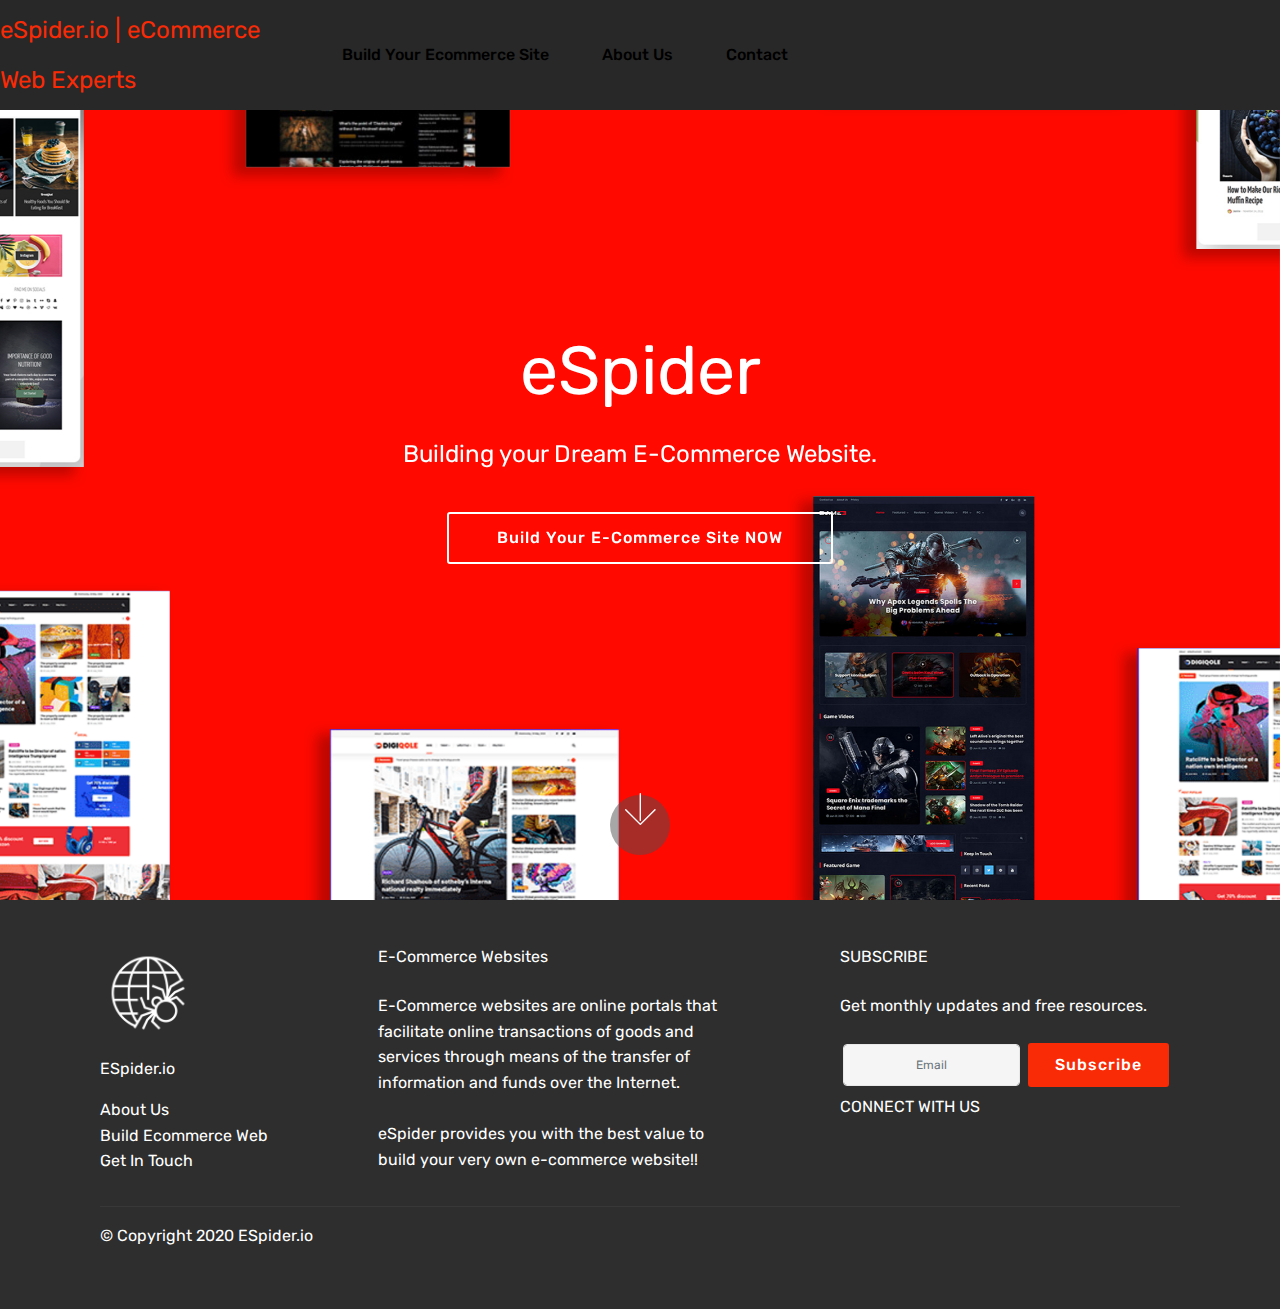
<file: index.html>
<!DOCTYPE html>
<html  >
<head>
  <!-- Site made with Mobirise Website Builder v4.12.0, https://mobirise.com -->
  <meta charset="UTF-8">
  <meta http-equiv="X-UA-Compatible" content="IE=edge">
  <meta name="generator" content="Mobirise v4.12.0, mobirise.com">
  <meta name="viewport" content="width=device-width, initial-scale=1, minimum-scale=1">
  <link rel="shortcut icon" href="assets/images/logo2.png" type="image/x-icon">
  <meta name="description" content="">
  
  <title>Home</title>
  <link rel="stylesheet" href="assets/web/assets/mobirise-icons/mobirise-icons.css">
  <link rel="stylesheet" href="assets/bootstrap/css/bootstrap.min.css">
  <link rel="stylesheet" href="assets/bootstrap/css/bootstrap-grid.min.css">
  <link rel="stylesheet" href="assets/bootstrap/css/bootstrap-reboot.min.css">
  <link rel="stylesheet" href="assets/socicon/css/styles.css">
  <link rel="stylesheet" href="assets/dropdown/css/style.css">
  <link rel="stylesheet" href="assets/tether/tether.min.css">
  <link rel="stylesheet" href="assets/theme/css/style.css">
  <link rel="preload" as="style" href="assets/mobirise/css/mbr-additional.css"><link rel="stylesheet" href="assets/mobirise/css/mbr-additional.css" type="text/css">
  
  
  
</head>
<body>
  <section class="menu cid-s43ce6ng54" once="menu" id="menu2-1">

    

    <nav class="navbar navbar-expand beta-menu navbar-dropdown align-items-center navbar-fixed-top navbar-toggleable-sm">
        <button class="navbar-toggler navbar-toggler-right" type="button" data-toggle="collapse" data-target="#navbarSupportedContent" aria-controls="navbarSupportedContent" aria-expanded="false" aria-label="Toggle navigation">
            <div class="hamburger">
                <span></span>
                <span></span>
                <span></span>
                <span></span>
            </div>
        </button>
        <div class="menu-logo">
            <div class="navbar-brand">
                
                <span class="navbar-caption-wrap"><a class="navbar-caption text-primary display-5" href="index.html"><span style="font-weight: normal;">eSpider.io | eCommerce Web Experts</span></a></span>
            </div>
        </div>
        <div class="collapse navbar-collapse" id="navbarSupportedContent">
            <ul class="navbar-nav nav-dropdown nav-right" data-app-modern-menu="true"><li class="nav-item">
                    <a class="nav-link link text-black display-4" href="page1.html">Build Your Ecommerce Site</a>
                </li>
                <li class="nav-item">
                    <a class="nav-link link text-black display-4" href="page2.html">
                        About Us
                    </a>
                </li><li class="nav-item"><a class="nav-link link text-black display-4" href="page3.html">
                        Contact</a></li></ul>
            
        </div>
    </nav>
</section>

<section class="engine"><a href="https://mobirise.info/w">free html5 templates</a></section><section class="cid-s43bSg6pnQ mbr-fullscreen mbr-parallax-background" id="header2-0">

    

    

    <div class="container align-center">
        <div class="row justify-content-md-center">
            <div class="mbr-white col-md-10">
                <h1 class="mbr-section-title mbr-bold pb-3 mbr-fonts-style display-1"><span style="font-weight: normal;">eSpider</span></h1>
                
                <p class="mbr-text pb-3 mbr-fonts-style display-5">Building your Dream E-Commerce Website.</p>
                <div class="mbr-section-btn"><a class="btn btn-md btn-white-outline display-4" href="page1.html">Build Your E-Commerce Site NOW</a></div>
            </div>
        </div>
    </div>
    <div class="mbr-arrow hidden-sm-down" aria-hidden="true">
        <a href="#next">
            <i class="mbri-down mbr-iconfont"></i>
        </a>
    </div>
</section>

<section class="footer4 cid-s43nSUrAdo" id="footer4-10">

    

    

    <div class="container">
        <div class="media-container-row content mbr-white">
            <div class="col-md-3 col-sm-4">
                <div class="mb-3 img-logo">
                    
                        <img src="assets/images/spider.lk.logo.wh.png" alt="Mobirise" title="">
                    
                </div>
                <p class="mb-3 mbr-fonts-style foot-title display-7">
                    ESpider.io</p>
                <p class="mbr-text mbr-fonts-style mbr-links-column display-7">
                    <a href="page1.html" class="text-white">About Us</a>
                    <br>Build Ecommerce Web<br><a href="page3.html" class="text-white">Get In Touch</a>
                </p>
            </div>
            <div class="col-md-4 col-sm-8">
                <p class="mb-4 foot-title mbr-fonts-style display-7">
                    E-Commerce Websites</p>
                <p class="mbr-text mbr-fonts-style foot-text display-7">E-Commerce websites are online portals that facilitate online transactions of goods and services through means of the transfer of information and funds over the Internet.<br><br>eSpider provides you with the best value to build your very own e-commerce website!!</p>
            </div>
            <div class="col-md-4 offset-md-1 col-sm-12">
                <p class="mb-4 foot-title mbr-fonts-style display-7">
                    SUBSCRIBE
                </p>
                <p class="mbr-text mbr-fonts-style form-text display-7">
                    Get monthly updates and free resources.
                </p>
                <div class="media-container-column" data-form-type="formoid">
                    <!---Formbuilder Form--->
                    <form action="https://mobirise.com/" method="POST" class="mbr-form form-with-styler" data-form-title="Mobirise Form"><input type="hidden" name="email" data-form-email="true" value="grLEroBonGjhe4fWXyxQbNV5fzdCQyeKPhAu/XgvWcaI12vFM3jPDwQVvhzMK4xHgSNGsTfRfRGo8mUgCADZZjO3YK7dpcqYFHA14ENUsByx4XekNtdsbiduNVU72kik">
                        <div class="row form-inline justify-content-center">
                            <div hidden="hidden" data-form-alert="" class="alert alert-success col-12">Thanks for filling out the form!</div>
                            <div hidden="hidden" data-form-alert-danger="" class="alert alert-danger col-12">
                                                    </div>
                        </div>
                        <div class="dragArea row form-inline justify-content-center">
                            <div class="col-auto  form-group " data-for="email">
                                <input type="email" name="email" placeholder="Email" data-form-field="Email" required="required" class="form-control input-sm input-inverse my-2 display-7" id="email-footer4-10">
                            </div>
                            <div class="col-auto  input-group-btn  m-2"><button type="submit" class="btn btn-primary m-0 display-4">Subscribe</button></div>
                        </div>
                    </form><!---Formbuilder Form--->
                </div>
                <p class="mb-4 mbr-fonts-style foot-title display-7">
                    CONNECT WITH US
                </p>
                
            </div>
        </div>
        <div class="footer-lower">
            <div class="media-container-row">
                <div class="col-sm-12">
                    <hr>
                </div>
            </div>
            <div class="media-container-row mbr-white">
                <div class="col-sm-12 copyright">
                    <p class="mbr-text mbr-fonts-style display-7">
                        © Copyright 2020 ESpider.io</p>
                </div>
            </div>
        </div>
    </div>
</section>


  <script src="assets/web/assets/jquery/jquery.min.js"></script>
  <script src="assets/popper/popper.min.js"></script>
  <script src="assets/bootstrap/js/bootstrap.min.js"></script>
  <script src="assets/smoothscroll/smooth-scroll.js"></script>
  <script src="assets/dropdown/js/nav-dropdown.js"></script>
  <script src="assets/dropdown/js/navbar-dropdown.js"></script>
  <script src="assets/touchswipe/jquery.touch-swipe.min.js"></script>
  <script src="assets/parallax/jarallax.min.js"></script>
  <script src="assets/tether/tether.min.js"></script>
  <script src="assets/theme/js/script.js"></script>
  <script src="assets/formoid/formoid.min.js"></script>
  
  
 <div id="scrollToTop" class="scrollToTop mbr-arrow-up"><a style="text-align: center;"><i class="mbr-arrow-up-icon mbr-arrow-up-icon-cm cm-icon cm-icon-smallarrow-up"></i></a></div>
  </body>
</html>
</file>
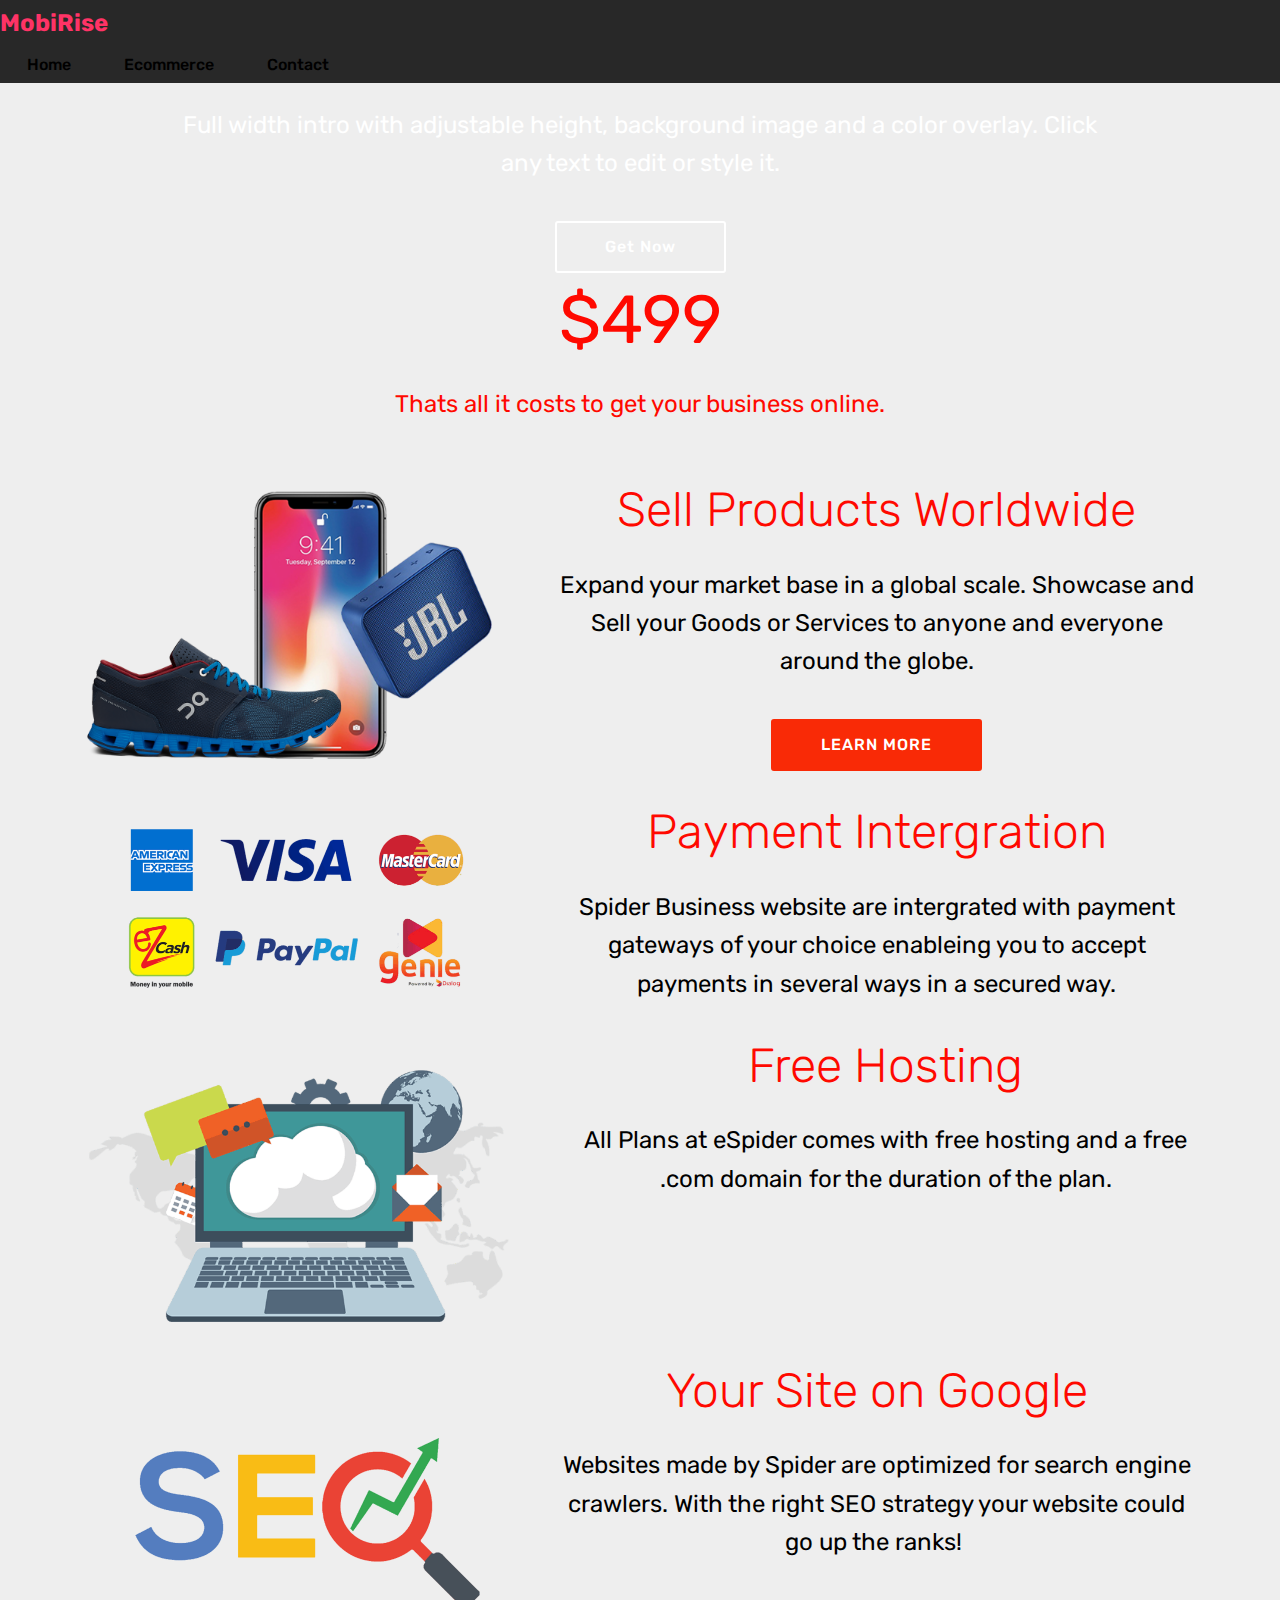
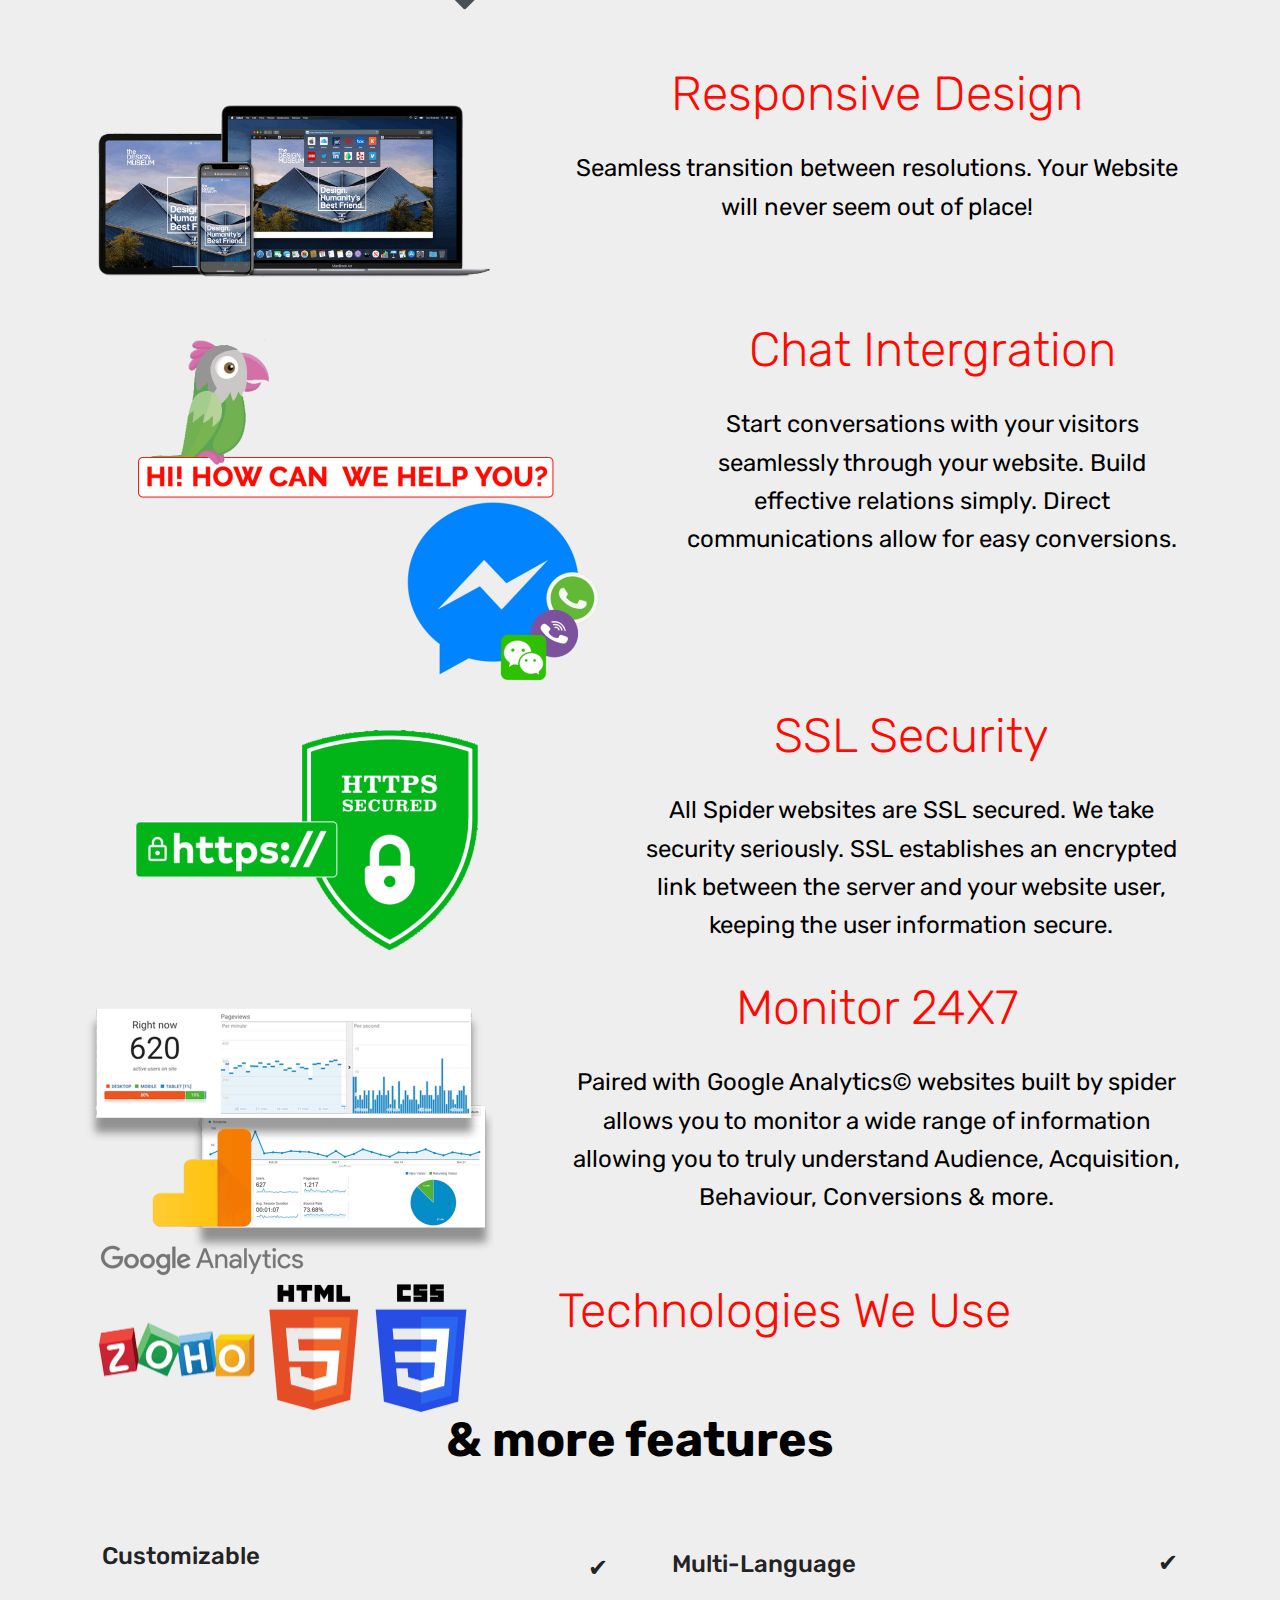
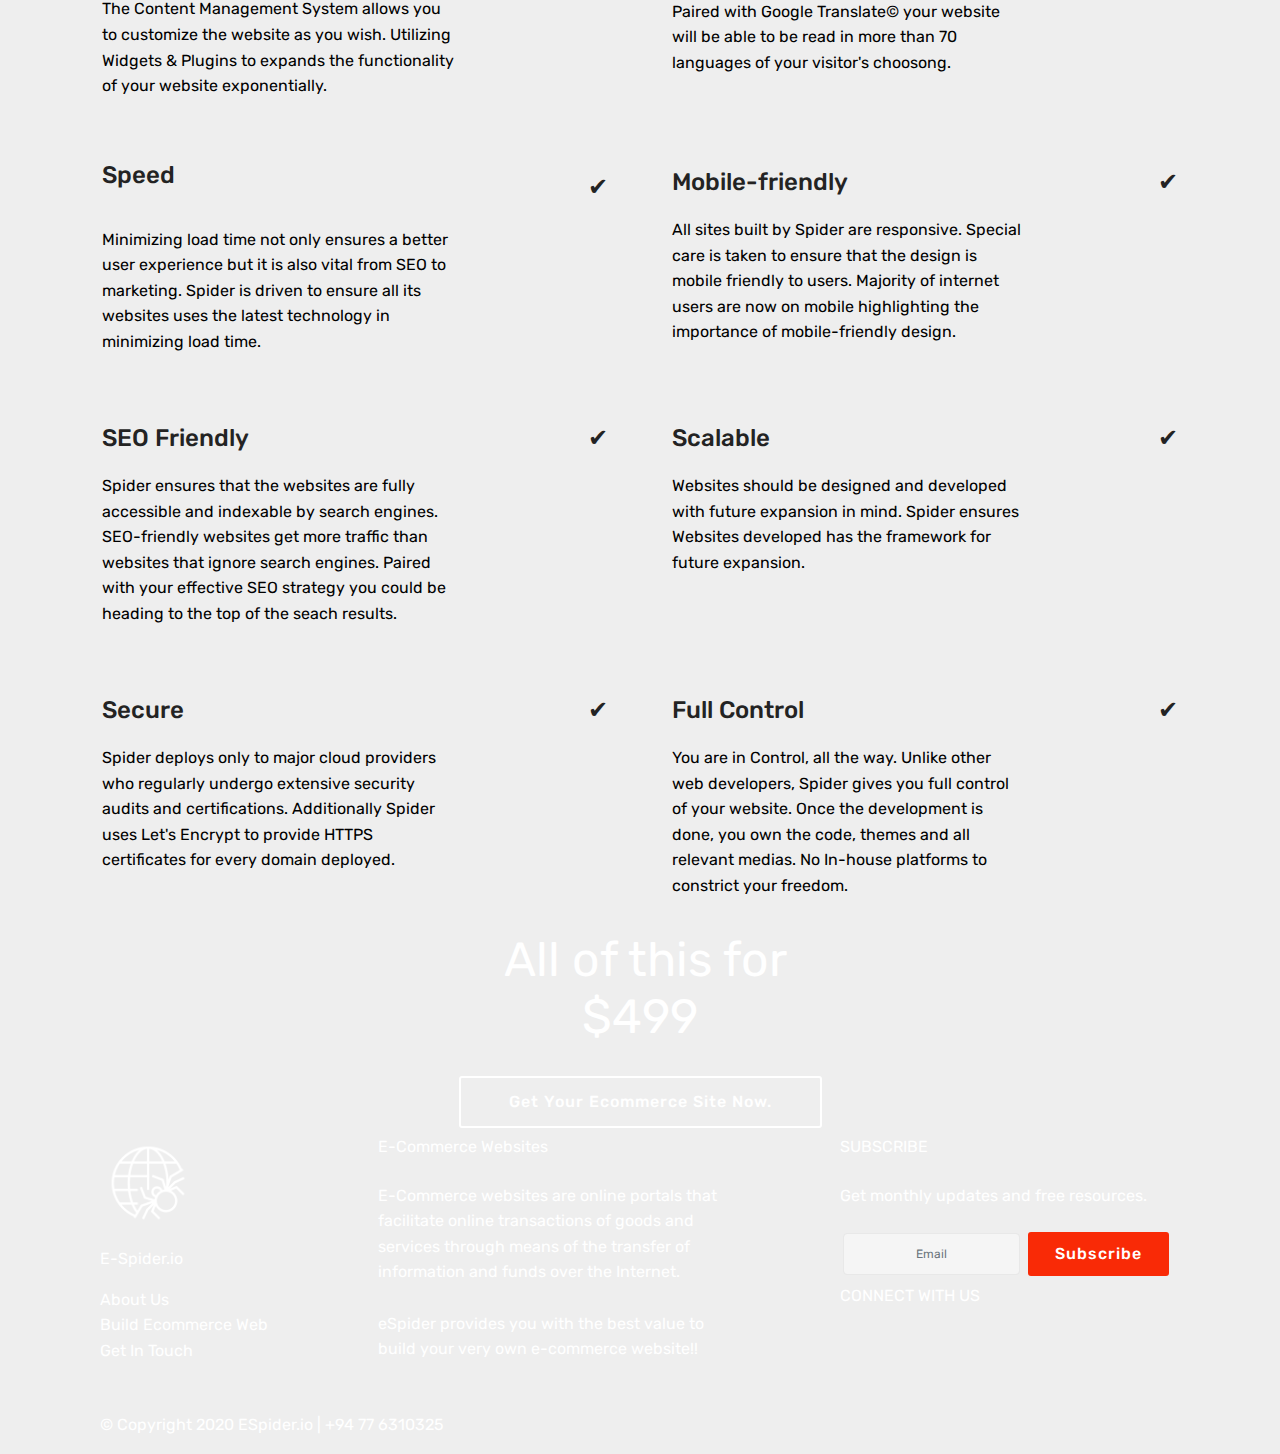
<file: page1.html>
<!DOCTYPE html>
<html  >
<head>
  
  <meta charset="UTF-8">
  <meta http-equiv="X-UA-Compatible" content="IE=edge">
  
  <meta name="viewport" content="width=device-width, initial-scale=1, minimum-scale=1">
  <link rel="shortcut icon" href="assets/images/logo4.png" type="image/x-icon">
  <meta name="description" content="Web Page Maker Description">
  
  <title>Ecommerce</title>
  <link rel="stylesheet" href="assets/web/assets/mobirise-icons/mobirise-icons.css">
  <link rel="stylesheet" href="assets/bootstrap/css/bootstrap.min.css">
  <link rel="stylesheet" href="assets/bootstrap/css/bootstrap-grid.min.css">
  <link rel="stylesheet" href="assets/bootstrap/css/bootstrap-reboot.min.css">
  <link rel="stylesheet" href="assets/tether/tether.min.css">
  <link rel="stylesheet" href="assets/dropdown/css/style.css">
  <link rel="stylesheet" href="assets/socicon/css/styles.css">
  <link rel="stylesheet" href="assets/theme/css/style.css">
  <link rel="preload" as="style" href="assets/mobirise/css/mbr-additional.css"><link rel="stylesheet" href="assets/mobirise/css/mbr-additional.css" type="text/css">
  
  
  
</head>
<body>

<section id='top-1'></section>


  <section class="header1 cid-s43cVu0rD0 mbr-parallax-background" id="header16-3">

    

    

    <div class="container">
        <div class="row justify-content-md-center">
            <div class="col-md-10 align-center">
                <h1 class="mbr-section-title mbr-bold pb-3 mbr-fonts-style display-1"><span style="font-weight: normal;">eSpider | Ecommerce</span></h1>
                
                <p class="mbr-text pb-3 mbr-fonts-style display-5">
                    Full width intro with adjustable height, background image and a color overlay. Click any text to edit or style it.
                </p>
                <div class="mbr-section-btn"><a class="btn btn-md btn-white-outline display-4" href="https://www.payhere.lk/">Get Now</a></div>
            </div>
        </div>
    </div>

</section>

<section class="header1 cid-s43e6HzHdD" id="header16-4">

    

    

    <div class="container">
        <div class="row justify-content-md-center">
            <div class="col-md-10 align-center">
                <h1 class="mbr-section-title mbr-bold pb-3 mbr-fonts-style display-1"><span style="font-weight: normal;">$499</span><br></h1>
                
                <p class="mbr-text pb-3 mbr-fonts-style display-5">Thats all it costs to get your business online.<br>
                </p>
                
            </div>
        </div>
    </div>

</section>

<section class="header3 cid-s43flWtlSQ" id="header3-j">

    

    

    <div class="container">
        <div class="media-container-row">
            <div class="mbr-figure" style="width: 70%;">
                <img src="assets/images/cartss.png" alt="" title="">
            </div>

            <div class="media-content">
                <h1 class="mbr-section-title mbr-white pb-3 mbr-fonts-style display-5"></h1>
                <h3 class="mbr-section-subtitle align-left mbr-white mbr-light pb-3 mbr-fonts-style display-2">Sell Products Worldwide</h3>
                <div class="mbr-section-text mbr-white pb-3 ">
                    <p class="mbr-text mbr-fonts-style display-5">
                         Expand your market base in a global scale. Showcase and Sell your Goods or Services to anyone and everyone around the globe.
                    </p>
                </div>
                <div class="mbr-section-btn"><a class="btn btn-md btn-primary display-4" href="javascript:OpenModal('Products')">LEARN MORE</a></div>
            </div>
        </div>
    </div>

</section>

<section class="mbr-section" id="witsec-modal-window-block-1a" data-rv-view="311">

	<style>
	/* Let's not animate the contents of modal windows */
	.no-anim {
		-webkit-animation: none !important;
		-moz-animation: none !important;
		-o-animation: none !important;
		-ms-animation: none !important;
		animation: none !important;
	}
	</style>

	
	
	<div><div class="modal " id="Products" tabindex="-1" role="dialog" aria-labelledby="ProductsLabel" aria-hidden="true">  <div class="modal-dialog  modal-dialog-centered" style="height:auto" role="document">    <div class="modal-content"><div class="modal-header">  <h5 class="no-anim modal-title" id="ProductsLabel"></h5>  <a href="#" class="no-anim close" data-dismiss="modal" aria-label="Close"><span aria-hidden="true">×</span></a></div><div class="modal-body" id="Products_body">Modal body text goes here.</div>    </div>  </div></div><script>document.addEventListener("DOMContentLoaded", function() {  $("#Products").on("hidden.bs.modal", function () {    var html = $( "#Products_body" ).html();    $( "#Products_body" ).empty();    $( "#Products_body" ).append(html);  })});</script></div>

	<script>
	if (typeof OpenModal === 'undefined') {
		OpenModal = function(modalName) {
			if ($('#' + modalName).length)
				$('#' + modalName).modal('show');
			else
				alert("Sorry, but there is no modal for " + modalName);
		}
	}

	function modalSetCookie(cname, cvalue, exdays) {
		var d = new Date();
		d.setTime(d.getTime() + (exdays*24*60*60*1000));
		var expires = "expires="+ d.toUTCString();
		document.cookie = cname + "=" + cvalue + ";" + expires + ";path=/";
	}

	function modalGetCookie(cname) {
		var name = cname + "=";
		var decodedCookie = decodeURIComponent(document.cookie);
		var ca = decodedCookie.split(';');
		for(var i = 0; i <ca.length; i++) {
			var c = ca[i];
			while (c.charAt(0) == ' ') {
				c = c.substring(1);
			}
			if (c.indexOf(name) == 0) {
				return c.substring(name.length, c.length);
			}
		}
		return "";
	}
	</script>

</section>

<section class="header3 cid-s43g2z81Pw" id="header3-k">

    

    

    <div class="container">
        <div class="media-container-row">
            <div class="mbr-figure" style="width: 70%;">
                <img src="assets/images/payment-intergration-818x379.png" alt="" title="">
            </div>

            <div class="media-content">
                <h1 class="mbr-section-title mbr-white pb-3 mbr-fonts-style display-5"></h1>
                <h3 class="mbr-section-subtitle align-left mbr-white mbr-light pb-3 mbr-fonts-style display-2">Payment Intergration</h3>
                <div class="mbr-section-text mbr-white pb-3 ">
                    <p class="mbr-text mbr-fonts-style display-5">
                         Spider Business website are intergrated with payment gateways of your choice enableing you to accept payments in several ways in a secured way.</p>
                </div>
                
            </div>
        </div>
    </div>

</section>

<section class="header3 cid-s43e6WmU70" id="header3-5">

    

    

    <div class="container">
        <div class="media-container-row">
            <div class="mbr-figure" style="width: 75%;">
                <img src="assets/images/cloud-hosting-690x524.png" alt="" title="">
            </div>

            <div class="media-content">
                
                <h3 class="mbr-section-subtitle align-left mbr-white mbr-light pb-3 mbr-fonts-style display-2">Free Hosting</h3>
                <div class="mbr-section-text mbr-white pb-3 ">
                    <p class="mbr-text mbr-fonts-style display-5">
                        All Plans at eSpider comes with free hosting and a free .com domain for the duration of the plan.
                    </p>
                </div>
                
            </div>
        </div>
    </div>

</section>

<section class="header3 cid-s43e7pbSor" id="header3-7">

    

    

    <div class="container">
        <div class="media-container-row">
            <div class="mbr-figure" style="width: 70%;">
                <img src="assets/images/seo.spider.lk-818x606.png" alt="" title="">
            </div>

            <div class="media-content">
                
                <h3 class="mbr-section-subtitle align-left mbr-white mbr-light pb-3 mbr-fonts-style display-2">Your Site on Google</h3>
                <div class="mbr-section-text mbr-white pb-3 ">
                    <p class="mbr-text mbr-fonts-style display-5">Websites made by Spider are optimized for search engine crawlers. With the right SEO strategy your website could go up the ranks!&nbsp;</p>
                </div>
                
            </div>
        </div>
    </div>

</section>

<section class="header3 cid-s43e7iEReK" id="header3-6">

    

    

    <div class="container">
        <div class="media-container-row">
            <div class="mbr-figure" style="width: 70%;">
                <img src="assets/images/responsive-design.spider.lk-1368x855.png" alt="" title="">
            </div>

            <div class="media-content">
                
                <h3 class="mbr-section-subtitle align-left mbr-white mbr-light pb-3 mbr-fonts-style display-2">Responsive Design</h3>
                <div class="mbr-section-text mbr-white pb-3 ">
                    <p class="mbr-text mbr-fonts-style display-5">
                        Seamless transition between resolutions. Your Website will never seem out of place!</p>
                </div>
                
            </div>
        </div>
    </div>

</section>

<section class="header3 cid-s43e9dkOyU" id="header3-9">

    

    

    <div class="container">
        <div class="media-container-row">
            <div class="mbr-figure" style="width: 105%;">
                <img src="assets/images/chat.spider.lk-1042x772.png" alt="" title="">
            </div>

            <div class="media-content">
                
                <h3 class="mbr-section-subtitle align-left mbr-white mbr-light pb-3 mbr-fonts-style display-2">
                    Chat Intergration</h3>
                <div class="mbr-section-text mbr-white pb-3 ">
                    <p class="mbr-text mbr-fonts-style display-5">
                        Start conversations with your visitors seamlessly through your website. Build effective relations simply. Direct communications allow for easy conversions. 
                    </p>
                </div>
                
            </div>
        </div>
    </div>

</section>

<section class="header3 cid-s43e9Ah29s" id="header3-a">

    

    

    <div class="container">
        <div class="media-container-row">
            <div class="mbr-figure" style="width: 90%;">
                <img src="assets/images/secured-1-818x379.png" alt="" title="">
            </div>

            <div class="media-content">
                
                <h3 class="mbr-section-subtitle align-left mbr-white mbr-light pb-3 mbr-fonts-style display-2">
                    SSL Security</h3>
                <div class="mbr-section-text mbr-white pb-3 ">
                    <p class="mbr-text mbr-fonts-style display-5">
                        All Spider websites are SSL secured. We take security seriously. SSL establishes an encrypted link between the server and your website user, keeping the user information secure. 
                    </p>
                </div>
                
            </div>
        </div>
    </div>

</section>

<section class="header3 cid-s43e8rv4hs" id="header3-8">

    

    

    <div class="container">
        <div class="media-container-row">
            <div class="mbr-figure" style="width: 70%;">
                <img src="assets/images/analytics-818x606.png" alt="" title="">
            </div>

            <div class="media-content">
                
                <h3 class="mbr-section-subtitle align-left mbr-white mbr-light pb-3 mbr-fonts-style display-2">Monitor 24X7</h3>
                <div class="mbr-section-text mbr-white pb-3 ">
                    <p class="mbr-text mbr-fonts-style display-5">
                        Paired with Google Analytics© websites built by spider allows you to monitor a wide range of information allowing you to truly understand Audience, Acquisition, Behaviour, Conversions &amp; more. 
                    </p>
                </div>
                
            </div>
        </div>
    </div>

</section>

<section class="header3 cid-s43eaerKxz" id="header3-b">

    

    

    <div class="container">
        <div class="media-container-row">
            <div class="mbr-figure" style="width: 70%;">
                <img src="assets/images/technologies.static.spider-1-818x273.png" alt="" title="">
            </div>

            <div class="media-content">
                
                <h3 class="mbr-section-subtitle align-left mbr-white mbr-light pb-3 mbr-fonts-style display-2">
                    Technologies We Use</h3>
                <div class="mbr-section-text mbr-white pb-3 ">
                    
                </div>
                
            </div>
        </div>
    </div>

</section>

<section class="services3 cid-s43ifmoHAQ mbr-parallax-background" id="services3-n">
    <!---->
    
    <!---->
    <!--Overlay-->
    
    <!--Container-->
    <div class="container">
        <div class="row">
            <!--Titles-->
            <div class="title pb-5 col-12">
                <h2 class="align-left mbr-fonts-style display-2"><strong>&amp; more features</strong></h2>
                
            </div>
            <!--Card-1-->
            <div class="card px-3 col-12 col-md-6">
                <div class="card-wrapper media-container-row media-container-row">
                    <div class="card-box">
                        <div class="top-line pb-1">
                            <h4 class="card-title mbr-fonts-style display-5">Customizable<br><br></h4>
                            <p class="mbr-text card-title cost mbr-fonts-style m-0 display-5">✔</p>
                        </div>
                        <div class="bottom-line">
                            <p class="mbr-text mbr-fonts-style display-7">The Content Management System allows you to customize the website as you wish. Utilizing Widgets &amp; Plugins to expands the functionality of your website exponentially.&nbsp;</p>
                        </div>
                    </div>
                </div>
            </div>
            <!--Card-2-->
            <div class="card px-3 col-12 col-md-6">
                <div class="card-wrapper media-container-row media-container-row">
                    <div class="card-box">
                        <div class="top-line pb-3">
                            <h4 class="card-title mbr-fonts-style display-5">
                                Multi-Language</h4>
                            <p class="mbr-text card-title cost mbr-fonts-style m-0 display-5">✔</p>
                        </div>
                        <div class="bottom-line">
                            <p class="mbr-text mbr-fonts-style display-7">
                                Paired with Google Translate© your website will be able to be read in more than 70 languages of your visitor's choosong.</p>
                        </div>
                    </div>
                </div>
            </div>
            <!--Card-3-->
            <div class="card px-3 col-12 col-md-6">
                <div class="card-wrapper media-container-row media-container-row">
                    <div class="card-box">
                        <div class="top-line pb-3">
                            <h4 class="card-title mbr-fonts-style display-5">
                                Speed
<div><br></div></h4>
                            <p class="mbr-text card-title cost mbr-fonts-style m-0 display-5">✔</p>
                        </div>
                        <div class="bottom-line">
                            <p class="mbr-text mbr-fonts-style display-7">
                                Minimizing load time not only ensures a better user experience but it is also vital from SEO to marketing. Spider is driven to ensure all its websites uses the latest technology in minimizing load time.</p>
                        </div>
                    </div>
                </div>
            </div>
            <!--Card-4-->
            <div class="card px-3 col-12 col-md-6">
                <div class="card-wrapper media-container-row media-container-row">
                    <div class="card-box">
                        <div class="top-line pb-3">
                            <h4 class="card-title mbr-fonts-style display-5">
                                Mobile-friendly</h4>
                            <p class="mbr-text card-title cost mbr-fonts-style m-0 display-5">✔</p>
                        </div>
                        <div class="bottom-line">
                            <p class="mbr-text mbr-fonts-style display-7">All sites built by Spider are responsive. Special care is taken to ensure that the design is mobile friendly to users. Majority of internet users are now on mobile highlighting the importance of mobile-friendly design.</p>
                        </div>
                    </div>
                </div>
            </div>
            <!--Card-5-->
            <div class="card px-3 col-12 col-md-6">
                <div class="card-wrapper media-container-row media-container-row">
                    <div class="card-box">
                        <div class="top-line pb-3">
                            <h4 class="card-title mbr-fonts-style display-5">SEO Friendly</h4>
                            <p class="mbr-text card-title cost mbr-fonts-style m-0 display-5">✔</p>
                        </div>
                        <div class="bottom-line">
                            <p class="mbr-text mbr-fonts-style display-7">Spider ensures that the websites are fully accessible and indexable by search engines. SEO-friendly websites get more traffic than websites that ignore search engines. Paired with your effective SEO strategy you could be heading to the top of the seach results. </p>
                        </div>
                    </div>
                </div>
            </div>
            <!--Card-6-->
            <div class="card px-3 col-12 col-md-6">
                <div class="card-wrapper media-container-row media-container-row">
                    <div class="card-box">
                        <div class="top-line pb-3">
                            <h4 class="card-title mbr-fonts-style display-5">
                                Scalable</h4>
                            <p class="mbr-text card-title cost mbr-fonts-style m-0 display-5">✔</p>
                        </div>
                        <div class="bottom-line">
                            <p class="mbr-text mbr-fonts-style display-7">Websites should be designed and developed with future expansion in mind. Spider ensures Websites developed has the framework for future expansion.</p>
                        </div>
                    </div>
                </div>
            </div>
            <!--Card-7-->
            <div class="card px-3 col-12 col-md-6">
                <div class="card-wrapper media-container-row media-container-row">
                    <div class="card-box">
                        <div class="top-line pb-3">
                            <h4 class="card-title mbr-fonts-style display-5">
                                Secure
                            </h4>
                            <p class="mbr-text card-title cost mbr-fonts-style m-0 display-5">
                                ✔
                            </p>
                        </div>
                        <div class="bottom-line">
                            <p class="mbr-text mbr-fonts-style display-7">
                                Spider deploys only to major cloud providers who regularly undergo extensive security audits and certifications. Additionally Spider uses Let's Encrypt to provide HTTPS certificates for every domain deployed.
                            </p>
                        </div>
                    </div>
                </div>
            </div>
            <!--Card-8-->
            <div class="card px-3 col-12 col-md-6">
                <div class="card-wrapper media-container-row media-container-row">
                    <div class="card-box">
                        <div class="top-line pb-3">
                            <h4 class="card-title mbr-fonts-style display-5">Full Control</h4>
                            <p class="mbr-text card-title cost mbr-fonts-style m-0 display-5">✔
                            </p>
                        </div>
                        <div class="bottom-line">
                            <p class="mbr-text mbr-fonts-style display-7">
                                You are in Control, all the way. Unlike other web developers, Spider gives you full control of your website. Once the development is done, you own the code, themes and all relevant medias. No In-house platforms to constrict your freedom.
                            </p>
                        </div>
                    </div>
                </div>
            </div>
            <!--Card-9-->
            
            <!--Card-10-->
            
            <!--Card-11-->
            
            <!--Card-12-->
            
        </div>
    </div>
</section>

<section class="header1 cid-s43ebwQf5b mbr-parallax-background" id="header16-e">

    

    

    <div class="container">
        <div class="row justify-content-md-center">
            <div class="col-md-10 align-center">
                <h1 class="mbr-section-title mbr-bold pb-3 mbr-fonts-style display-2"><span style="font-weight: normal;">&nbsp; All of this for&nbsp;<br>$499</span></h1>
                
                
                <div class="mbr-section-btn"><a class="btn btn-md btn-white-outline display-4" href="https://www.payhere.lk/">Get Your Ecommerce Site Now.</a></div>
            </div>
        </div>
    </div>

</section>

<section class="footer4 cid-s43eT0IDQ0" id="footer4-h">

    

    

    <div class="container">
        <div class="media-container-row content mbr-white">
            <div class="col-md-3 col-sm-4">
                <div class="mb-3 img-logo">
                    
                        <img src="assets/images/spider.lk.logo.wh.png" alt="" title="">
                    
                </div>
                <p class="mb-3 mbr-fonts-style foot-title display-7">
                    E-Spider.io</p>
                <p class="mbr-text mbr-fonts-style mbr-links-column display-7">
                    <a href="page1.html" class="text-white">About Us</a>
                    <br>Build Ecommerce Web<br><a href="page3.html" class="text-white">Get In Touch</a>
                </p>
            </div>
            <div class="col-md-4 col-sm-8">
                <p class="mb-4 foot-title mbr-fonts-style display-7">
                    E-Commerce Websites</p>
                <p class="mbr-text mbr-fonts-style foot-text display-7">E-Commerce websites are online portals that facilitate online transactions of goods and services through means of the transfer of information and funds over the Internet.<br><br>eSpider provides you with the best value to build your very own e-commerce website!!</p>
            </div>
            <div class="col-md-4 offset-md-1 col-sm-12">
                <p class="mb-4 foot-title mbr-fonts-style display-7">
                    SUBSCRIBE
                </p>
                <p class="mbr-text mbr-fonts-style form-text display-7">
                    Get monthly updates and free resources.
                </p>
                <div class="media-container-column" data-form-type="formoid">
                    <!---Formbuilder Form--->
                    <form action="https://mobirise.com/" method="POST" class="mbr-form form-with-styler" data-form-title="Mobirise Form"><input type="hidden" name="email" data-form-email="true" value="eqhoWZNM+Px/7qQscLNVEUnoyaksr6X2HRxuDbokdpbgcyy71lzP64IJ8BCC/w/nUca4xoJGID64/hJLmlFMavVavYmIDqhrpNVj8TdSDFiJMSro9/v88BlOUknnlQqM">
                        <div class="row form-inline justify-content-center">
                            <div hidden="hidden" data-form-alert="" class="alert alert-success col-12">Thanks for filling out the form!</div>
                            <div hidden="hidden" data-form-alert-danger="" class="alert alert-danger col-12">
                                                    </div>
                        </div>
                        <div class="dragArea row form-inline justify-content-center">
                            <div class="col-auto  form-group " data-for="email">
                                <input type="email" name="email" placeholder="Email" data-form-field="Email" required="required" class="form-control input-sm input-inverse my-2 display-7" id="email-footer4-h">
                            </div>
                            <div class="col-auto  input-group-btn  m-2"><button type="submit" class="btn btn-primary m-0 display-4">Subscribe</button></div>
                        </div>
                    </form><!---Formbuilder Form--->
                </div>
                <p class="mb-4 mbr-fonts-style foot-title display-7">
                    CONNECT WITH US
                </p>
                
            </div>
        </div>
        <div class="footer-lower">
            <div class="media-container-row">
                <div class="col-sm-12">
                    <hr>
                </div>
            </div>
            <div class="media-container-row mbr-white">
                <div class="col-sm-12 copyright">
                    <p class="mbr-text mbr-fonts-style display-7">
                        © Copyright 2020 ESpider.io | +94 77 6310325&nbsp;</p>
                </div>
            </div>
        </div>
    </div>
</section>

<section class="extMenu5 menu cid-sTy869q3IC" once="menu" id="design-block-sTy869q3IC">

    
  

    <nav class="navbar navbar-dropdown align-items-center navbar-fixed-top navbar-toggleable-sm">
      
              
      

               
   
       
  
      <div class="menu-bottom">
            <div class="menu-logo">
                <div class="navbar-brand">
                    
                    <span class="navbar-caption-wrap"><a href="https://mobirise.com" class="brand-name mbr-black mbr-bold text-secondary display-5">MobiRise</a></span>
                </div>
            </div>



            <div class="collapse navbar-collapse" id="navbarSupportedContent">
                <ul class="navbar-nav nav-dropdown js-float-line nav-right" data-app-modern-menu="true"><li class="nav-item">
                        <a class="nav-link link mbr-black text-black display-4" href="index.html">
                            Home</a>
                    </li>
                    

                    

                    <li class="nav-item">
                        <a class="nav-link link mbr-black text-black display-4" href="page1.html">
                            Ecommerce</a>
                    </li>
                    <li class="nav-item">
                        <a class="nav-link link mbr-black text-black display-4" href="page3.html">Contact</a>
                    </li></ul>

                

            </div>
            <button class="navbar-toggler " type="button" data-toggle="collapse" data-target="#navbarSupportedContent" aria-controls="navbarSupportedContent" aria-expanded="false" aria-label="Toggle navigation">
                <div class="hamburger">
                    <span></span>
                    <span></span>
                    <span></span>
                    <span></span>
                </div>
            </button>
        </div>
  </nav>
</section>


  <script src="assets/web/assets/jquery/jquery.min.js"></script>
  <script src="assets/popper/popper.min.js"></script>
  <script src="assets/bootstrap/js/bootstrap.min.js"></script>
  <script src="assets/tether/tether.min.js"></script>
  <script src="assets/smoothscroll/smooth-scroll.js"></script>
  <script src="assets/parallax/jarallax.min.js"></script>
  <script src="assets/dropdown/js/nav-dropdown.js"></script>
  <script src="assets/dropdown/js/navbar-dropdown.js"></script>
  <script src="assets/touchswipe/jquery.touch-swipe.min.js"></script>
  <script src="assets/theme/js/script.js"></script>
  <script src="assets/witsec-mailform/witsec-mailform.js"></script>
  <script src="assets/formoid/formoid.min.js"></script>
  
  
</body>
</html>
</file>
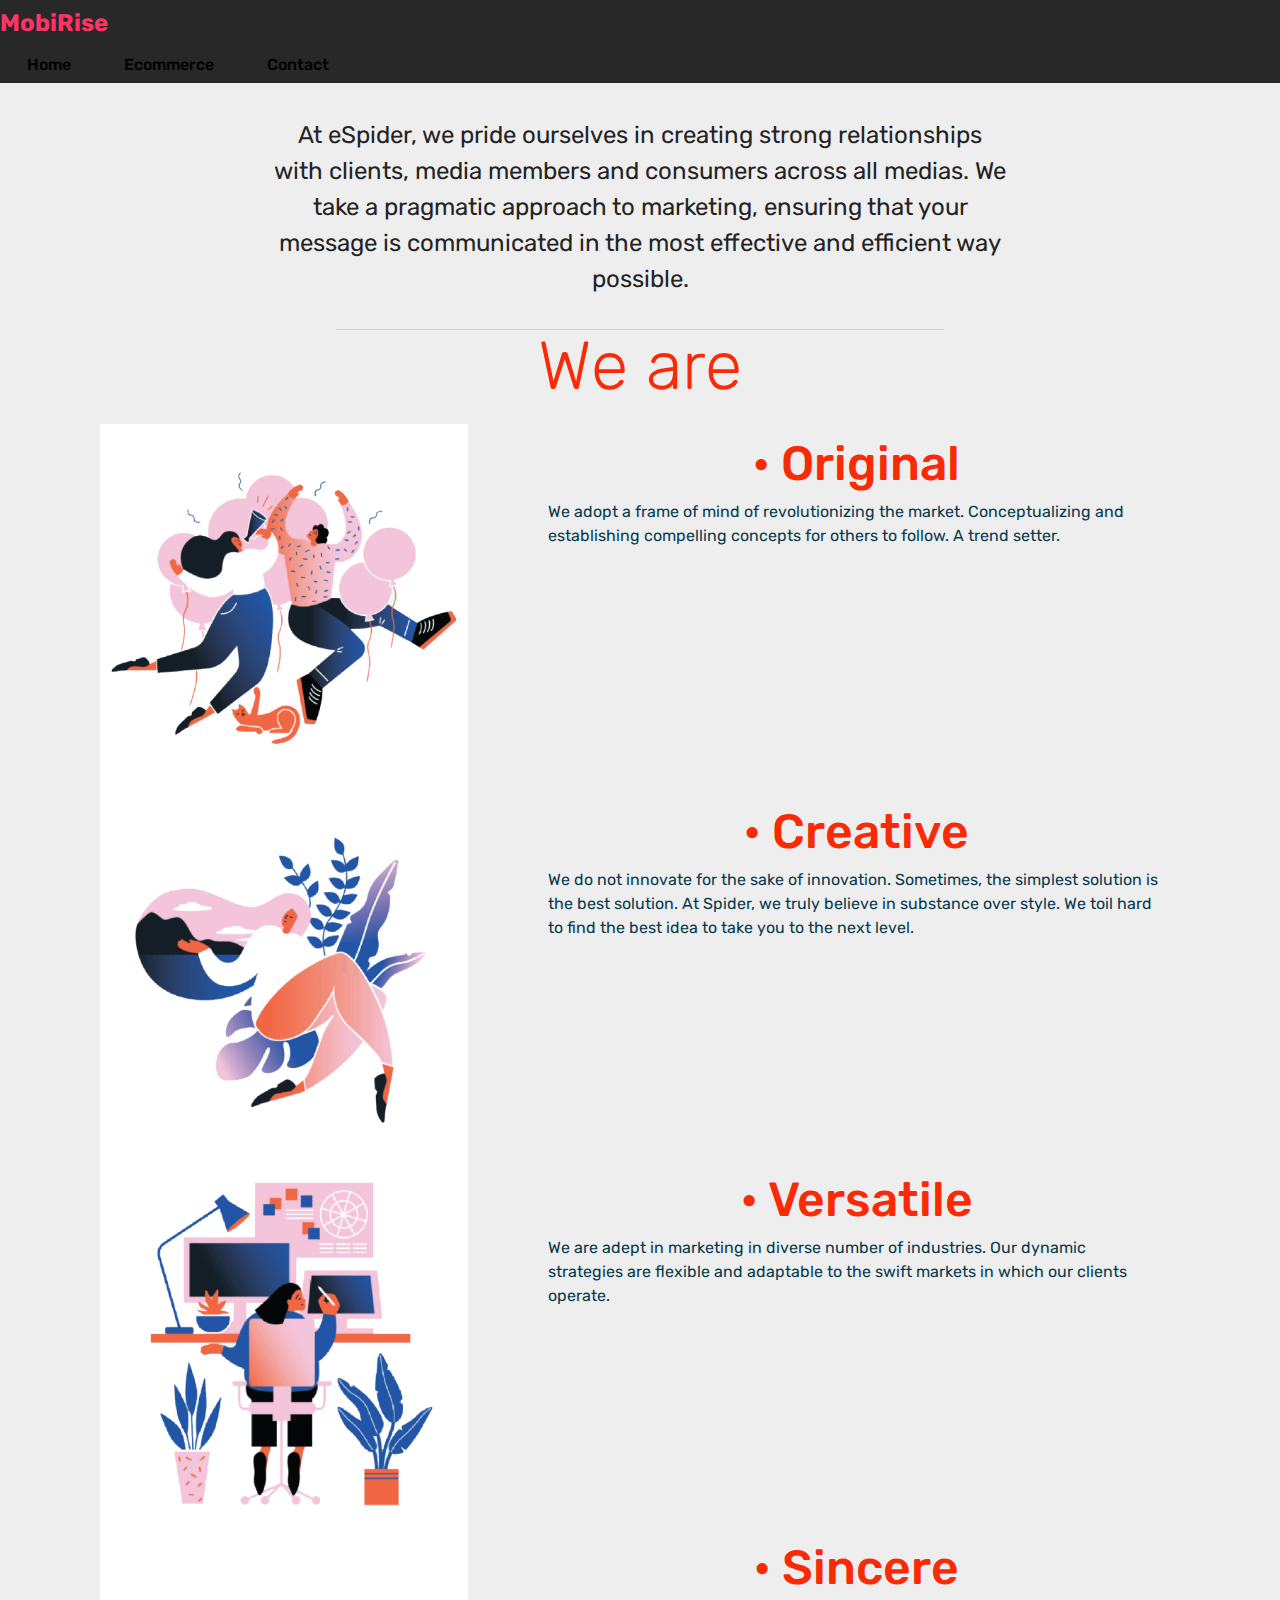
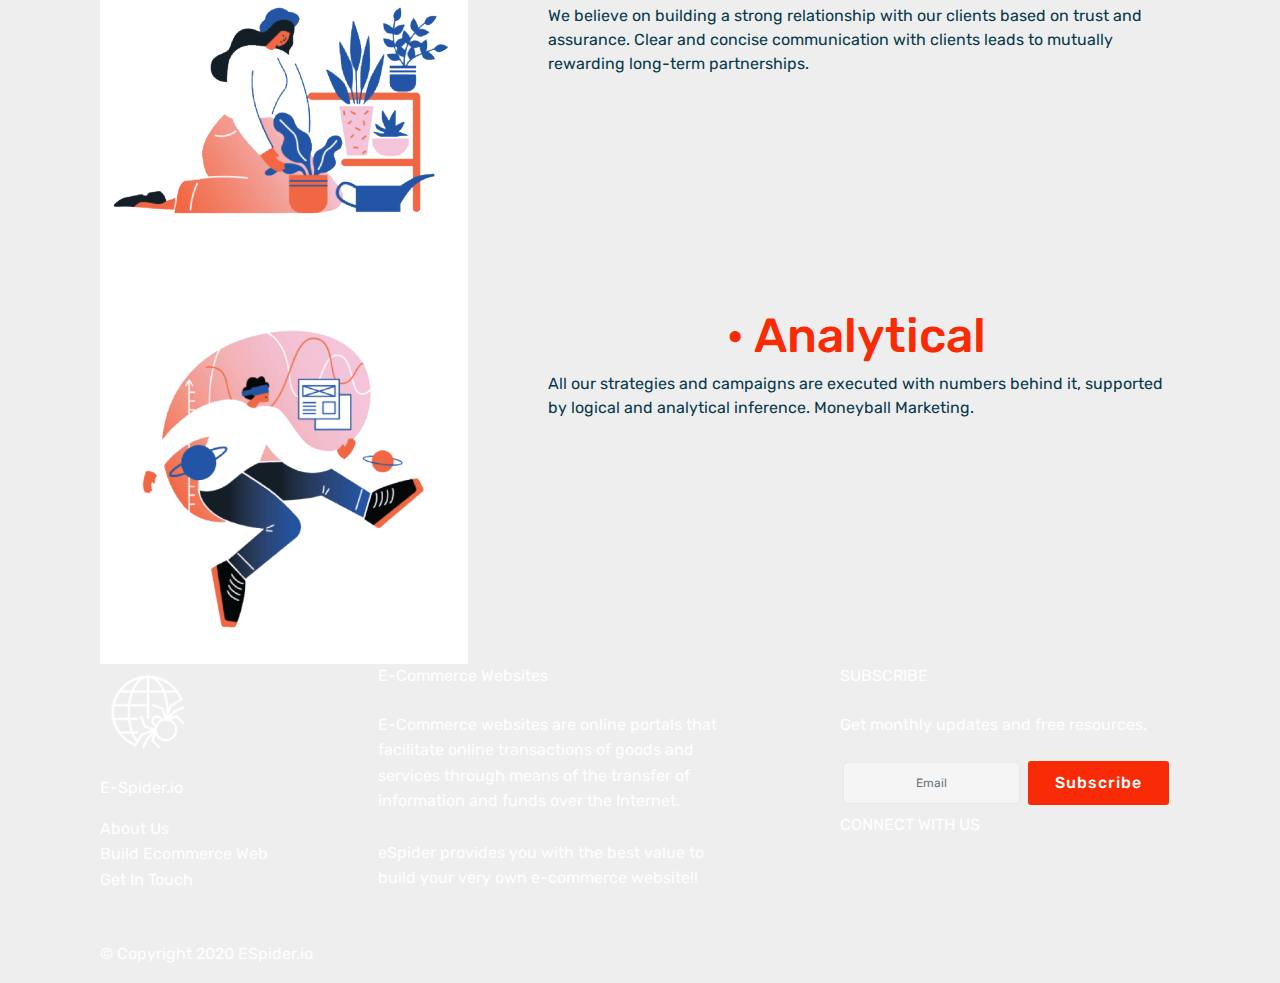
<file: page2.html>
<!DOCTYPE html>
<html  >
<head>
  
  <meta charset="UTF-8">
  <meta http-equiv="X-UA-Compatible" content="IE=edge">
  
  <meta name="viewport" content="width=device-width, initial-scale=1, minimum-scale=1">
  <link rel="shortcut icon" href="assets/images/logo4.png" type="image/x-icon">
  <meta name="description" content="Site Builder Description">
  
  <title>About Us</title>
  <link rel="stylesheet" href="assets/web/assets/mobirise-icons/mobirise-icons.css">
  <link rel="stylesheet" href="assets/bootstrap/css/bootstrap.min.css">
  <link rel="stylesheet" href="assets/bootstrap/css/bootstrap-grid.min.css">
  <link rel="stylesheet" href="assets/bootstrap/css/bootstrap-reboot.min.css">
  <link rel="stylesheet" href="assets/tether/tether.min.css">
  <link rel="stylesheet" href="assets/dropdown/css/style.css">
  <link rel="stylesheet" href="assets/socicon/css/styles.css">
  <link rel="stylesheet" href="assets/theme/css/style.css">
  <link rel="preload" as="style" href="assets/mobirise/css/mbr-additional.css"><link rel="stylesheet" href="assets/mobirise/css/mbr-additional.css" type="text/css">
  
  
  
</head>
<body>

<section id='top-1'></section>


  <section class="extMenu5 menu cid-s4eWrq5tIV" once="menu" id="design-block-1c">

    
  

    <nav class="navbar navbar-dropdown align-items-center navbar-fixed-top navbar-toggleable-sm">
      
              
      

               
   
       
  
      <div class="menu-bottom">
            <div class="menu-logo">
                <div class="navbar-brand">
                    
                    <span class="navbar-caption-wrap"><a href="https://mobirise.com" class="brand-name mbr-black mbr-bold text-secondary display-5">MobiRise</a></span>
                </div>
            </div>



            <div class="collapse navbar-collapse" id="navbarSupportedContent">
                <ul class="navbar-nav nav-dropdown js-float-line nav-right" data-app-modern-menu="true"><li class="nav-item">
                        <a class="nav-link link mbr-black text-black display-4" href="index.html">
                            Home</a>
                    </li>
                    

                    

                    <li class="nav-item">
                        <a class="nav-link link mbr-black text-black display-4" href="page1.html">
                            Ecommerce</a>
                    </li>
                    <li class="nav-item">
                        <a class="nav-link link mbr-black text-black display-4" href="page3.html">Contact</a>
                    </li></ul>

                

            </div>
            <button class="navbar-toggler " type="button" data-toggle="collapse" data-target="#navbarSupportedContent" aria-controls="navbarSupportedContent" aria-expanded="false" aria-label="Toggle navigation">
                <div class="hamburger">
                    <span></span>
                    <span></span>
                    <span></span>
                    <span></span>
                </div>
            </button>
        </div>
  </nav>
</section>

<section class="header1 cid-s43jA2yaFD mbr-parallax-background" id="header16-p">

    

    

    <div class="container">
        <div class="row justify-content-md-center">
            <div class="col-md-10 align-center">
                <h1 class="mbr-section-title mbr-bold pb-3 mbr-fonts-style display-2">About Us</h1>
                
                
                
            </div>
        </div>
    </div>

</section>

<section class="mbr-section article content10 cid-s43ngQWh8c" id="content10-x">
    
     

    <div class="container">
        <div class="inner-container" style="width: 66%;">
            <hr class="line" style="width: 83%;">
            <div class="section-text align-center mbr-white mbr-fonts-style display-5">At eSpider, we pride ourselves in creating strong relationships with clients, media members and consumers across all medias. We take a pragmatic approach to marketing, ensuring that your message is communicated in the most effective and efficient way possible.</div>
            <hr class="line" style="width: 83%;">
        </div>
    </div>
</section>

<section class="mbr-section content4 cid-s43jGI49Ow" id="content4-q">

    

    <div class="container">
        <div class="media-container-row">
            <div class="title col-12 col-md-8">
                <h2 class="align-center pb-3 mbr-fonts-style display-1">
                    We are</h2>
                
                
            </div>
        </div>
    </div>
</section>

<section class="features11 cid-s43jH0BLfu" id="features11-r">

    

    

    <div class="container">   
        <div class="col-md-12">
            <div class="media-container-row">
                <div class="mbr-figure m-auto" style="width: 40%;">
                    <img src="assets/images/creative.fenvi.lk-520x520.png" alt="" title="">
                </div>
                <div class=" align-left aside-content">
                    
                    <div class="mbr-section-text">
                        
                    </div>

                    <div class="block-content">
                        <div class="card p-3 pr-3">
                            <div class="media">
                                     
                                <div class="media-body">
                                    <h4 class="card-title mbr-fonts-style display-2">• Original<br></h4>
                                </div>
                            </div>                

                            <div class="card-box">
                                <p class="block-text mbr-fonts-style display-7">We adopt a frame of mind of revolutionizing the market. Conceptualizing and establishing compelling  concepts for others to follow. A trend setter.<br></p>
                            </div>
                        </div>

                        
                    </div>
                </div>
            </div>
        </div> 
    </div>          
</section>

<section class="features11 cid-s43jIja2Rt" id="features11-v">

    

    

    <div class="container">   
        <div class="col-md-12">
            <div class="media-container-row">
                <div class="mbr-figure m-auto" style="width: 40%;">
                    <img src="assets/images/original.fenvi.lk-520x520.png" alt="" title="">
                </div>
                <div class=" align-left aside-content">
                    
                    <div class="mbr-section-text">
                        
                    </div>

                    <div class="block-content">
                        <div class="card p-3 pr-3">
                            <div class="media">
                                     
                                <div class="media-body">
                                    <h4 class="card-title mbr-fonts-style display-2">• Creative<br></h4>
                                </div>
                            </div>                

                            <div class="card-box">
                                <p class="block-text mbr-fonts-style display-7">We do not innovate for the sake of innovation. Sometimes, the simplest solution is the best solution. At Spider, we truly believe in substance over style. We toil hard to find the best idea to take you to the next level.<br></p>
                            </div>
                        </div>

                        
                    </div>
                </div>
            </div>
        </div> 
    </div>          
</section>

<section class="features11 cid-s43jHdAVQ8" id="features11-s">

    

    

    <div class="container">   
        <div class="col-md-12">
            <div class="media-container-row">
                <div class="mbr-figure m-auto" style="width: 40%;">
                    <img src="assets/images/versatile.fenvi.lk-520x520.png" alt="" title="">
                </div>
                <div class=" align-left aside-content">
                    
                    <div class="mbr-section-text">
                        
                    </div>

                    <div class="block-content">
                        <div class="card p-3 pr-3">
                            <div class="media">
                                     
                                <div class="media-body">
                                    <h4 class="card-title mbr-fonts-style display-2">• Versatile<br></h4>
                                </div>
                            </div>                

                            <div class="card-box">
                                <p class="block-text mbr-fonts-style display-7">We are adept in marketing in diverse number of industries. Our dynamic strategies are flexible and adaptable to the swift markets in which our clients operate.<br></p>
                            </div>
                        </div>

                        
                    </div>
                </div>
            </div>
        </div> 
    </div>          
</section>

<section class="features11 cid-s43jHrOe03" id="features11-t">

    

    

    <div class="container">   
        <div class="col-md-12">
            <div class="media-container-row">
                <div class="mbr-figure m-auto" style="width: 40%;">
                    <img src="assets/images/sincere.fenvi.lk-736x736.png" alt="" title="">
                </div>
                <div class=" align-left aside-content">
                    
                    <div class="mbr-section-text">
                        
                    </div>

                    <div class="block-content">
                        <div class="card p-3 pr-3">
                            <div class="media">
                                     
                                <div class="media-body">
                                    <h4 class="card-title mbr-fonts-style display-2">• Sincere<br></h4>
                                </div>
                            </div>                

                            <div class="card-box">
                                <p class="block-text mbr-fonts-style display-7">We believe on building a strong relationship with our clients based on trust and assurance. Clear and concise communication with clients leads to mutually rewarding long-term partnerships.<br></p>
                            </div>
                        </div>

                        
                    </div>
                </div>
            </div>
        </div> 
    </div>          
</section>

<section class="features11 cid-s43jHElHxL" id="features11-u">

    

    

    <div class="container">   
        <div class="col-md-12">
            <div class="media-container-row">
                <div class="mbr-figure m-auto" style="width: 40%;">
                    <img src="assets/images/analytical.fenvi.lk-520x520.png" alt="" title="">
                </div>
                <div class=" align-left aside-content">
                    
                    <div class="mbr-section-text">
                        
                    </div>

                    <div class="block-content">
                        <div class="card p-3 pr-3">
                            <div class="media">
                                     
                                <div class="media-body">
                                    <h4 class="card-title mbr-fonts-style display-2">• Analytical<br></h4>
                                </div>
                            </div>                

                            <div class="card-box">
                                <p class="block-text mbr-fonts-style display-7">All our strategies and campaigns are executed with numbers behind it, supported by logical and analytical inference. Moneyball Marketing. <br></p>
                            </div>
                        </div>

                        
                    </div>
                </div>
            </div>
        </div> 
    </div>          
</section>

<section class="footer4 cid-s43jYxOy3Z" id="footer4-w">

    

    

    <div class="container">
        <div class="media-container-row content mbr-white">
            <div class="col-md-3 col-sm-4">
                <div class="mb-3 img-logo">
                    
                        <img src="assets/images/spider.lk.logo.wh.png" alt="" title="">
                    
                </div>
                <p class="mb-3 mbr-fonts-style foot-title display-7">
                    E-Spider.io</p>
                <p class="mbr-text mbr-fonts-style mbr-links-column display-7">
                    <a href="page1.html" class="text-white">About Us</a>
                    <br>Build Ecommerce Web<br><a href="page3.html" class="text-white">Get In Touch</a>
                </p>
            </div>
            <div class="col-md-4 col-sm-8">
                <p class="mb-4 foot-title mbr-fonts-style display-7">
                    E-Commerce Websites</p>
                <p class="mbr-text mbr-fonts-style foot-text display-7">E-Commerce websites are online portals that facilitate online transactions of goods and services through means of the transfer of information and funds over the Internet.<br><br>eSpider provides you with the best value to build your very own e-commerce website!!</p>
            </div>
            <div class="col-md-4 offset-md-1 col-sm-12">
                <p class="mb-4 foot-title mbr-fonts-style display-7">
                    SUBSCRIBE
                </p>
                <p class="mbr-text mbr-fonts-style form-text display-7">
                    Get monthly updates and free resources.
                </p>
                <div class="media-container-column" data-form-type="formoid">
                    <!---Formbuilder Form--->
                    <form action="https://mobirise.com/" method="POST" class="mbr-form form-with-styler" data-form-title="Mobirise Form"><input type="hidden" name="email" data-form-email="true" value="lE+cQxC6654EV71xyA/m479j+DNt/TS4M0Bo41bciD64C0ux4IIgD6utgpmlN1Wdi4E8R3ycTL573Ua+t9BaqU2dccEiGBuhFNYjwc53d9gcwkG0sYumiu+z1yPlOP2Z">
                        <div class="row form-inline justify-content-center">
                            <div hidden="hidden" data-form-alert="" class="alert alert-success col-12">Thanks for filling out the form!</div>
                            <div hidden="hidden" data-form-alert-danger="" class="alert alert-danger col-12">
                                                    </div>
                        </div>
                        <div class="dragArea row form-inline justify-content-center">
                            <div class="col-auto  form-group " data-for="email">
                                <input type="email" name="email" placeholder="Email" data-form-field="Email" required="required" class="form-control input-sm input-inverse my-2 display-7" id="email-footer4-w">
                            </div>
                            <div class="col-auto  input-group-btn  m-2"><button type="submit" class="btn btn-primary m-0 display-4">Subscribe</button></div>
                        </div>
                    </form><!---Formbuilder Form--->
                </div>
                <p class="mb-4 mbr-fonts-style foot-title display-7">
                    CONNECT WITH US
                </p>
                
            </div>
        </div>
        <div class="footer-lower">
            <div class="media-container-row">
                <div class="col-sm-12">
                    <hr>
                </div>
            </div>
            <div class="media-container-row mbr-white">
                <div class="col-sm-12 copyright">
                    <p class="mbr-text mbr-fonts-style display-7">
                        © Copyright 2020 ESpider.io</p>
                </div>
            </div>
        </div>
    </div>
</section>


  <script src="assets/web/assets/jquery/jquery.min.js"></script>
  <script src="assets/popper/popper.min.js"></script>
  <script src="assets/bootstrap/js/bootstrap.min.js"></script>
  <script src="assets/tether/tether.min.js"></script>
  <script src="assets/smoothscroll/smooth-scroll.js"></script>
  <script src="assets/dropdown/js/nav-dropdown.js"></script>
  <script src="assets/dropdown/js/navbar-dropdown.js"></script>
  <script src="assets/touchswipe/jquery.touch-swipe.min.js"></script>
  <script src="assets/parallax/jarallax.min.js"></script>
  <script src="assets/theme/js/script.js"></script>
  <script src="assets/witsec-mailform/witsec-mailform.js"></script>
  <script src="assets/formoid/formoid.min.js"></script>
  
  
</body>
</html>
</file>
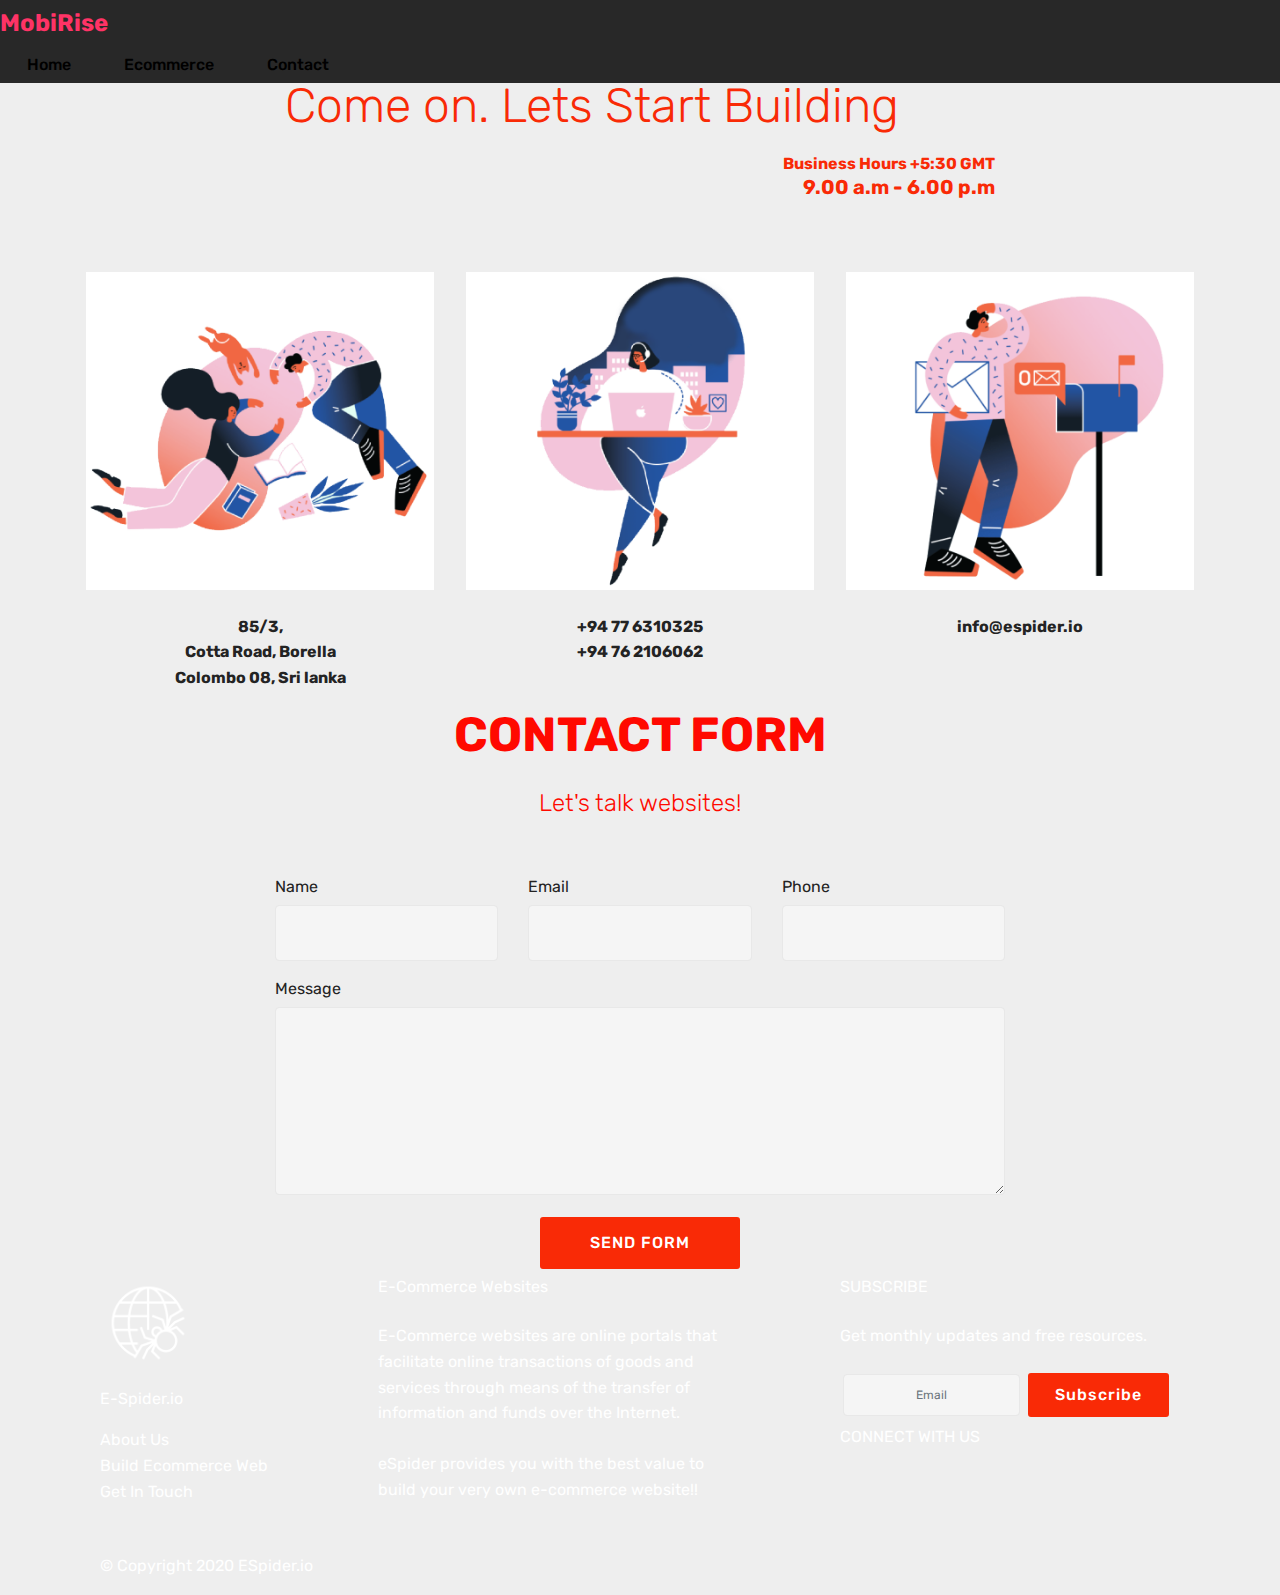
<file: page3.html>
<!DOCTYPE html>
<html  >
<head>
  
  <meta charset="UTF-8">
  <meta http-equiv="X-UA-Compatible" content="IE=edge">
  
  <meta name="viewport" content="width=device-width, initial-scale=1, minimum-scale=1">
  <link rel="shortcut icon" href="assets/images/logo4.png" type="image/x-icon">
  <meta name="description" content="Web Builder Description">
  
  <title>Contact</title>
  <link rel="stylesheet" href="assets/web/assets/mobirise-icons/mobirise-icons.css">
  <link rel="stylesheet" href="assets/bootstrap/css/bootstrap.min.css">
  <link rel="stylesheet" href="assets/bootstrap/css/bootstrap-grid.min.css">
  <link rel="stylesheet" href="assets/bootstrap/css/bootstrap-reboot.min.css">
  <link rel="stylesheet" href="assets/tether/tether.min.css">
  <link rel="stylesheet" href="assets/dropdown/css/style.css">
  <link rel="stylesheet" href="assets/socicon/css/styles.css">
  <link rel="stylesheet" href="assets/theme/css/style.css">
  <link rel="preload" as="style" href="assets/mobirise/css/mbr-additional.css"><link rel="stylesheet" href="assets/mobirise/css/mbr-additional.css" type="text/css">
  
  
  
</head>
<body>

<section id='top-1'></section>


  <section class="header1 cid-s43gJ2c0uA mbr-parallax-background" id="header16-l">

    

    

    <div class="container">
        <div class="row justify-content-md-center">
            <div class="col-md-10 align-center">
                <h1 class="mbr-section-title mbr-bold pb-3 mbr-fonts-style display-2"><span style="font-weight: normal;">Get in Touch</span></h1>
                
                
                
            </div>
        </div>
    </div>

</section>

<section class="mbr-section content4 cid-s43nx4YVSe" id="content4-y">

    

    <div class="container">
        <div class="media-container-row">
            <div class="title col-12 col-md-8">
                <h2 class="align-center pb-3 mbr-fonts-style display-2">Come on. Lets Start Building</h2>
                <h3 class="mbr-section-subtitle align-center mbr-light mbr-fonts-style display-7"><strong>Business Hours +5:30 GMT
</strong><div><strong>​
<span style="font-size: 1.25rem;">9.00 a.m - 6.00 p.m</span></strong></div></h3>
                
            </div>
        </div>
    </div>
</section>

<section class="services1 cid-s43nLuuIBd" id="services1-z">
    <!---->
    
    <!---->
    <!--Overlay-->
    
    <!--Container-->
    <div class="container">
        <div class="row justify-content-center">
            <!--Titles-->
            <div class="title pb-5 col-12">
                
                
            </div>
            <!--Card-1-->
            <div class="card col-12 col-md-6 p-3 col-lg-4">
                <div class="card-wrapper">
                    <div class="card-img">
                        <a href="https://goo.gl/maps/DykhDST1fwomeEA19"><img src="assets/images/location.fenvi.lk.png" alt="" title=""></a>
                    </div>
                    <div class="card-box">
                        
                        <p class="mbr-text mbr-fonts-style display-7"><strong>85/3,
<br>Cotta Road,
Borella
<br>Colombo 08, Sri lanka</strong></p>
                        <!--Btn-->
                        
                    </div>
                </div>
            </div>
            <!--Card-2-->
            <div class="card col-12 col-md-6 p-3 col-lg-4">
                <div class="card-wrapper">
                    <div class="card-img">
                        <a href="tel:0776310325"><img src="assets/images/csall.fenvi.lk.png" alt="" title=""></a>
                    </div>
                    <div class="card-box">
                        
                        <p class="mbr-text mbr-fonts-style display-7"><strong>+94 77 6310325
<br>+94 76 2106062</strong></p>
                        <!--Btn-->
                        
                    </div>
                </div>
            </div>
            <!--Card-3-->
            <div class="card col-12 col-md-6 p-3 col-lg-4 last-child">
                <div class="card-wrapper">
                    <div class="card-img">
                        <a href="mailto:info@fenvimarketing.com"><img src="assets/images/mailfenvi.png" alt="" title=""></a>
                    </div>
                    <div class="card-box">
                        
                        <p class="mbr-text mbr-fonts-style display-7"><strong>info@espider.io</strong></p>
                        <!--Btn-->
                        
                    </div>
                </div>
            </div>
            <!--Card-4-->
            
        </div>
    </div>
</section>

<section class="mbr-section form1 cid-s43gK5W1GJ" id="form1-m">

    

    
    <div class="container">
        <div class="row justify-content-center">
            <div class="title col-12 col-lg-8">
                <h2 class="mbr-section-title align-center pb-3 mbr-fonts-style display-2"><strong>
                    CONTACT FORM
                </strong></h2>
                <h3 class="mbr-section-subtitle align-center mbr-light pb-3 mbr-fonts-style display-5">Let's talk websites!</h3>
            </div>
        </div>
    </div>
    <div class="container">
        <div class="row justify-content-center">
            <div class="media-container-column col-lg-8" data-form-type="formoid">
                <!---Formbuilder Form--->
                <form action="https://mobirise.com/" method="POST" class="mbr-form form-with-styler" data-form-title="Mobirise Form"><input type="hidden" name="email" data-form-email="true" value="VXWex0DrtdwOCCRfIoS4rPrHaey5pTM7JwfSSTe8w8R2Yr/yFeGTLAEcN/Pi1HqcpjDet0m6IvlrSVSheERNWhMqObzrzCJ0AOhLUuQDE/2JajQ3Mp6T1m7gtjLm/tA+">
                    <div class="row">
                        <div hidden="hidden" data-form-alert="" class="alert alert-success col-12">Thanks for filling out the form!</div>
                        <div hidden="hidden" data-form-alert-danger="" class="alert alert-danger col-12">
                        </div>
                    </div>
                    <div class="dragArea row">
                        <div class="col-md-4  form-group" data-for="name">
                            <label for="name-form1-m" class="form-control-label mbr-fonts-style display-7">Name</label>
                            <input type="text" name="name" data-form-field="Name" required="required" class="form-control display-7" id="name-form1-m">
                        </div>
                        <div class="col-md-4  form-group" data-for="email">
                            <label for="email-form1-m" class="form-control-label mbr-fonts-style display-7">Email</label>
                            <input type="email" name="email" data-form-field="Email" required="required" class="form-control display-7" id="email-form1-m">
                        </div>
                        <div data-for="phone" class="col-md-4  form-group">
                            <label for="phone-form1-m" class="form-control-label mbr-fonts-style display-7">Phone</label>
                            <input type="tel" name="phone" data-form-field="Phone" class="form-control display-7" id="phone-form1-m">
                        </div>
                        <div data-for="message" class="col-md-12 form-group">
                            <label for="message-form1-m" class="form-control-label mbr-fonts-style display-7">Message</label>
                            <textarea name="message" data-form-field="Message" class="form-control display-7" id="message-form1-m"></textarea>
                        </div>
                        <div class="col-md-12 input-group-btn align-center">
                            <button type="submit" class="btn btn-primary btn-form display-4">SEND FORM</button>
                        </div>
                    </div>
                </form><!---Formbuilder Form--->
            </div>
        </div>
    </div>
</section>

<section class="extMenu5 menu cid-s4eNydm18H" once="menu" id="design-block-19">

    
  

    <nav class="navbar navbar-dropdown align-items-center navbar-fixed-top navbar-toggleable-sm">
      
              
      

               
   
       
  
      <div class="menu-bottom">
            <div class="menu-logo">
                <div class="navbar-brand">
                    
                    <span class="navbar-caption-wrap"><a href="https://mobirise.com" class="brand-name mbr-black mbr-bold text-secondary display-5">MobiRise</a></span>
                </div>
            </div>



            <div class="collapse navbar-collapse" id="navbarSupportedContent">
                <ul class="navbar-nav nav-dropdown js-float-line nav-right" data-app-modern-menu="true"><li class="nav-item">
                        <a class="nav-link link mbr-black text-black display-4" href="index.html">
                            Home</a>
                    </li>
                    

                    

                    <li class="nav-item">
                        <a class="nav-link link mbr-black text-black display-4" href="page1.html">
                            Ecommerce</a>
                    </li>
                    <li class="nav-item">
                        <a class="nav-link link mbr-black text-black display-4" href="page3.html">Contact</a>
                    </li></ul>

                

            </div>
            <button class="navbar-toggler " type="button" data-toggle="collapse" data-target="#navbarSupportedContent" aria-controls="navbarSupportedContent" aria-expanded="false" aria-label="Toggle navigation">
                <div class="hamburger">
                    <span></span>
                    <span></span>
                    <span></span>
                    <span></span>
                </div>
            </button>
        </div>
  </nav>
</section>

<section class="footer4 cid-s43jvTmLOE" id="footer4-o">

    

    

    <div class="container">
        <div class="media-container-row content mbr-white">
            <div class="col-md-3 col-sm-4">
                <div class="mb-3 img-logo">
                    
                        <img src="assets/images/spider.lk.logo.wh.png" alt="" title="">
                    
                </div>
                <p class="mb-3 mbr-fonts-style foot-title display-7">
                    E-Spider.io</p>
                <p class="mbr-text mbr-fonts-style mbr-links-column display-7">
                    <a href="page1.html" class="text-white">About Us</a>
                    <br>Build Ecommerce Web<br><a href="page3.html" class="text-white">Get In Touch</a>
                </p>
            </div>
            <div class="col-md-4 col-sm-8">
                <p class="mb-4 foot-title mbr-fonts-style display-7">
                    E-Commerce Websites</p>
                <p class="mbr-text mbr-fonts-style foot-text display-7">E-Commerce websites are online portals that facilitate online transactions of goods and services through means of the transfer of information and funds over the Internet.<br><br>eSpider provides you with the best value to build your very own e-commerce website!!</p>
            </div>
            <div class="col-md-4 offset-md-1 col-sm-12">
                <p class="mb-4 foot-title mbr-fonts-style display-7">
                    SUBSCRIBE
                </p>
                <p class="mbr-text mbr-fonts-style form-text display-7">
                    Get monthly updates and free resources.
                </p>
                <div class="media-container-column" data-form-type="formoid">
                    <!---Formbuilder Form--->
                    <form action="https://mobirise.com/" method="POST" class="mbr-form form-with-styler" data-form-title="Mobirise Form"><input type="hidden" name="email" data-form-email="true" value="4diWYBDY39dj3tCIRuGMWGenfNwo/pljEdyMs2mKX6SvfY1Ezsr5XnDspSKl999oZF1fUXvyWHU0Icj3HsG9Fb9dlnvz4y4cDV1Ks4gLDr7e92NiFLiJ+5URWcI/zpmN">
                        <div class="row form-inline justify-content-center">
                            <div hidden="hidden" data-form-alert="" class="alert alert-success col-12">Thanks for filling out the form!</div>
                            <div hidden="hidden" data-form-alert-danger="" class="alert alert-danger col-12">
                                                    </div>
                        </div>
                        <div class="dragArea row form-inline justify-content-center">
                            <div class="col-auto  form-group " data-for="email">
                                <input type="email" name="email" placeholder="Email" data-form-field="Email" required="required" class="form-control input-sm input-inverse my-2 display-7" id="email-footer4-o">
                            </div>
                            <div class="col-auto  input-group-btn  m-2"><button type="submit" class="btn btn-primary m-0 display-4">Subscribe</button></div>
                        </div>
                    </form><!---Formbuilder Form--->
                </div>
                <p class="mb-4 mbr-fonts-style foot-title display-7">
                    CONNECT WITH US
                </p>
                
            </div>
        </div>
        <div class="footer-lower">
            <div class="media-container-row">
                <div class="col-sm-12">
                    <hr>
                </div>
            </div>
            <div class="media-container-row mbr-white">
                <div class="col-sm-12 copyright">
                    <p class="mbr-text mbr-fonts-style display-7">
                        © Copyright 2020 ESpider.io</p>
                </div>
            </div>
        </div>
    </div>
</section>


  <script src="assets/web/assets/jquery/jquery.min.js"></script>
  <script src="assets/popper/popper.min.js"></script>
  <script src="assets/bootstrap/js/bootstrap.min.js"></script>
  <script src="assets/tether/tether.min.js"></script>
  <script src="assets/smoothscroll/smooth-scroll.js"></script>
  <script src="assets/parallax/jarallax.min.js"></script>
  <script src="assets/dropdown/js/nav-dropdown.js"></script>
  <script src="assets/dropdown/js/navbar-dropdown.js"></script>
  <script src="assets/touchswipe/jquery.touch-swipe.min.js"></script>
  <script src="assets/theme/js/script.js"></script>
  <script src="assets/witsec-mailform/witsec-mailform.js"></script>
  <script src="assets/formoid/formoid.min.js"></script>
  
  
</body>
</html>
</file>
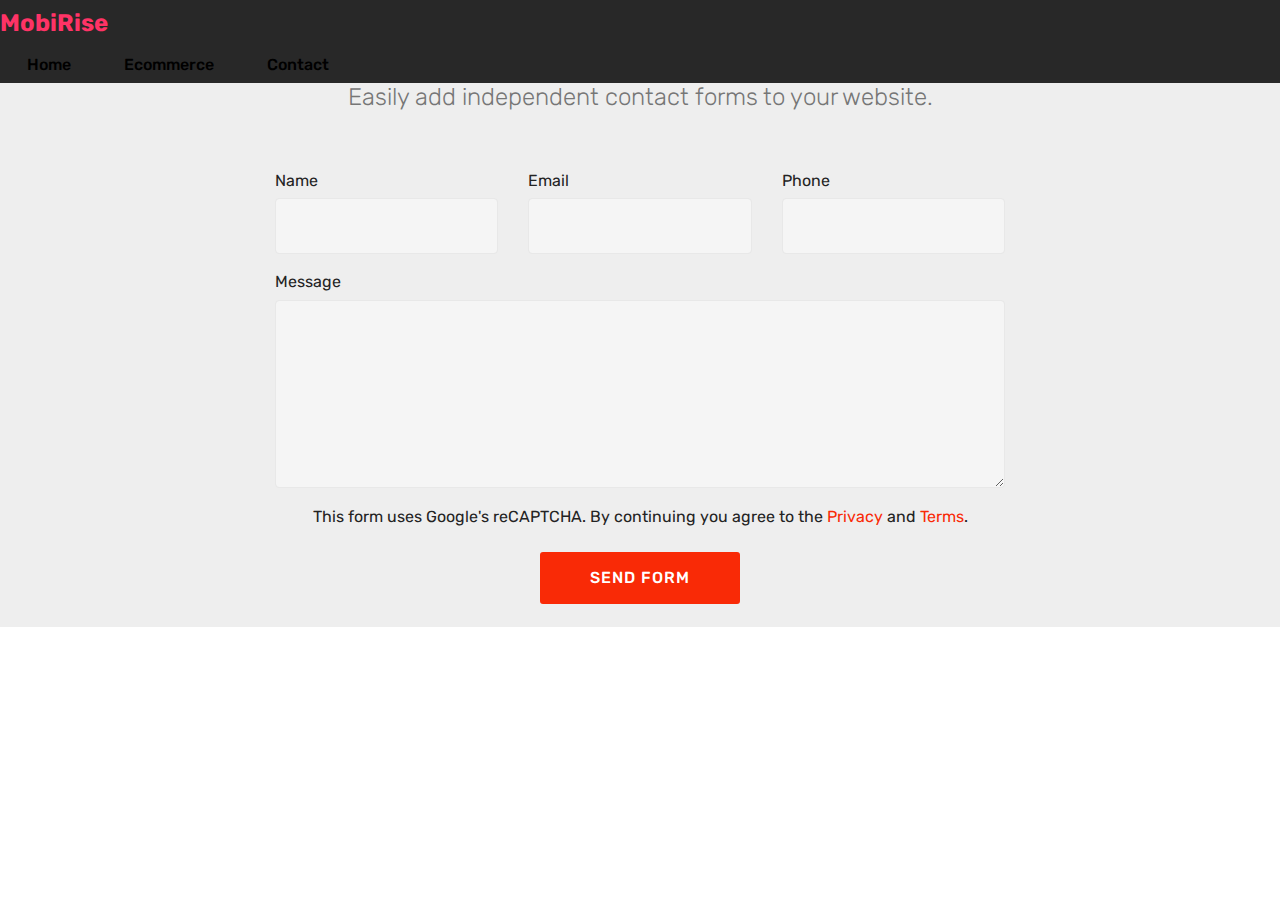
<file: page4.html>
<!DOCTYPE html>
<html  >
<head>
  
  <meta charset="UTF-8">
  <meta http-equiv="X-UA-Compatible" content="IE=edge">
  
  <meta name="viewport" content="width=device-width, initial-scale=1, minimum-scale=1">
  <link rel="shortcut icon" href="assets/images/logo4.png" type="image/x-icon">
  <meta name="description" content="Website Builder Description">
  
  <title>Page 4</title>
  <link rel="stylesheet" href="assets/web/assets/mobirise-icons/mobirise-icons.css">
  <link rel="stylesheet" href="assets/bootstrap/css/bootstrap.min.css">
  <link rel="stylesheet" href="assets/bootstrap/css/bootstrap-grid.min.css">
  <link rel="stylesheet" href="assets/bootstrap/css/bootstrap-reboot.min.css">
  <link rel="stylesheet" href="assets/socicon/css/styles.css">
  <link rel="stylesheet" href="assets/tether/tether.min.css">
  <link rel="stylesheet" href="assets/dropdown/css/style.css">
  <link rel="stylesheet" href="assets/theme/css/style.css">
  <link rel="preload" as="style" href="assets/mobirise/css/mbr-additional.css"><link rel="stylesheet" href="assets/mobirise/css/mbr-additional.css" type="text/css">
  
  
  
</head>
<body>

<section id='top-1'></section>


  <section class="witsec-mailform mbr-section cid-s4eIWDtUhj" id="witsec-mailform-18" data-rv-view="390">

  

  
  <div class="container">
    <div class="row justify-content-center">
      <div class="title col-12 col-lg-8">
        <h2 class="mbr-section-title align-center pb-3 mbr-fonts-style display-2">
          CONTACT FORM
        </h2>
        <h3 class="mbr-section-subtitle align-center mbr-light pb-3 mbr-fonts-style display-5">
          Easily add independent contact forms to your website.
        </h3>
      </div>
    </div>
  </div>
  <div class="container">
    <div class="row justify-content-center">
      <div class="media-container-column col-lg-8">
          <form class="mbr-form" onsubmit="witsecSendMail(this)">
            <input type="hidden" name="subject" value="A message from your website.">
            

            <div class="rowflexrev flex-column-reverse">
              <div class="row">
                <div class="col-md-12 form-group">
                  <div hidden="hidden" class="alert alert-success col-12 display-7" >Thanks for filling out the form!</div>
                  <div hidden="hidden" class="alert alert-danger col-12 display-7" >An error occured. Please try again.</div>
                </div>
              </div>

              <div class="row">
                <div class="col-md-4 form-group">
                  <label class="form-control-label mbr-fonts-style display-7">Name</label>
                  <input type="text" name="name" data-form-field="Name" required="required" class="form-control display-7">
                </div>
                <div class="col-md-4 form-group">
                  <label class="form-control-label mbr-fonts-style display-7">Email</label>
                  <input type="email" name="email" data-form-field="Email" required="required" class="form-control display-7">
                </div>
                <div class="col-md-4 form-group">
                  <label class="form-control-label mbr-fonts-style display-7">Phone</label>
                  <input type="tel" name="phone" data-form-field="Phone" class="form-control display-7">
                </div>
                <div class="col-md-12 form-group">
                  <label class="form-control-label mbr-fonts-style display-7">Message</label>
                  <textarea name="message" data-form-field="Message" class="form-control display-7"></textarea>
                </div>
                
                <div class="col-md-12 justify-content-center form-group">
                  <p class="mbr-section-terms mbr-text mbr-fonts-style display-7">
                    This form uses Google's reCAPTCHA. By continuing you agree to the <a href="https://policies.google.com/privacy" target="_blank">Privacy</a> and <a href="https://policies.google.com/terms" target="_blank">Terms</a>.
                  </p>
                </div>
                <div class="col-md-12 input-group-btn align-center"><button type="submit" class="btn btn-primary btn-form display-4">SEND FORM</button></div>
              </div>
            </div>
        </form>
      </div>
    </div>
  </div>
</section>

<section class="extMenu5 menu cid-uWsyDa9HiQ" once="menu" id="design-block-uWsyDa9HiQ">

    
  

    <nav class="navbar navbar-dropdown align-items-center navbar-fixed-top navbar-toggleable-sm">
      
              
      

               
   
       
  
      <div class="menu-bottom">
            <div class="menu-logo">
                <div class="navbar-brand">
                    
                    <span class="navbar-caption-wrap"><a href="https://mobirise.com" class="brand-name mbr-black mbr-bold text-secondary display-5">MobiRise</a></span>
                </div>
            </div>



            <div class="collapse navbar-collapse" id="navbarSupportedContent">
                <ul class="navbar-nav nav-dropdown js-float-line nav-right" data-app-modern-menu="true"><li class="nav-item">
                        <a class="nav-link link mbr-black text-black display-4" href="index.html">
                            Home</a>
                    </li>
                    

                    

                    <li class="nav-item">
                        <a class="nav-link link mbr-black text-black display-4" href="page1.html">
                            Ecommerce</a>
                    </li>
                    <li class="nav-item">
                        <a class="nav-link link mbr-black text-black display-4" href="page3.html">Contact</a>
                    </li></ul>

                

            </div>
            <button class="navbar-toggler " type="button" data-toggle="collapse" data-target="#navbarSupportedContent" aria-controls="navbarSupportedContent" aria-expanded="false" aria-label="Toggle navigation">
                <div class="hamburger">
                    <span></span>
                    <span></span>
                    <span></span>
                    <span></span>
                </div>
            </button>
        </div>
  </nav>
</section>


  <script src="assets/web/assets/jquery/jquery.min.js"></script>
  <script src="assets/popper/popper.min.js"></script>
  <script src="assets/bootstrap/js/bootstrap.min.js"></script>
  <script src="assets/tether/tether.min.js"></script>
  <script src="assets/touchswipe/jquery.touch-swipe.min.js"></script>
  <script src="assets/dropdown/js/nav-dropdown.js"></script>
  <script src="assets/dropdown/js/navbar-dropdown.js"></script>
  <script src="assets/smoothscroll/smooth-scroll.js"></script>
  <script src="assets/witsec-mailform/witsec-mailform.js"></script>
  <script src="assets/theme/js/script.js"></script>
  
  
</body>
</html>
</file>
<file: assets/web/assets/mobirise-icons/mobirise-icons.css>
@font-face {
  font-family: 'MobiriseIcons';
  src:  url('mobirise-icons.eot?spat4u');
  src:  url('mobirise-icons.eot?spat4u#iefix') format('embedded-opentype'),
    url('mobirise-icons.ttf?spat4u') format('truetype'),
    url('mobirise-icons.woff?spat4u') format('woff'),
    url('mobirise-icons.svg?spat4u#MobiriseIcons') format('svg');
  font-weight: normal;
  font-style: normal;
  font-display: swap;
}

[class^="mbri-"], [class*=" mbri-"] {
  /* use !important to prevent issues with browser extensions that change fonts */
  font-family: MobiriseIcons !important;
  speak: none;
  font-style: normal;
  font-weight: normal;
  font-variant: normal;
  text-transform: none;
  line-height: 1;

  /* Better Font Rendering =========== */
  -webkit-font-smoothing: antialiased;
  -moz-osx-font-smoothing: grayscale;
}

.mbri-add-submenu:before {
  content: "\e900";
}
.mbri-alert:before {
  content: "\e901";
}
.mbri-align-center:before {
  content: "\e902";
}
.mbri-align-justify:before {
  content: "\e903";
}
.mbri-align-left:before {
  content: "\e904";
}
.mbri-align-right:before {
  content: "\e905";
}
.mbri-android:before {
  content: "\e906";
}
.mbri-apple:before {
  content: "\e907";
}
.mbri-arrow-down:before {
  content: "\e908";
}
.mbri-arrow-next:before {
  content: "\e909";
}
.mbri-arrow-prev:before {
  content: "\e90a";
}
.mbri-arrow-up:before {
  content: "\e90b";
}
.mbri-bold:before {
  content: "\e90c";
}
.mbri-bookmark:before {
  content: "\e90d";
}
.mbri-bootstrap:before {
  content: "\e90e";
}
.mbri-briefcase:before {
  content: "\e90f";
}
.mbri-browse:before {
  content: "\e910";
}
.mbri-bulleted-list:before {
  content: "\e911";
}
.mbri-calendar:before {
  content: "\e912";
}
.mbri-camera:before {
  content: "\e913";
}
.mbri-cart-add:before {
  content: "\e914";
}
.mbri-cart-full:before {
  content: "\e915";
}
.mbri-cash:before {
  content: "\e916";
}
.mbri-change-style:before {
  content: "\e917";
}
.mbri-chat:before {
  content: "\e918";
}
.mbri-clock:before {
  content: "\e919";
}
.mbri-close:before {
  content: "\e91a";
}
.mbri-cloud:before {
  content: "\e91b";
}
.mbri-code:before {
  content: "\e91c";
}
.mbri-contact-form:before {
  content: "\e91d";
}
.mbri-credit-card:before {
  content: "\e91e";
}
.mbri-cursor-click:before {
  content: "\e91f";
}
.mbri-cust-feedback:before {
  content: "\e920";
}
.mbri-database:before {
  content: "\e921";
}
.mbri-delivery:before {
  content: "\e922";
}
.mbri-desktop:before {
  content: "\e923";
}
.mbri-devices:before {
  content: "\e924";
}
.mbri-down:before {
  content: "\e925";
}
.mbri-download:before {
  content: "\e989";
}
.mbri-drag-n-drop:before {
  content: "\e927";
}
.mbri-drag-n-drop2:before {
  content: "\e928";
}
.mbri-edit:before {
  content: "\e929";
}
.mbri-edit2:before {
  content: "\e92a";
}
.mbri-error:before {
  content: "\e92b";
}
.mbri-extension:before {
  content: "\e92c";
}
.mbri-features:before {
  content: "\e92d";
}
.mbri-file:before {
  content: "\e92e";
}
.mbri-flag:before {
  content: "\e92f";
}
.mbri-folder:before {
  content: "\e930";
}
.mbri-gift:before {
  content: "\e931";
}
.mbri-github:before {
  content: "\e932";
}
.mbri-globe:before {
  content: "\e933";
}
.mbri-globe-2:before {
  content: "\e934";
}
.mbri-growing-chart:before {
  content: "\e935";
}
.mbri-hearth:before {
  content: "\e936";
}
.mbri-help:before {
  content: "\e937";
}
.mbri-home:before {
  content: "\e938";
}
.mbri-hot-cup:before {
  content: "\e939";
}
.mbri-idea:before {
  content: "\e93a";
}
.mbri-image-gallery:before {
  content: "\e93b";
}
.mbri-image-slider:before {
  content: "\e93c";
}
.mbri-info:before {
  content: "\e93d";
}
.mbri-italic:before {
  content: "\e93e";
}
.mbri-key:before {
  content: "\e93f";
}
.mbri-laptop:before {
  content: "\e940";
}
.mbri-layers:before {
  content: "\e941";
}
.mbri-left-right:before {
  content: "\e942";
}
.mbri-left:before {
  content: "\e943";
}
.mbri-letter:before {
  content: "\e944";
}
.mbri-like:before {
  content: "\e945";
}
.mbri-link:before {
  content: "\e946";
}
.mbri-lock:before {
  content: "\e947";
}
.mbri-login:before {
  content: "\e948";
}
.mbri-logout:before {
  content: "\e949";
}
.mbri-magic-stick:before {
  content: "\e94a";
}
.mbri-map-pin:before {
  content: "\e94b";
}
.mbri-menu:before {
  content: "\e94c";
}
.mbri-mobile:before {
  content: "\e94d";
}
.mbri-mobile2:before {
  content: "\e94e";
}
.mbri-mobirise:before {
  content: "\e94f";
}
.mbri-more-horizontal:before {
  content: "\e950";
}
.mbri-more-vertical:before {
  content: "\e951";
}
.mbri-music:before {
  content: "\e952";
}
.mbri-new-file:before {
  content: "\e953";
}
.mbri-numbered-list:before {
  content: "\e954";
}
.mbri-opened-folder:before {
  content: "\e955";
}
.mbri-pages:before {
  content: "\e956";
}
.mbri-paper-plane:before {
  content: "\e957";
}
.mbri-paperclip:before {
  content: "\e958";
}
.mbri-photo:before {
  content: "\e959";
}
.mbri-photos:before {
  content: "\e95a";
}
.mbri-pin:before {
  content: "\e95b";
}
.mbri-play:before {
  content: "\e95c";
}
.mbri-plus:before {
  content: "\e95d";
}
.mbri-preview:before {
  content: "\e95e";
}
.mbri-print:before {
  content: "\e95f";
}
.mbri-protect:before {
  content: "\e960";
}
.mbri-question:before {
  content: "\e961";
}
.mbri-quote-left:before {
  content: "\e962";
}
.mbri-quote-right:before {
  content: "\e963";
}
.mbri-refresh:before {
  content: "\e964";
}
.mbri-responsive:before {
  content: "\e965";
}
.mbri-right:before {
  content: "\e966";
}
.mbri-rocket:before {
  content: "\e967";
}
.mbri-sad-face:before {
  content: "\e968";
}
.mbri-sale:before {
  content: "\e969";
}
.mbri-save:before {
  content: "\e96a";
}
.mbri-search:before {
  content: "\e96b";
}
.mbri-setting:before {
  content: "\e96c";
}
.mbri-setting2:before {
  content: "\e96d";
}
.mbri-setting3:before {
  content: "\e96e";
}
.mbri-share:before {
  content: "\e96f";
}
.mbri-shopping-bag:before {
  content: "\e970";
}
.mbri-shopping-basket:before {
  content: "\e971";
}
.mbri-shopping-cart:before {
  content: "\e972";
}
.mbri-sites:before {
  content: "\e973";
}
.mbri-smile-face:before {
  content: "\e974";
}
.mbri-speed:before {
  content: "\e975";
}
.mbri-star:before {
  content: "\e976";
}
.mbri-success:before {
  content: "\e977";
}
.mbri-sun:before {
  content: "\e978";
}
.mbri-sun2:before {
  content: "\e979";
}
.mbri-tablet:before {
  content: "\e97a";
}
.mbri-tablet-vertical:before {
  content: "\e97b";
}
.mbri-target:before {
  content: "\e97c";
}
.mbri-timer:before {
  content: "\e97d";
}
.mbri-to-ftp:before {
  content: "\e97e";
}
.mbri-to-local-drive:before {
  content: "\e97f";
}
.mbri-touch-swipe:before {
  content: "\e980";
}
.mbri-touch:before {
  content: "\e981";
}
.mbri-trash:before {
  content: "\e982";
}
.mbri-underline:before {
  content: "\e983";
}
.mbri-unlink:before {
  content: "\e984";
}
.mbri-unlock:before {
  content: "\e985";
}
.mbri-up-down:before {
  content: "\e986";
}
.mbri-up:before {
  content: "\e987";
}
.mbri-update:before {
  content: "\e988";
}
.mbri-upload:before {
 content: "\e926"; 
}
.mbri-user:before {
  content: "\e98a";
}
.mbri-user2:before {
  content: "\e98b";
}
.mbri-users:before {
  content: "\e98c";
}
.mbri-video:before {
  content: "\e98d";
}
.mbri-video-play:before {
  content: "\e98e";
}
.mbri-watch:before {
  content: "\e98f";
}
.mbri-website-theme:before {
  content: "\e990";
}
.mbri-wifi:before {
  content: "\e991";
}
.mbri-windows:before {
  content: "\e992";
}
.mbri-zoom-out:before {
  content: "\e993";
}
.mbri-redo:before {
  content: "\e994";
}
.mbri-undo:before {
  content: "\e995";
}
</file>
<file: assets/socicon/css/styles.css>
@charset "UTF-8";

@font-face {
  font-family: "socicon";
  src:url("../fonts/socicon.eot");
  src:url("../fonts/socicon.eot?#iefix") format("embedded-opentype"),
    url("../fonts/socicon.woff") format("woff"),
    url("../fonts/socicon.ttf") format("truetype"),
    url("../fonts/socicon.svg#socicon") format("svg");
  font-weight: normal;
  font-style: normal;
  font-display:swap;
}

[data-icon]:before {
  font-family: "socicon" !important;
  content: attr(data-icon);
  font-style: normal !important;
  font-weight: normal !important;
  font-variant: normal !important;
  text-transform: none !important;
  speak: none;
  line-height: 1;
  -webkit-font-smoothing: antialiased;
  -moz-osx-font-smoothing: grayscale;
}

[class^="socicon-"]:before,
[class*=" socicon-"]:before {
  font-family: "socicon" !important;
  font-style: normal !important;
  font-weight: normal !important;
  font-variant: normal !important;
  text-transform: none !important;
  speak: none;
  line-height: 1;
  -webkit-font-smoothing: antialiased;
  -moz-osx-font-smoothing: grayscale;
}

.socicon-modelmayhem:before {
  content: "\e000";
}
.socicon-mixcloud:before {
  content: "\e001";
}
.socicon-drupal:before {
  content: "\e002";
}
.socicon-swarm:before {
  content: "\e003";
}
.socicon-istock:before {
  content: "\e004";
}
.socicon-yammer:before {
  content: "\e005";
}
.socicon-ello:before {
  content: "\e006";
}
.socicon-stackoverflow:before {
  content: "\e007";
}
.socicon-persona:before {
  content: "\e008";
}
.socicon-triplej:before {
  content: "\e009";
}
.socicon-houzz:before {
  content: "\e00a";
}
.socicon-rss:before {
  content: "\e00b";
}
.socicon-paypal:before {
  content: "\e00c";
}
.socicon-odnoklassniki:before {
  content: "\e00d";
}
.socicon-airbnb:before {
  content: "\e00e";
}
.socicon-periscope:before {
  content: "\e00f";
}
.socicon-outlook:before {
  content: "\e010";
}
.socicon-coderwall:before {
  content: "\e011";
}
.socicon-tripadvisor:before {
  content: "\e012";
}
.socicon-appnet:before {
  content: "\e013";
}
.socicon-goodreads:before {
  content: "\e014";
}
.socicon-tripit:before {
  content: "\e015";
}
.socicon-lanyrd:before {
  content: "\e016";
}
.socicon-slideshare:before {
  content: "\e017";
}
.socicon-buffer:before {
  content: "\e018";
}
.socicon-disqus:before {
  content: "\e019";
}
.socicon-vkontakte:before {
  content: "\e01a";
}
.socicon-whatsapp:before {
  content: "\e01b";
}
.socicon-patreon:before {
  content: "\e01c";
}
.socicon-storehouse:before {
  content: "\e01d";
}
.socicon-pocket:before {
  content: "\e01e";
}
.socicon-mail:before {
  content: "\e01f";
}
.socicon-blogger:before {
  content: "\e020";
}
.socicon-technorati:before {
  content: "\e021";
}
.socicon-reddit:before {
  content: "\e022";
}
.socicon-dribbble:before {
  content: "\e023";
}
.socicon-stumbleupon:before {
  content: "\e024";
}
.socicon-digg:before {
  content: "\e025";
}
.socicon-envato:before {
  content: "\e026";
}
.socicon-behance:before {
  content: "\e027";
}
.socicon-delicious:before {
  content: "\e028";
}
.socicon-deviantart:before {
  content: "\e029";
}
.socicon-forrst:before {
  content: "\e02a";
}
.socicon-play:before {
  content: "\e02b";
}
.socicon-zerply:before {
  content: "\e02c";
}
.socicon-wikipedia:before {
  content: "\e02d";
}
.socicon-apple:before {
  content: "\e02e";
}
.socicon-flattr:before {
  content: "\e02f";
}
.socicon-github:before {
  content: "\e030";
}
.socicon-renren:before {
  content: "\e031";
}
.socicon-friendfeed:before {
  content: "\e032";
}
.socicon-newsvine:before {
  content: "\e033";
}
.socicon-identica:before {
  content: "\e034";
}
.socicon-bebo:before {
  content: "\e035";
}
.socicon-zynga:before {
  content: "\e036";
}
.socicon-steam:before {
  content: "\e037";
}
.socicon-xbox:before {
  content: "\e038";
}
.socicon-windows:before {
  content: "\e039";
}
.socicon-qq:before {
  content: "\e03a";
}
.socicon-douban:before {
  content: "\e03b";
}
.socicon-meetup:before {
  content: "\e03c";
}
.socicon-playstation:before {
  content: "\e03d";
}
.socicon-android:before {
  content: "\e03e";
}
.socicon-snapchat:before {
  content: "\e03f";
}
.socicon-twitter:before {
  content: "\e040";
}
.socicon-facebook:before {
  content: "\e041";
}
.socicon-googleplus:before {
  content: "\e042";
}
.socicon-pinterest:before {
  content: "\e043";
}
.socicon-foursquare:before {
  content: "\e044";
}
.socicon-yahoo:before {
  content: "\e045";
}
.socicon-skype:before {
  content: "\e046";
}
.socicon-yelp:before {
  content: "\e047";
}
.socicon-feedburner:before {
  content: "\e048";
}
.socicon-linkedin:before {
  content: "\e049";
}
.socicon-viadeo:before {
  content: "\e04a";
}
.socicon-xing:before {
  content: "\e04b";
}
.socicon-myspace:before {
  content: "\e04c";
}
.socicon-soundcloud:before {
  content: "\e04d";
}
.socicon-spotify:before {
  content: "\e04e";
}
.socicon-grooveshark:before {
  content: "\e04f";
}
.socicon-lastfm:before {
  content: "\e050";
}
.socicon-youtube:before {
  content: "\e051";
}
.socicon-vimeo:before {
  content: "\e052";
}
.socicon-dailymotion:before {
  content: "\e053";
}
.socicon-vine:before {
  content: "\e054";
}
.socicon-flickr:before {
  content: "\e055";
}
.socicon-500px:before {
  content: "\e056";
}
.socicon-wordpress:before {
  content: "\e058";
}
.socicon-tumblr:before {
  content: "\e059";
}
.socicon-twitch:before {
  content: "\e05a";
}
.socicon-8tracks:before {
  content: "\e05b";
}
.socicon-amazon:before {
  content: "\e05c";
}
.socicon-icq:before {
  content: "\e05d";
}
.socicon-smugmug:before {
  content: "\e05e";
}
.socicon-ravelry:before {
  content: "\e05f";
}
.socicon-weibo:before {
  content: "\e060";
}
.socicon-baidu:before {
  content: "\e061";
}
.socicon-angellist:before {
  content: "\e062";
}
.socicon-ebay:before {
  content: "\e063";
}
.socicon-imdb:before {
  content: "\e064";
}
.socicon-stayfriends:before {
  content: "\e065";
}
.socicon-residentadvisor:before {
  content: "\e066";
}
.socicon-google:before {
  content: "\e067";
}
.socicon-yandex:before {
  content: "\e068";
}
.socicon-sharethis:before {
  content: "\e069";
}
.socicon-bandcamp:before {
  content: "\e06a";
}
.socicon-itunes:before {
  content: "\e06b";
}
.socicon-deezer:before {
  content: "\e06c";
}
.socicon-telegram:before {
  content: "\e06e";
}
.socicon-openid:before {
  content: "\e06f";
}
.socicon-amplement:before {
  content: "\e070";
}
.socicon-viber:before {
  content: "\e071";
}
.socicon-zomato:before {
  content: "\e072";
}
.socicon-draugiem:before {
  content: "\e074";
}
.socicon-endomodo:before {
  content: "\e075";
}
.socicon-filmweb:before {
  content: "\e076";
}
.socicon-stackexchange:before {
  content: "\e077";
}
.socicon-wykop:before {
  content: "\e078";
}
.socicon-teamspeak:before {
  content: "\e079";
}
.socicon-teamviewer:before {
  content: "\e07a";
}
.socicon-ventrilo:before {
  content: "\e07b";
}
.socicon-younow:before {
  content: "\e07c";
}
.socicon-raidcall:before {
  content: "\e07d";
}
.socicon-mumble:before {
  content: "\e07e";
}
.socicon-medium:before {
  content: "\e06d";
}
.socicon-bebee:before {
  content: "\e07f";
}
.socicon-hitbox:before {
  content: "\e080";
}
.socicon-reverbnation:before {
  content: "\e081";
}
.socicon-formulr:before {
  content: "\e082";
}
.socicon-instagram:before {
  content: "\e057";
}
.socicon-battlenet:before {
  content: "\e083";
}
.socicon-chrome:before {
  content: "\e084";
}
.socicon-discord:before {
  content: "\e086";
}
.socicon-issuu:before {
  content: "\e087";
}
.socicon-macos:before {
  content: "\e088";
}
.socicon-firefox:before {
  content: "\e089";
}
.socicon-opera:before {
  content: "\e08d";
}
.socicon-keybase:before {
  content: "\e090";
}
.socicon-alliance:before {
  content: "\e091";
}
.socicon-livejournal:before {
  content: "\e092";
}
.socicon-googlephotos:before {
  content: "\e093";
}
.socicon-horde:before {
  content: "\e094";
}
.socicon-etsy:before {
  content: "\e095";
}
.socicon-zapier:before {
  content: "\e096";
}
.socicon-google-scholar:before {
  content: "\e097";
}
.socicon-researchgate:before {
  content: "\e098";
}
.socicon-wechat:before {
  content: "\e099";
}
.socicon-strava:before {
  content: "\e09a";
}
.socicon-line:before {
  content: "\e09b";
}
.socicon-lyft:before {
  content: "\e09c";
}
.socicon-uber:before {
  content: "\e09d";
}
.socicon-songkick:before {
  content: "\e09e";
}
.socicon-viewbug:before {
  content: "\e09f";
}
.socicon-googlegroups:before {
  content: "\e0a0";
}
.socicon-quora:before {
  content: "\e073";
}
.socicon-diablo:before {
  content: "\e085";
}
.socicon-blizzard:before {
  content: "\e0a1";
}
.socicon-hearthstone:before {
  content: "\e08b";
}
.socicon-heroes:before {
  content: "\e08a";
}
.socicon-overwatch:before {
  content: "\e08c";
}
.socicon-warcraft:before {
  content: "\e08e";
}
.socicon-starcraft:before {
  content: "\e08f";
}
.socicon-beam:before {
  content: "\e0a2";
}
.socicon-curse:before {
  content: "\e0a3";
}
.socicon-player:before {
  content: "\e0a4";
}
.socicon-streamjar:before {
  content: "\e0a5";
}
.socicon-nintendo:before {
  content: "\e0a6";
}
.socicon-hellocoton:before {
  content: "\e0a7";
}
</file>
<file: assets/dropdown/css/style.css>
.navbar-dropdown {
  left: 0;
  padding: 0;
  position: absolute;
  right: 0;
  top: 0;
  transition: all 0.45s ease;
  z-index: 1030;
  background: #282828; }
  .navbar-dropdown .navbar-logo {
    margin-right: 0.8rem;
    transition: margin 0.3s ease-in-out;
    vertical-align: middle; }
    .navbar-dropdown .navbar-logo img {
      height: 3.125rem;
      transition: all 0.3s ease-in-out; }
    .navbar-dropdown .navbar-logo.mbr-iconfont {
      font-size: 3.125rem;
      line-height: 3.125rem; }
  .navbar-dropdown .navbar-caption {
    font-weight: 700;
    white-space: normal;
    vertical-align: -4px;
    line-height: 3.125rem !important; }
    .navbar-dropdown .navbar-caption, .navbar-dropdown .navbar-caption:hover {
      color: inherit;
      text-decoration: none; }
  .navbar-dropdown .mbr-iconfont + .navbar-caption {
    vertical-align: -1px; }
  .navbar-dropdown.navbar-fixed-top {
    position: fixed; }
  .navbar-dropdown .navbar-brand span {
    vertical-align: -4px; }
  .navbar-dropdown.bg-color.transparent {
    background: none; }
  .navbar-dropdown.navbar-short .navbar-brand {
    padding: 0.625rem 0; }
    .navbar-dropdown.navbar-short .navbar-brand span {
      vertical-align: -1px; }
  .navbar-dropdown.navbar-short .navbar-caption {
    line-height: 2.375rem !important;
    vertical-align: -2px; }
  .navbar-dropdown.navbar-short .navbar-logo {
    margin-right: 0.5rem; }
    .navbar-dropdown.navbar-short .navbar-logo img {
      height: 2.375rem; }
    .navbar-dropdown.navbar-short .navbar-logo.mbr-iconfont {
      font-size: 2.375rem;
      line-height: 2.375rem; }
  .navbar-dropdown.navbar-short .mbr-table-cell {
    height: 3.625rem; }
  .navbar-dropdown .navbar-close {
    left: 0.6875rem;
    position: fixed;
    top: 0.75rem;
    z-index: 1000; }
  .navbar-dropdown .hamburger-icon {
    content: "";
    display: inline-block;
    vertical-align: middle;
    width: 16px;
    -webkit-box-shadow: 0 -6px 0 1px #282828,0 0 0 1px #282828,0 6px 0 1px #282828;
    -moz-box-shadow: 0 -6px 0 1px #282828,0 0 0 1px #282828,0 6px 0 1px #282828;
    box-shadow: 0 -6px 0 1px #282828,0 0 0 1px #282828,0 6px 0 1px #282828; }

.dropdown-menu .dropdown-toggle[data-toggle="dropdown-submenu"]::after {
  border-bottom: 0.35em solid transparent;
  border-left: 0.35em solid;
  border-right: 0;
  border-top: 0.35em solid transparent;
  margin-left: 0.3rem; }

.dropdown-menu .dropdown-item:focus {
  outline: 0; }

.nav-dropdown {
  font-size: 0.75rem;
  font-weight: 500;
  height: auto !important; }
  .nav-dropdown .nav-btn {
    padding-left: 1rem; }
  .nav-dropdown .link {
    margin: .667em 1.667em;
    font-weight: 500;
    padding: 0;
    transition: color .2s ease-in-out; }
    .nav-dropdown .link.dropdown-toggle {
      margin-right: 2.583em; }
      .nav-dropdown .link.dropdown-toggle::after {
        margin-left: .25rem;
        border-top: 0.35em solid;
        border-right: 0.35em solid transparent;
        border-left: 0.35em solid transparent;
        border-bottom: 0; }
      .nav-dropdown .link.dropdown-toggle[aria-expanded="true"] {
        margin: 0;
        padding: 0.667em 3.263em  0.667em 1.667em; }
  .nav-dropdown .link::after,
  .nav-dropdown .dropdown-item::after {
    color: inherit; }
  .nav-dropdown .btn {
    font-size: 0.75rem;
    font-weight: 700;
    letter-spacing: 0;
    margin-bottom: 0;
    padding-left: 1.25rem;
    padding-right: 1.25rem; }
  .nav-dropdown .dropdown-menu {
    border-radius: 0;
    border: 0;
    left: 0;
    margin: 0;
    padding-bottom: 1.25rem;
    padding-top: 1.25rem;
    position: relative; }
  .nav-dropdown .dropdown-submenu {
    margin-left: 0.125rem;
    top: 0; }
  .nav-dropdown .dropdown-item {
    font-weight: 500;
    line-height: 2;
    padding: 0.3846em 4.615em 0.3846em 1.5385em;
    position: relative;
    transition: color .2s ease-in-out, background-color .2s ease-in-out; }
    .nav-dropdown .dropdown-item::after {
      margin-top: -0.3077em;
      position: absolute;
      right: 1.1538em;
      top: 50%; }
    .nav-dropdown .dropdown-item:focus, .nav-dropdown .dropdown-item:hover {
      background: none; }

@media (max-width: 767px) {
  .nav-dropdown.navbar-toggleable-sm {
    bottom: 0;
    display: none;
    left: 0;
    overflow-x: hidden;
    position: fixed;
    top: 0;
    transform: translateX(-100%);
    -ms-transform: translateX(-100%);
    -webkit-transform: translateX(-100%);
    width: 18.75rem;
    z-index: 999; } }
.nav-dropdown.navbar-toggleable-xl {
  bottom: 0;
  display: none;
  left: 0;
  overflow-x: hidden;
  position: fixed;
  top: 0;
  transform: translateX(-100%);
  -ms-transform: translateX(-100%);
  -webkit-transform: translateX(-100%);
  width: 18.75rem;
  z-index: 999; }

.nav-dropdown-sm {
  display: block !important;
  overflow-x: hidden;
  overflow: auto;
  padding-top: 3.875rem; }
  .nav-dropdown-sm::after {
    content: "";
    display: block;
    height: 3rem;
    width: 100%; }
  .nav-dropdown-sm.collapse.in ~ .navbar-close {
    display: block !important; }
  .nav-dropdown-sm.collapsing, .nav-dropdown-sm.collapse.in {
    transform: translateX(0);
    -ms-transform: translateX(0);
    -webkit-transform: translateX(0);
    transition: all 0.25s ease-out;
    -webkit-transition: all 0.25s ease-out;
    background: #282828; }
  .nav-dropdown-sm.collapsing[aria-expanded="false"] {
    transform: translateX(-100%);
    -ms-transform: translateX(-100%);
    -webkit-transform: translateX(-100%); }
  .nav-dropdown-sm .nav-item {
    display: block;
    margin-left: 0 !important;
    padding-left: 0; }
  .nav-dropdown-sm .link,
  .nav-dropdown-sm .dropdown-item {
    border-top: 1px dotted rgba(255, 255, 255, 0.1);
    font-size: 0.8125rem;
    line-height: 1.6;
    margin: 0 !important;
    padding: 0.875rem 2.4rem 0.875rem 1.5625rem !important;
    position: relative;
    white-space: normal; }
    .nav-dropdown-sm .link:focus, .nav-dropdown-sm .link:hover,
    .nav-dropdown-sm .dropdown-item:focus,
    .nav-dropdown-sm .dropdown-item:hover {
      background: rgba(0, 0, 0, 0.2) !important;
      color: #c0a375; }
  .nav-dropdown-sm .nav-btn {
    position: relative;
    padding: 1.5625rem 1.5625rem 0 1.5625rem; }
    .nav-dropdown-sm .nav-btn::before {
      border-top: 1px dotted rgba(255, 255, 255, 0.1);
      content: "";
      left: 0;
      position: absolute;
      top: 0;
      width: 100%; }
    .nav-dropdown-sm .nav-btn + .nav-btn {
      padding-top: 0.625rem; }
      .nav-dropdown-sm .nav-btn + .nav-btn::before {
        display: none; }
  .nav-dropdown-sm .btn {
    padding: 0.625rem 0; }
  .nav-dropdown-sm .dropdown-toggle[data-toggle="dropdown-submenu"]::after {
    margin-left: .25rem;
    border-top: 0.35em solid;
    border-right: 0.35em solid transparent;
    border-left: 0.35em solid transparent;
    border-bottom: 0; }
  .nav-dropdown-sm .dropdown-toggle[data-toggle="dropdown-submenu"][aria-expanded="true"]::after {
    border-top: 0;
    border-right: 0.35em solid transparent;
    border-left: 0.35em solid transparent;
    border-bottom: 0.35em solid; }
  .nav-dropdown-sm .dropdown-menu {
    margin: 0;
    padding: 0;
    position: relative;
    top: 0;
    left: 0;
    width: 100%;
    border: 0;
    float: none;
    border-radius: 0;
    background: none; }
  .nav-dropdown-sm .dropdown-submenu {
    left: 100%;
    margin-left: 0.125rem;
    margin-top: -1.25rem;
    top: 0; }

.navbar-toggleable-sm .nav-dropdown .dropdown-menu {
  position: absolute; }

.navbar-toggleable-sm .nav-dropdown .dropdown-submenu {
  left: 100%;
  margin-left: 0.125rem;
  margin-top: -1.25rem;
  top: 0; }

.navbar-toggleable-sm.opened .nav-dropdown .dropdown-menu {
  position: relative; }

.navbar-toggleable-sm.opened .nav-dropdown .dropdown-submenu {
  left: 0;
  margin-left: 00rem;
  margin-top: 0rem;
  top: 0; }

.is-builder .nav-dropdown.collapsing {
  transition: none !important; }

/*# sourceMappingURL=style.css.map */
</file>
<file: assets/theme/css/style.css>
/*!
 * Mobirise v4 theme (https://mobirise.com/)
 * Copyright 2017 Mobirise
 */
section {
  background-color: #eeeeee; }

body {
  font-style: normal;
  line-height: 1.5; }

section,
.container,
.container-fluid {
  position: relative;
  word-wrap: break-word; }

a.mbr-iconfont:hover {
  text-decoration: none; }

.article .lead p,
.article .lead ul,
.article .lead ol,
.article .lead pre,
.article .lead blockquote {
  margin-bottom: 0; }

ul,
ol,
pre,
blockquote {
  margin-bottom: 2.3125rem; }

pre {
  background: #f4f4f4;
  padding: 10px 24px;
  white-space: pre-wrap; }

.inactive {
  -webkit-user-select: none;
  -moz-user-select: none;
  -ms-user-select: none;
  user-select: none;
  pointer-events: none;
  -webkit-user-drag: none;
  user-drag: none; }

.mbr-section__comments .row {
  justify-content: center;
  -webkit-justify-content: center; }

a {
  font-style: normal;
  font-weight: 400;
  cursor: pointer; }
  a, a:hover {
    text-decoration: none; }

figure {
  margin-bottom: 0; }

body {
  color: #232323; }

h1,
h2,
h3,
h4,
h5,
h6,
.h1,
.h2,
.h3,
.h4,
.h5,
.h6,
.display-1,
.display-2,
.display-3,
.display-4 {
  line-height: 1;
  word-break: break-word;
  word-wrap: break-word; }

.mbr-section-title {
  font-style: normal;
  line-height: 1.2; }

.mbr-section-subtitle {
  line-height: 1.3; }

.mbr-text {
  font-style: normal;
  line-height: 1.6; }

b,
strong {
  font-weight: bold; }

blockquote {
  padding: 10px 0 10px 20px;
  position: relative;
  border-left: 2px solid;
  border-color: #ff3366; }

input:-webkit-autofill, input:-webkit-autofill:hover, input:-webkit-autofill:focus, input:-webkit-autofill:active {
  transition-delay: 9999s;
  transition-property: background-color, color; }

textarea[type='hidden'] {
  display: none; }

body {
  position: relative; }

section {
  background-position: 50% 50%;
  background-repeat: no-repeat;
  background-size: cover; }
  section .mbr-background-video,
  section .mbr-background-video-preview {
    position: absolute;
    bottom: 0;
    left: 0;
    right: 0;
    top: 0; }

.hidden {
  visibility: hidden; }

.mbr-z-index20 {
  z-index: 20; }

/*! Base colors */
.mbr-white {
  color: #ffffff; }

.mbr-black {
  color: #000000; }

.mbr-bg-white {
  background-color: #ffffff; }

.mbr-bg-black {
  background-color: #000000; }

/*! Text-aligns */
.align-left {
  text-align: left; }

.align-center {
  text-align: center; }

.align-right {
  text-align: right; }

@media (max-width: 767px) {
  .align-left,
  .align-center,
  .align-right,
  .mbr-section-btn,
  .mbr-section-title {
    text-align: center; } }
/*! Font-weight  */
.mbr-light {
  font-weight: 300; }

.mbr-regular {
  font-weight: 400; }

.mbr-semibold {
  font-weight: 500; }

.mbr-bold {
  font-weight: 700; }

/*! Media  */
.media-size-item {
  -webkit-flex: 1 1 auto;
  -moz-flex: 1 1 auto;
  -ms-flex: 1 1 auto;
  -o-flex: 1 1 auto;
  flex: 1 1 auto; }

.media-content {
  -webkit-flex-basis: 100%;
  flex-basis: 100%; }

.media-container-row {
  display: -ms-flexbox;
  display: -webkit-flex;
  display: flex;
  -webkit-flex-direction: row;
  -ms-flex-direction: row;
  flex-direction: row;
  -webkit-flex-wrap: wrap;
  -ms-flex-wrap: wrap;
  flex-wrap: wrap;
  -webkit-justify-content: center;
  -ms-flex-pack: center;
  justify-content: center;
  -webkit-align-content: center;
  -ms-flex-line-pack: center;
  align-content: center;
  -webkit-align-items: start;
  -ms-flex-align: start;
  align-items: start; }
  .media-container-row .media-size-item {
    width: 400px; }

.media-container-column {
  display: -ms-flexbox;
  display: -webkit-flex;
  display: flex;
  -webkit-flex-direction: column;
  -ms-flex-direction: column;
  flex-direction: column;
  -webkit-flex-wrap: wrap;
  -ms-flex-wrap: wrap;
  flex-wrap: wrap;
  -webkit-justify-content: center;
  -ms-flex-pack: center;
  justify-content: center;
  -webkit-align-content: center;
  -ms-flex-line-pack: center;
  align-content: center;
  -webkit-align-items: stretch;
  -ms-flex-align: stretch;
  align-items: stretch; }
  .media-container-column > * {
    width: 100%; }

@media (min-width: 992px) {
  .media-container-row {
    -webkit-flex-wrap: nowrap;
    -ms-flex-wrap: nowrap;
    flex-wrap: nowrap; } }
figure {
  overflow: hidden; }

figure[mbr-media-size] {
  transition: width 0.1s; }

.mbr-figure img,
.mbr-figure iframe {
  display: block;
  width: 100%; }

.card {
  background-color: transparent;
  border: none; }

.card-box {
  width: 100%; }

.card-img {
  text-align: center;
  flex-shrink: 0;
  -webkit-flex-shrink: 0; }

.media {
  max-width: 100%;
  margin: 0 auto; }

.mbr-figure {
  -ms-flex-item-align: center;
  -ms-grid-row-align: center;
  -webkit-align-self: center;
  align-self: center; }

.media-container > div {
  max-width: 100%; }

.mbr-figure img,
.card-img img {
  width: 100%; }

@media (max-width: 991px) {
  .media-size-item {
    width: auto !important; }

  .media {
    width: auto; }

  .mbr-figure {
    width: 100% !important; } }
/*! Buttons */
.btn {
  font-weight: 500;
  border-width: 2px;
  font-style: normal;
  letter-spacing: 1px;
  margin: .4rem .8rem;
  white-space: normal;
  -webkit-transition: all .3s ease-in-out;
  -moz-transition: all .3s ease-in-out;
  transition: all .3s ease-in-out;
  display: inline-flex;
  align-items: center;
  justify-content: center;
  word-break: break-word;
  -webkit-align-items: center;
  -webkit-justify-content: center;
  display: -webkit-inline-flex; }

.btn-sm {
  font-weight: 500;
  letter-spacing: 1px;
  -webkit-transition: all .3s ease-in-out;
  -moz-transition: all .3s ease-in-out;
  transition: all .3s ease-in-out; }

.btn-md {
  font-weight: 500;
  letter-spacing: 1px;
  margin: .4rem .8rem !important;
  -webkit-transition: all .3s ease-in-out;
  -moz-transition: all .3s ease-in-out;
  transition: all .3s ease-in-out; }

.btn-lg {
  font-weight: 500;
  letter-spacing: 1px;
  margin: .4rem .8rem !important;
  -webkit-transition: all .3s ease-in-out;
  -moz-transition: all .3s ease-in-out;
  transition: all .3s ease-in-out; }

.mbr-section-btn {
  margin-left: -0.25rem;
  margin-right: -0.25rem;
  font-size: 0; }

nav .mbr-section-btn {
  margin-left: 0rem;
  margin-right: 0rem; }

.btn-form {
  border-radius: 0; }
  .btn-form:hover {
    cursor: pointer; }

/*! Btn icon margin */
.btn .mbr-iconfont,
.btn.btn-sm .mbr-iconfont {
  cursor: pointer;
  margin-right: 0.5rem; }

.btn.btn-md .mbr-iconfont,
.btn.btn-md .mbr-iconfont {
  margin-right: 0.8rem; }

.mbr-regular {
  font-weight: 400; }

.mbr-semibold {
  font-weight: 500; }

.mbr-bold {
  font-weight: 700; }

[type='submit'] {
  -webkit-appearance: none; }

/*! Full-screen */
.mbr-fullscreen .mbr-overlay {
  min-height: 100vh; }

.mbr-fullscreen {
  display: flex;
  display: -webkit-flex;
  display: -moz-flex;
  display: -ms-flex;
  display: -o-flex;
  align-items: center;
  -webkit-align-items: center;
  min-height: 100vh;
  padding-top: 3rem;
  padding-bottom: 3rem; }

/*! Map */
.map {
  height: 25rem;
  position: relative; }
  .map iframe {
    width: 100%;
    height: 100%; }

.mbr-overlay {
  background-color: #000;
  bottom: 0;
  left: 0;
  opacity: .5;
  position: absolute;
  right: 0;
  top: 0;
  z-index: 0;
  pointer-events: none; }

/* Form */
blockquote {
  font-style: italic;
  padding: 10px 0 10px 20px;
  font-size: 1.09rem;
  position: relative;
  border-width: 3px; }

.form-control {
  background-color: #f5f5f5;
  box-shadow: none;
  color: #565656;
  line-height: 1.43;
  min-height: 3.5em;
  padding: 1.07em .5em; }
  .form-control, .form-control:focus {
    border: 1px solid #e8e8e8; }
  .form-active .form-control:invalid {
    border-color: red; }

.form-control-label {
  position: relative;
  cursor: pointer;
  margin-bottom: .357em;
  padding: 0; }

.alert {
  color: #ffffff;
  border-radius: 0;
  border: 0;
  font-size: .875rem;
  line-height: 1.5;
  margin-bottom: 1.875rem;
  padding: 1.25rem;
  position: relative; }
  .alert.alert-form::after {
    background-color: inherit;
    bottom: -7px;
    content: "";
    display: block;
    height: 14px;
    left: 50%;
    margin-left: -7px;
    position: absolute;
    transform: rotate(45deg);
    width: 14px;
    -webkit-transform: rotate(45deg); }

.form-asterisk {
  font-family: initial;
  position: absolute;
  top: -2px;
  font-weight: normal; }

/*! Scroll to top arrow */
#scrollToTop a i:before {
  content: '';
  position: absolute;
  height: 40%;
  top: 25%;
  background: #fff;
  width: 2px;
  left: calc(50% - 1px); }
#scrollToTop a i:after {
  content: '';
  position: absolute;
  display: block;
  border-top: 2px solid #fff;
  border-right: 2px solid #fff;
  width: 40%;
  height: 40%;
  left: 30%;
  bottom: 30%;
  transform: rotate(135deg);
  -webkit-transform: rotate(135deg); }

.mbr-arrow-up {
  bottom: 25px;
  right: 90px;
  position: fixed;
  text-align: right;
  z-index: 5000;
  color: #ffffff;
  font-size: 32px;
  transform: rotate(180deg);
  -webkit-transform: rotate(180deg); }

.mbr-arrow-up a {
  background: rgba(0, 0, 0, 0.2);
  border-radius: 3px;
  color: #fff;
  display: inline-block;
  height: 60px;
  width: 60px;
  outline-style: none !important;
  position: relative;
  text-decoration: none;
  transition: all 0.3s ease-in-out;
  cursor: pointer;
  text-align: center; }
  .mbr-arrow-up a:hover {
    background-color: rgba(0, 0, 0, 0.4); }
  .mbr-arrow-up a i {
    line-height: 60px; }

.mbr-arrow-up-icon {
  display: block;
  color: #fff; }

.mbr-arrow-up-icon::before {
  content: '\203a';
  display: inline-block;
  font-family: serif;
  font-size: 32px;
  line-height: 1;
  font-style: normal;
  position: relative;
  top: 6px;
  left: -4px;
  -webkit-transform: rotate(-90deg);
  transform: rotate(-90deg); }

/*! Arrow Down */
.mbr-arrow {
  position: absolute;
  bottom: 45px;
  left: 50%;
  width: 60px;
  height: 60px;
  cursor: pointer;
  background-color: rgba(80, 80, 80, 0.5);
  border-radius: 50%;
  -webkit-transform: translateX(-50%);
  transform: translateX(-50%); }
  .mbr-arrow > a {
    display: inline-block;
    text-decoration: none;
    outline-style: none;
    -webkit-animation: arrowdown 1.7s ease-in-out infinite;
    animation: arrowdown 1.7s ease-in-out infinite; }
    .mbr-arrow > a > i {
      position: absolute;
      top: -2px;
      left: 15px;
      font-size: 2rem; }

@keyframes arrowdown {
  0% {
    transform: translateY(0px);
    -webkit-transform: translateY(0px); }
  50% {
    transform: translateY(-5px);
    -webkit-transform: translateY(-5px); }
  100% {
    transform: translateY(0px);
    -webkit-transform: translateY(0px); } }
@-webkit-keyframes arrowdown {
  0% {
    transform: translateY(0px);
    -webkit-transform: translateY(0px); }
  50% {
    transform: translateY(-5px);
    -webkit-transform: translateY(-5px); }
  100% {
    transform: translateY(0px);
    -webkit-transform: translateY(0px); } }
@media (max-width: 500px) {
  .mbr-arrow-up {
    left: 50%;
    right: auto;
    transform: translateX(-50%) rotate(180deg);
    -webkit-transform: translateX(-50%) rotate(180deg); } }
/*Gradients animation*/
@keyframes gradient-animation {
  from {
    background-position: 0% 100%;
    animation-timing-function: ease-in-out; }
  to {
    background-position: 100% 0%;
    animation-timing-function: ease-in-out; } }
@-webkit-keyframes gradient-animation {
  from {
    background-position: 0% 100%;
    animation-timing-function: ease-in-out; }
  to {
    background-position: 100% 0%;
    animation-timing-function: ease-in-out; } }
.bg-gradient {
  background-size: 200% 200%;
  animation: gradient-animation 5s infinite alternate;
  -webkit-animation: gradient-animation 5s infinite alternate; }

.menu .navbar-brand {
  display: -webkit-flex; }
  .menu .navbar-brand span {
    display: flex;
    display: -webkit-flex; }
  .menu .navbar-brand .navbar-caption-wrap {
    display: -webkit-flex; }
  .menu .navbar-brand .navbar-logo img {
    display: -webkit-flex; }
@media (min-width: 768px) and (max-width: 1023px) {
  .menu .navbar-toggleable-sm .navbar-nav {
    display: -webkit-box;
    display: -webkit-flex;
    display: -ms-flexbox; } }
@media (max-width: 1023px) {
  .menu .navbar-collapse {
    max-height: 93.5vh; }
    .menu .navbar-collapse.show {
      overflow: auto; } }
@media (min-width: 1024px) {
  .menu .navbar-nav.nav-dropdown {
    display: -webkit-flex; }
  .menu .navbar-toggleable-sm .navbar-collapse {
    display: -webkit-flex !important; }
  .menu .collapsed .navbar-collapse {
    max-height: 93.5vh; }
    .menu .collapsed .navbar-collapse.show {
      overflow: auto; } }
@media (max-width: 767px) {
  .menu .navbar-collapse {
    max-height: 80vh; } }

/* Others*/
.note-check a[data-value=Rubik] {
  font-style: normal; }

.mbr-arrow a {
  color: #ffffff; }

@media (max-width: 767px) {
  .mbr-arrow {
    display: none; } }
.navbar {
  display: -webkit-flex;
  -webkit-flex-wrap: wrap;
  -webkit-align-items: center;
  -webkit-justify-content: space-between; }

.navbar-collapse {
  -webkit-flex-basis: 100%;
  -webkit-flex-grow: 1;
  -webkit-align-items: center; }

.nav-dropdown .link {
  padding: 0.667em 1.667em !important;
  margin: 0 !important; }

.nav {
  display: -webkit-flex;
  -webkit-flex-wrap: wrap; }

.row {
  display: -webkit-flex;
  -webkit-flex-wrap: wrap; }

.justify-content-center {
  -webkit-justify-content: center; }

.form-inline {
  display: -webkit-flex;
  -webkit-flex-flow: row wrap;
  -webkit-align-items: center; }

.card-wrapper {
  -webkit-flex: 1; }

.carousel-control {
  z-index: 10;
  display: -webkit-flex;
  -webkit-align-items: center;
  -webkit-justify-content: center; }

.carousel-controls {
  display: -webkit-flex; }

.media {
  display: -webkit-flex; }

.form-group:focus {
  outline: none; }

.jq-selectbox__select {
  padding: 1.07em 0.5em;
  position: absolute;
  top: 0;
  left: 0;
  width: 100%; }

.jq-selectbox__dropdown {
  position: absolute;
  top: 100% !important;
  left: 0 !important;
  width: 100% !important; }

.jq-selectbox__trigger-arrow {
  transform: translateY(-50%); }

.jq-selectbox li {
  padding: 1.07em 0.5em; }

input[type='range'] {
  padding-left: 0 !important;
  padding-right: 0 !important; }

.modal-dialog,
.modal-content {
  height: 100%; }

.modal-dialog .carousel-inner {
  height: calc(100vh - 1.75rem); }
  @media (max-width: 575px) {
    .modal-dialog .carousel-inner {
      height: calc(100vh - 1rem); } }

.carousel-item {
  text-align: center; }

.carousel-item img {
  margin: auto; }

.navbar-toggler {
  -webkit-align-self: flex-start;
  -ms-flex-item-align: start;
  align-self: flex-start;
  padding: 0.25rem 0.75rem;
  font-size: 1.25rem;
  line-height: 1;
  background: transparent;
  border: 1px solid transparent;
  -webkit-border-radius: 0.25rem;
  border-radius: 0.25rem; }

.navbar-toggler:focus,
.navbar-toggler:hover {
  text-decoration: none; }

.navbar-toggler-icon {
  display: inline-block;
  width: 1.5em;
  height: 1.5em;
  vertical-align: middle;
  content: '';
  background: no-repeat center center;
  -webkit-background-size: 100% 100%;
  -o-background-size: 100% 100%;
  background-size: 100% 100%; }

.navbar-toggler-left {
  position: absolute;
  left: 1rem; }

.navbar-toggler-right {
  position: absolute;
  right: 1rem; }

@media (max-width: 575px) {
  .navbar-toggleable .navbar-nav .dropdown-menu {
    position: static;
    float: none; }

  .navbar-toggleable > .container {
    padding-right: 0;
    padding-left: 0; } }
@media (min-width: 576px) {
  .navbar-toggleable {
    -webkit-box-orient: horizontal;
    -webkit-box-direction: normal;
    -webkit-flex-direction: row;
    -ms-flex-direction: row;
    flex-direction: row;
    -webkit-flex-wrap: nowrap;
    -ms-flex-wrap: nowrap;
    flex-wrap: nowrap;
    -webkit-box-align: center;
    -webkit-align-items: center;
    -ms-flex-align: center;
    align-items: center; }

  .navbar-toggleable .navbar-nav {
    -webkit-box-orient: horizontal;
    -webkit-box-direction: normal;
    -webkit-flex-direction: row;
    -ms-flex-direction: row;
    flex-direction: row; }

  .navbar-toggleable .navbar-nav .nav-link {
    padding-right: 0.5rem;
    padding-left: 0.5rem; }

  .navbar-toggleable > .container {
    display: -webkit-box;
    display: -webkit-flex;
    display: -ms-flexbox;
    display: flex;
    -webkit-flex-wrap: nowrap;
    -ms-flex-wrap: nowrap;
    flex-wrap: nowrap;
    -webkit-box-align: center;
    -webkit-align-items: center;
    -ms-flex-align: center;
    align-items: center; }

  .navbar-toggleable .navbar-collapse {
    display: -webkit-box !important;
    display: -webkit-flex !important;
    display: -ms-flexbox !important;
    display: flex !important;
    width: 100%; }

  .navbar-toggleable .navbar-toggler {
    display: none; } }
@media (max-width: 767px) {
  .navbar-toggleable-sm .navbar-nav .dropdown-menu {
    position: static;
    float: none; }

  .navbar-toggleable-sm > .container {
    padding-right: 0;
    padding-left: 0; } }
@media (min-width: 768px) {
  .navbar-toggleable-sm {
    -webkit-box-orient: horizontal;
    -webkit-box-direction: normal;
    -webkit-flex-direction: row;
    -ms-flex-direction: row;
    flex-direction: row;
    -webkit-flex-wrap: nowrap;
    -ms-flex-wrap: nowrap;
    flex-wrap: nowrap;
    -webkit-box-align: center;
    -webkit-align-items: center;
    -ms-flex-align: center;
    align-items: center; }

  .navbar-toggleable-sm .navbar-nav {
    -webkit-box-orient: horizontal;
    -webkit-box-direction: normal;
    -webkit-flex-direction: row;
    -ms-flex-direction: row;
    flex-direction: row; }

  .navbar-toggleable-sm .navbar-nav .nav-link {
    padding-right: 0.5rem;
    padding-left: 0.5rem; }

  .navbar-toggleable-sm > .container {
    display: -webkit-box;
    display: -webkit-flex;
    display: -ms-flexbox;
    display: flex;
    -webkit-flex-wrap: nowrap;
    -ms-flex-wrap: nowrap;
    flex-wrap: nowrap;
    -webkit-box-align: center;
    -webkit-align-items: center;
    -ms-flex-align: center;
    align-items: center; }

  .navbar-toggleable-sm .navbar-collapse {
    display: none;
    width: 100%; }

  .navbar-toggleable-sm .navbar-toggler {
    display: none; } }
@media (max-width: 1023px) {
  .navbar-toggleable-md .navbar-nav .dropdown-menu {
    position: static;
    float: none; }

  .navbar-toggleable-md > .container {
    padding-right: 0;
    padding-left: 0; } }
@media (min-width: 1024px) {
  .navbar-toggleable-md {
    -webkit-box-orient: horizontal;
    -webkit-box-direction: normal;
    -webkit-flex-direction: row;
    -ms-flex-direction: row;
    flex-direction: row;
    -webkit-flex-wrap: nowrap;
    -ms-flex-wrap: nowrap;
    flex-wrap: nowrap;
    -webkit-box-align: center;
    -webkit-align-items: center;
    -ms-flex-align: center;
    align-items: center; }

  .navbar-toggleable-md .navbar-nav {
    -webkit-box-orient: horizontal;
    -webkit-box-direction: normal;
    -webkit-flex-direction: row;
    -ms-flex-direction: row;
    flex-direction: row; }

  .navbar-toggleable-md .navbar-nav .nav-link {
    padding-right: 0.5rem;
    padding-left: 0.5rem; }

  .navbar-toggleable-md > .container {
    display: -webkit-box;
    display: -webkit-flex;
    display: -ms-flexbox;
    display: flex;
    -webkit-flex-wrap: nowrap;
    -ms-flex-wrap: nowrap;
    flex-wrap: nowrap;
    -webkit-box-align: center;
    -webkit-align-items: center;
    -ms-flex-align: center;
    align-items: center; }

  .navbar-toggleable-md .navbar-collapse {
    display: -webkit-box !important;
    display: -webkit-flex !important;
    display: -ms-flexbox !important;
    display: flex !important;
    width: 100%; }

  .navbar-toggleable-md .navbar-toggler {
    display: none; } }
@media (max-width: 1199px) {
  .navbar-toggleable-lg .navbar-nav .dropdown-menu {
    position: static;
    float: none; }

  .navbar-toggleable-lg > .container {
    padding-right: 0;
    padding-left: 0; } }
@media (min-width: 1200px) {
  .navbar-toggleable-lg {
    -webkit-box-orient: horizontal;
    -webkit-box-direction: normal;
    -webkit-flex-direction: row;
    -ms-flex-direction: row;
    flex-direction: row;
    -webkit-flex-wrap: nowrap;
    -ms-flex-wrap: nowrap;
    flex-wrap: nowrap;
    -webkit-box-align: center;
    -webkit-align-items: center;
    -ms-flex-align: center;
    align-items: center; }

  .navbar-toggleable-lg .navbar-nav {
    -webkit-box-orient: horizontal;
    -webkit-box-direction: normal;
    -webkit-flex-direction: row;
    -ms-flex-direction: row;
    flex-direction: row; }

  .navbar-toggleable-lg .navbar-nav .nav-link {
    padding-right: 0.5rem;
    padding-left: 0.5rem; }

  .navbar-toggleable-lg > .container {
    display: -webkit-box;
    display: -webkit-flex;
    display: -ms-flexbox;
    display: flex;
    -webkit-flex-wrap: nowrap;
    -ms-flex-wrap: nowrap;
    flex-wrap: nowrap;
    -webkit-box-align: center;
    -webkit-align-items: center;
    -ms-flex-align: center;
    align-items: center; }

  .navbar-toggleable-lg .navbar-collapse {
    display: -webkit-box !important;
    display: -webkit-flex !important;
    display: -ms-flexbox !important;
    display: flex !important;
    width: 100%; }

  .navbar-toggleable-lg .navbar-toggler {
    display: none; } }
.navbar-toggleable-xl {
  -webkit-box-orient: horizontal;
  -webkit-box-direction: normal;
  -webkit-flex-direction: row;
  -ms-flex-direction: row;
  flex-direction: row;
  -webkit-flex-wrap: nowrap;
  -ms-flex-wrap: nowrap;
  flex-wrap: nowrap;
  -webkit-box-align: center;
  -webkit-align-items: center;
  -ms-flex-align: center;
  align-items: center; }

.navbar-toggleable-xl .navbar-nav .dropdown-menu {
  position: static;
  float: none; }

.navbar-toggleable-xl > .container {
  padding-right: 0;
  padding-left: 0; }

.navbar-toggleable-xl .navbar-nav {
  -webkit-box-orient: horizontal;
  -webkit-box-direction: normal;
  -webkit-flex-direction: row;
  -ms-flex-direction: row;
  flex-direction: row; }

.navbar-toggleable-xl .navbar-nav .nav-link {
  padding-right: 0.5rem;
  padding-left: 0.5rem; }

.navbar-toggleable-xl > .container {
  display: -webkit-box;
  display: -webkit-flex;
  display: -ms-flexbox;
  display: flex;
  -webkit-flex-wrap: nowrap;
  -ms-flex-wrap: nowrap;
  flex-wrap: nowrap;
  -webkit-box-align: center;
  -webkit-align-items: center;
  -ms-flex-align: center;
  align-items: center; }

.navbar-toggleable-xl .navbar-collapse {
  display: -webkit-box !important;
  display: -webkit-flex !important;
  display: -ms-flexbox !important;
  display: flex !important;
  width: 100%; }

.navbar-toggleable-xl .navbar-toggler {
  display: none; }

.card-img {
  width: auto; }

.menu .navbar.collapsed:not(.beta-menu) {
  flex-direction: column;
  -webkit-flex-direction: column; }

.carousel-item.active,
.carousel-item-next,
.carousel-item-prev {
  display: -webkit-box;
  display: -webkit-flex;
  display: -ms-flexbox;
  display: flex; }

.note-air-layout .dropup .dropdown-menu,
.note-air-layout .navbar-fixed-bottom .dropdown .dropdown-menu {
  bottom: initial !important; }

html,
body {
  height: auto;
  min-height: 100vh; }

.dropup .dropdown-toggle::after {
  display: none; }

/*# sourceMappingURL=style.css.map */
.engine {
	position: absolute;
	text-indent: -2400px;
	text-align: center;
	padding: 0;
	top: 0;
	left: -2400px;
}
</file>
<file: assets/mobirise/css/mbr-additional.css>
@import url(https://fonts.googleapis.com/css?family=Rubik:300,300i,400,400i,500,500i,700,700i,900,900i&display=swap);





body {
  font-family: Rubik;
}
.display-1 {
  font-family: 'Rubik', sans-serif;
  font-size: 4.25rem;
  font-display: swap;
}
.display-1 > .mbr-iconfont {
  font-size: 6.8rem;
}
.display-2 {
  font-family: 'Rubik', sans-serif;
  font-size: 3rem;
  font-display: swap;
}
.display-2 > .mbr-iconfont {
  font-size: 4.8rem;
}
.display-4 {
  font-family: 'Rubik', sans-serif;
  font-size: 1rem;
  font-display: swap;
}
.display-4 > .mbr-iconfont {
  font-size: 1.6rem;
}
.display-5 {
  font-family: 'Rubik', sans-serif;
  font-size: 1.5rem;
  font-display: swap;
}
.display-5 > .mbr-iconfont {
  font-size: 2.4rem;
}
.display-7 {
  font-family: 'Rubik', sans-serif;
  font-size: 1rem;
  font-display: swap;
}
.display-7 > .mbr-iconfont {
  font-size: 1.6rem;
}
/* ---- Fluid typography for mobile devices ---- */
/* 1.4 - font scale ratio ( bootstrap == 1.42857 ) */
/* 100vw - current viewport width */
/* (48 - 20)  48 == 48rem == 768px, 20 == 20rem == 320px(minimal supported viewport) */
/* 0.65 - min scale variable, may vary */
@media (max-width: 768px) {
  .display-1 {
    font-size: 3.4rem;
    font-size: calc( 2.1374999999999997rem + (4.25 - 2.1374999999999997) * ((100vw - 20rem) / (48 - 20)));
    line-height: calc( 1.4 * (2.1374999999999997rem + (4.25 - 2.1374999999999997) * ((100vw - 20rem) / (48 - 20))));
  }
  .display-2 {
    font-size: 2.4rem;
    font-size: calc( 1.7rem + (3 - 1.7) * ((100vw - 20rem) / (48 - 20)));
    line-height: calc( 1.4 * (1.7rem + (3 - 1.7) * ((100vw - 20rem) / (48 - 20))));
  }
  .display-4 {
    font-size: 0.8rem;
    font-size: calc( 1rem + (1 - 1) * ((100vw - 20rem) / (48 - 20)));
    line-height: calc( 1.4 * (1rem + (1 - 1) * ((100vw - 20rem) / (48 - 20))));
  }
  .display-5 {
    font-size: 1.2rem;
    font-size: calc( 1.175rem + (1.5 - 1.175) * ((100vw - 20rem) / (48 - 20)));
    line-height: calc( 1.4 * (1.175rem + (1.5 - 1.175) * ((100vw - 20rem) / (48 - 20))));
  }
}
/* Buttons */
.btn {
  padding: 1rem 3rem;
  border-radius: 3px;
}
.btn-sm {
  padding: 0.6rem 1.5rem;
  border-radius: 3px;
}
.btn-md {
  padding: 1rem 3rem;
  border-radius: 3px;
}
.btn-lg {
  padding: 1.2rem 3.2rem;
  border-radius: 3px;
}
.bg-primary {
  background-color: #f92a06 !important;
}
.bg-success {
  background-color: #f7ed4a !important;
}
.bg-info {
  background-color: #82786e !important;
}
.bg-warning {
  background-color: #879a9f !important;
}
.bg-danger {
  background-color: #b1a374 !important;
}
.btn-primary,
.btn-primary:active {
  background-color: #f92a06 !important;
  border-color: #f92a06 !important;
  color: #ffffff !important;
}
.btn-primary:hover,
.btn-primary:focus,
.btn-primary.focus,
.btn-primary.active {
  color: #ffffff !important;
  background-color: #ae1d04 !important;
  border-color: #ae1d04 !important;
}
.btn-primary.disabled,
.btn-primary:disabled {
  color: #ffffff !important;
  background-color: #ae1d04 !important;
  border-color: #ae1d04 !important;
}
.btn-secondary,
.btn-secondary:active {
  background-color: #ff3366 !important;
  border-color: #ff3366 !important;
  color: #ffffff !important;
}
.btn-secondary:hover,
.btn-secondary:focus,
.btn-secondary.focus,
.btn-secondary.active {
  color: #ffffff !important;
  background-color: #e50039 !important;
  border-color: #e50039 !important;
}
.btn-secondary.disabled,
.btn-secondary:disabled {
  color: #ffffff !important;
  background-color: #e50039 !important;
  border-color: #e50039 !important;
}
.btn-info,
.btn-info:active {
  background-color: #82786e !important;
  border-color: #82786e !important;
  color: #ffffff !important;
}
.btn-info:hover,
.btn-info:focus,
.btn-info.focus,
.btn-info.active {
  color: #ffffff !important;
  background-color: #59524b !important;
  border-color: #59524b !important;
}
.btn-info.disabled,
.btn-info:disabled {
  color: #ffffff !important;
  background-color: #59524b !important;
  border-color: #59524b !important;
}
.btn-success,
.btn-success:active {
  background-color: #f7ed4a !important;
  border-color: #f7ed4a !important;
  color: #3f3c03 !important;
}
.btn-success:hover,
.btn-success:focus,
.btn-success.focus,
.btn-success.active {
  color: #3f3c03 !important;
  background-color: #eadd0a !important;
  border-color: #eadd0a !important;
}
.btn-success.disabled,
.btn-success:disabled {
  color: #3f3c03 !important;
  background-color: #eadd0a !important;
  border-color: #eadd0a !important;
}
.btn-warning,
.btn-warning:active {
  background-color: #879a9f !important;
  border-color: #879a9f !important;
  color: #ffffff !important;
}
.btn-warning:hover,
.btn-warning:focus,
.btn-warning.focus,
.btn-warning.active {
  color: #ffffff !important;
  background-color: #617479 !important;
  border-color: #617479 !important;
}
.btn-warning.disabled,
.btn-warning:disabled {
  color: #ffffff !important;
  background-color: #617479 !important;
  border-color: #617479 !important;
}
.btn-danger,
.btn-danger:active {
  background-color: #b1a374 !important;
  border-color: #b1a374 !important;
  color: #ffffff !important;
}
.btn-danger:hover,
.btn-danger:focus,
.btn-danger.focus,
.btn-danger.active {
  color: #ffffff !important;
  background-color: #8b7d4e !important;
  border-color: #8b7d4e !important;
}
.btn-danger.disabled,
.btn-danger:disabled {
  color: #ffffff !important;
  background-color: #8b7d4e !important;
  border-color: #8b7d4e !important;
}
.btn-white {
  color: #333333 !important;
}
.btn-white,
.btn-white:active {
  background-color: #ffffff !important;
  border-color: #ffffff !important;
  color: #808080 !important;
}
.btn-white:hover,
.btn-white:focus,
.btn-white.focus,
.btn-white.active {
  color: #808080 !important;
  background-color: #d9d9d9 !important;
  border-color: #d9d9d9 !important;
}
.btn-white.disabled,
.btn-white:disabled {
  color: #808080 !important;
  background-color: #d9d9d9 !important;
  border-color: #d9d9d9 !important;
}
.btn-black,
.btn-black:active {
  background-color: #333333 !important;
  border-color: #333333 !important;
  color: #ffffff !important;
}
.btn-black:hover,
.btn-black:focus,
.btn-black.focus,
.btn-black.active {
  color: #ffffff !important;
  background-color: #0d0d0d !important;
  border-color: #0d0d0d !important;
}
.btn-black.disabled,
.btn-black:disabled {
  color: #ffffff !important;
  background-color: #0d0d0d !important;
  border-color: #0d0d0d !important;
}
.btn-primary-outline,
.btn-primary-outline:active {
  background: none;
  border-color: #951904;
  color: #951904;
}
.btn-primary-outline:hover,
.btn-primary-outline:focus,
.btn-primary-outline.focus,
.btn-primary-outline.active {
  color: #ffffff;
  background-color: #f92a06;
  border-color: #f92a06;
}
.btn-primary-outline.disabled,
.btn-primary-outline:disabled {
  color: #ffffff !important;
  background-color: #f92a06 !important;
  border-color: #f92a06 !important;
}
.btn-secondary-outline,
.btn-secondary-outline:active {
  background: none;
  border-color: #cc0033;
  color: #cc0033;
}
.btn-secondary-outline:hover,
.btn-secondary-outline:focus,
.btn-secondary-outline.focus,
.btn-secondary-outline.active {
  color: #ffffff;
  background-color: #ff3366;
  border-color: #ff3366;
}
.btn-secondary-outline.disabled,
.btn-secondary-outline:disabled {
  color: #ffffff !important;
  background-color: #ff3366 !important;
  border-color: #ff3366 !important;
}
.btn-info-outline,
.btn-info-outline:active {
  background: none;
  border-color: #4b453f;
  color: #4b453f;
}
.btn-info-outline:hover,
.btn-info-outline:focus,
.btn-info-outline.focus,
.btn-info-outline.active {
  color: #ffffff;
  background-color: #82786e;
  border-color: #82786e;
}
.btn-info-outline.disabled,
.btn-info-outline:disabled {
  color: #ffffff !important;
  background-color: #82786e !important;
  border-color: #82786e !important;
}
.btn-success-outline,
.btn-success-outline:active {
  background: none;
  border-color: #d2c609;
  color: #d2c609;
}
.btn-success-outline:hover,
.btn-success-outline:focus,
.btn-success-outline.focus,
.btn-success-outline.active {
  color: #3f3c03;
  background-color: #f7ed4a;
  border-color: #f7ed4a;
}
.btn-success-outline.disabled,
.btn-success-outline:disabled {
  color: #3f3c03 !important;
  background-color: #f7ed4a !important;
  border-color: #f7ed4a !important;
}
.btn-warning-outline,
.btn-warning-outline:active {
  background: none;
  border-color: #55666b;
  color: #55666b;
}
.btn-warning-outline:hover,
.btn-warning-outline:focus,
.btn-warning-outline.focus,
.btn-warning-outline.active {
  color: #ffffff;
  background-color: #879a9f;
  border-color: #879a9f;
}
.btn-warning-outline.disabled,
.btn-warning-outline:disabled {
  color: #ffffff !important;
  background-color: #879a9f !important;
  border-color: #879a9f !important;
}
.btn-danger-outline,
.btn-danger-outline:active {
  background: none;
  border-color: #7a6e45;
  color: #7a6e45;
}
.btn-danger-outline:hover,
.btn-danger-outline:focus,
.btn-danger-outline.focus,
.btn-danger-outline.active {
  color: #ffffff;
  background-color: #b1a374;
  border-color: #b1a374;
}
.btn-danger-outline.disabled,
.btn-danger-outline:disabled {
  color: #ffffff !important;
  background-color: #b1a374 !important;
  border-color: #b1a374 !important;
}
.btn-black-outline,
.btn-black-outline:active {
  background: none;
  border-color: #000000;
  color: #000000;
}
.btn-black-outline:hover,
.btn-black-outline:focus,
.btn-black-outline.focus,
.btn-black-outline.active {
  color: #ffffff;
  background-color: #333333;
  border-color: #333333;
}
.btn-black-outline.disabled,
.btn-black-outline:disabled {
  color: #ffffff !important;
  background-color: #333333 !important;
  border-color: #333333 !important;
}
.btn-white-outline,
.btn-white-outline:active,
.btn-white-outline.active {
  background: none;
  border-color: #ffffff;
  color: #ffffff;
}
.btn-white-outline:hover,
.btn-white-outline:focus,
.btn-white-outline.focus {
  color: #333333;
  background-color: #ffffff;
  border-color: #ffffff;
}
.text-primary {
  color: #f92a06 !important;
}
.text-secondary {
  color: #ff3366 !important;
}
.text-success {
  color: #f7ed4a !important;
}
.text-info {
  color: #82786e !important;
}
.text-warning {
  color: #879a9f !important;
}
.text-danger {
  color: #b1a374 !important;
}
.text-white {
  color: #ffffff !important;
}
.text-black {
  color: #000000 !important;
}
a.text-primary:hover,
a.text-primary:focus {
  color: #951904 !important;
}
a.text-secondary:hover,
a.text-secondary:focus {
  color: #cc0033 !important;
}
a.text-success:hover,
a.text-success:focus {
  color: #d2c609 !important;
}
a.text-info:hover,
a.text-info:focus {
  color: #4b453f !important;
}
a.text-warning:hover,
a.text-warning:focus {
  color: #55666b !important;
}
a.text-danger:hover,
a.text-danger:focus {
  color: #7a6e45 !important;
}
a.text-white:hover,
a.text-white:focus {
  color: #b3b3b3 !important;
}
a.text-black:hover,
a.text-black:focus {
  color: #4d4d4d !important;
}
.alert-success {
  background-color: #70c770;
}
.alert-info {
  background-color: #82786e;
}
.alert-warning {
  background-color: #879a9f;
}
.alert-danger {
  background-color: #b1a374;
}
.mbr-section-btn a.btn:not(.btn-form):hover,
.mbr-section-btn a.btn:not(.btn-form):focus {
  box-shadow: none !important;
}
.mbr-gallery-filter li.active .btn {
  background-color: #f92a06;
  border-color: #f92a06;
  color: #ffffff;
}
.mbr-gallery-filter li.active .btn:focus {
  box-shadow: none;
}
a,
a:hover {
  color: #f92a06;
}
.mbr-plan-header.bg-primary .mbr-plan-subtitle,
.mbr-plan-header.bg-primary .mbr-plan-price-desc {
  color: #fed4cd;
}
.mbr-plan-header.bg-success .mbr-plan-subtitle,
.mbr-plan-header.bg-success .mbr-plan-price-desc {
  color: #ffffff;
}
.mbr-plan-header.bg-info .mbr-plan-subtitle,
.mbr-plan-header.bg-info .mbr-plan-price-desc {
  color: #beb8b2;
}
.mbr-plan-header.bg-warning .mbr-plan-subtitle,
.mbr-plan-header.bg-warning .mbr-plan-price-desc {
  color: #ced6d8;
}
.mbr-plan-header.bg-danger .mbr-plan-subtitle,
.mbr-plan-header.bg-danger .mbr-plan-price-desc {
  color: #dfd9c6;
}
/* Scroll to top button*/
.scrollToTop_wraper {
  display: none;
}
.form-control {
  font-family: 'Rubik', sans-serif;
  font-size: 1rem;
  font-display: swap;
}
.form-control > .mbr-iconfont {
  font-size: 1.6rem;
}
blockquote {
  border-color: #f92a06;
}
/* Forms */
.mbr-form .btn {
  margin: .4rem 0;
}
@media (max-width: 767px) {
  .btn {
    font-size: .75rem !important;
  }
  .btn .mbr-iconfont {
    font-size: 1rem !important;
  }
}
/* Footer */
.mbr-footer-content li::before,
.mbr-footer .mbr-contacts li::before {
  background: #f92a06;
}
.mbr-footer-content li a:hover,
.mbr-footer .mbr-contacts li a:hover {
  color: #f92a06;
}
/* Headers*/
@media screen and (-ms-high-contrast: active), (-ms-high-contrast: none) {
  .card-wrapper {
    flex: auto !important;
  }
}
.jq-selectbox li:hover,
.jq-selectbox li.selected {
  background-color: #f92a06;
  color: #ffffff;
}
.jq-selectbox .jq-selectbox__trigger-arrow,
.jq-number__spin.minus:after,
.jq-number__spin.plus:after {
  transition: 0.4s;
  border-top-color: currentColor;
  border-bottom-color: currentColor;
}
.jq-selectbox:hover .jq-selectbox__trigger-arrow,
.jq-number__spin.minus:hover:after,
.jq-number__spin.plus:hover:after {
  border-top-color: #f92a06;
  border-bottom-color: #f92a06;
}
.xdsoft_datetimepicker .xdsoft_calendar td.xdsoft_default,
.xdsoft_datetimepicker .xdsoft_calendar td.xdsoft_current,
.xdsoft_datetimepicker .xdsoft_timepicker .xdsoft_time_box > div > div.xdsoft_current {
  color: #ffffff !important;
  background-color: #f92a06 !important;
  box-shadow: none !important;
}
.xdsoft_datetimepicker .xdsoft_calendar td:hover,
.xdsoft_datetimepicker .xdsoft_timepicker .xdsoft_time_box > div > div:hover {
  color: #ffffff !important;
  background: #ff3366 !important;
  box-shadow: none !important;
}
.lazy-bg {
  background-image: none !important;
}
.lazy-placeholder:not(section),
.lazy-none {
  display: block;
  position: relative;
  padding-bottom: 56.25%;
}
iframe.lazy-placeholder,
.lazy-placeholder:after {
  content: '';
  position: absolute;
  width: 100px;
  height: 100px;
  background: transparent no-repeat center;
  background-size: contain;
  top: 50%;
  left: 50%;
  transform: translateX(-50%) translateY(-50%);
  background-image: url("data:image/svg+xml;charset=UTF-8,%3csvg width='32' height='32' viewBox='0 0 64 64' xmlns='http://www.w3.org/2000/svg' stroke='%23f92a06' %3e%3cg fill='none' fill-rule='evenodd'%3e%3cg transform='translate(16 16)' stroke-width='2'%3e%3ccircle stroke-opacity='.5' cx='16' cy='16' r='16'/%3e%3cpath d='M32 16c0-9.94-8.06-16-16-16'%3e%3canimateTransform attributeName='transform' type='rotate' from='0 16 16' to='360 16 16' dur='1s' repeatCount='indefinite'/%3e%3c/path%3e%3c/g%3e%3c/g%3e%3c/svg%3e");
}
section.lazy-placeholder:after {
  opacity: 0.3;
}
.cid-s43bSg6pnQ {
  background-image: url("../../../assets/images/orange.png");
}
.cid-s43nSUrAdo {
  padding-top: 45px;
  padding-bottom: 45px;
  background-color: #2e2e2e;
}
@media (max-width: 767px) {
  .cid-s43nSUrAdo .content {
    text-align: center;
  }
  .cid-s43nSUrAdo .content > div:not(:last-child) {
    margin-bottom: 2rem;
  }
}
.cid-s43nSUrAdo .img-logo img {
  height: 6rem;
}
.cid-s43nSUrAdo .form-group,
.cid-s43nSUrAdo .input-group-btn {
  padding: 0;
}
.cid-s43nSUrAdo .form-control {
  font-size: .75rem;
  text-align: center;
  min-width: 150px;
}
.cid-s43nSUrAdo .input-group-btn .btn {
  padding: .75rem 1.5625rem !important;
  margin-left: .625rem;
  text-transform: none;
  color: #fff;
  text-align: center;
}
.cid-s43nSUrAdo .social-list {
  padding-left: 0;
  margin-bottom: 0;
  list-style: none;
  display: flex;
  -webkit-flex-wrap: wrap;
  flex-wrap: wrap;
}
.cid-s43nSUrAdo .social-list .mbr-iconfont-social {
  font-size: 1.3rem;
  color: #fff;
}
.cid-s43nSUrAdo .social-list .soc-item {
  margin: 0 .5rem;
}
.cid-s43nSUrAdo .social-list a {
  margin: 0;
  opacity: .5;
  -webkit-transition: .2s linear;
  transition: .2s linear;
}
.cid-s43nSUrAdo .social-list a:hover {
  opacity: 1;
}
@media (max-width: 767px) {
  .cid-s43nSUrAdo .social-list {
    -webkit-justify-content: center;
    justify-content: center;
  }
}
@media (max-width: 767px) {
  .cid-s43nSUrAdo .footer-lower .copyright {
    margin-bottom: 1rem;
    text-align: center;
  }
}
.cid-s43nSUrAdo .footer-lower hr {
  margin: 1rem 0;
  border-color: #fff;
  opacity: .05;
}
.cid-s43nSUrAdo .form-group {
  margin: 0;
}
@media (max-width: 767px) {
  .cid-s43nSUrAdo .foot-logo {
    text-align: center !important;
  }
  .cid-s43nSUrAdo .foot-title {
    text-align: center !important;
  }
  .cid-s43nSUrAdo .mbr-text {
    text-align: center !important;
  }
  .cid-s43nSUrAdo .form-group {
    margin: 0;
  }
}
.cid-WF22O2MaOV .mbr-section {
  text-align: center;
  color: #fff;
}
.cid-WF22O2MaOV p {
  display: inline;
  font-size: 26px;
  color: #fff;
}
.cid-WF22O2MaOV .marquee-rtl {
  padding-right: 1%;
  padding-left: 1%;
}
.cid-WF22O2MaOV .navbar {
  padding: 0.5rem 0;
  background: #ffffff;
  transition: none;
  min-height: 50px;
}
.cid-WF22O2MaOV .navbar-fixed-top {
  padding-top: 0;
}
.cid-WF22O2MaOV .navbar-collapse {
  -ms-flex-preferred-size: auto;
  -webkit-flex-basis: auto;
  flex-basis: auto;
}
.cid-WF22O2MaOV .menu-logo .navbar-brand {
  display: flex;
  margin-left: 1.5rem;
  padding: 0.5rem 0;
  transition: padding 0.2s;
  min-height: 3.8rem;
  -webkit-align-items: center;
  align-items: center;
}
.cid-WF22O2MaOV .menu-logo .navbar-brand .navbar-caption-wrap {
  display: flex;
  -webkit-align-items: center;
  align-items: center;
  word-break: break-word;
  min-width: 7rem;
  margin: 0.3rem 0;
}
.cid-WF22O2MaOV .menu-logo .navbar-brand .navbar-caption-wrap .navbar-caption {
  line-height: 1.2rem !important;
  padding-right: 2rem;
}
.cid-WF22O2MaOV .menu-logo .navbar-brand .navbar-logo {
  font-size: 4rem;
  transition: font-size 0.25s;
}
.cid-WF22O2MaOV .menu-logo .navbar-brand .navbar-logo img {
  display: flex;
}
.cid-WF22O2MaOV .menu-logo .navbar-brand .navbar-logo .mbr-iconfont {
  transition: font-size 0.25s;
}
.cid-WF22O2MaOV .menu-content-top {
  background: #232323;
  display: none;
  max-width: 100%;
  margin: auto;
  -webkit-align-items: center;
  align-items: center;
  overflow: hidden;
  transition: min-height 0.25s ease-in-out;
}
.cid-WF22O2MaOV .dropdown-item {
  padding: 0;
}
.cid-WF22O2MaOV .dropdown-item,
.cid-WF22O2MaOV .nav-link,
.cid-WF22O2MaOV .brand-name {
  font-style: normal;
}
.cid-WF22O2MaOV .dropdown-item:hover,
.cid-WF22O2MaOV .nav-link:hover,
.cid-WF22O2MaOV .brand-name:hover {
  color: #f92a06 !important;
}
.cid-WF22O2MaOV .dropdown-menu {
  background-color: #cccccc;
}
.cid-WF22O2MaOV .dropdown-item:active {
  background-color: #cccccc;
}
.cid-WF22O2MaOV .menu-bottom {
  margin: auto;
  width: 100%;
  display: flex;
  padding: 0rem 2rem;
  position: relative;
  align-items: center;
  -webkit-justify-content: flex-end;
  justify-content: flex-end;
}
.cid-WF22O2MaOV .navbar-dropdown.bg-color.transparent.opened {
  background: #ffffff;
}
.cid-WF22O2MaOV .nav-item span {
  padding-right: 0.4em;
  line-height: 0.5em;
  vertical-align: text-bottom;
  position: relative;
  top: -0.2em;
  text-decoration: none;
}
.cid-WF22O2MaOV .nav-item a {
  padding: 0.5rem 0 !important;
  margin: 0 0.5rem !important;
}
.cid-WF22O2MaOV .dropdown-item:before {
  font-family: MobiriseIcons !important;
  display: inline-block;
  width: 0;
  position: absolute;
  left: 1rem;
  top: 0.5rem;
  margin-right: 0.5rem;
  line-height: 1;
  font-size: inherit;
  vertical-align: middle;
  text-align: center;
  overflow: hidden;
  -webkit-transform: scale(0, 1);
  transform: scale(0, 1);
  -webkit-transition: all 0.25s ease-in-out;
  -moz-transition: all 0.25s ease-in-out;
  transition: all 0.25s ease-in-out;
}
.cid-WF22O2MaOV .content-text {
  margin-bottom: 0;
}
.cid-WF22O2MaOV .navbar-nav {
  position: relative;
  -ms-flex-direction: row;
  -webkit-flex-direction: row;
  flex-direction: row;
}
@media (min-width: 992px) {
  .cid-WF22O2MaOV .navbar-nav .main-menu-animated-line {
    position: absolute;
    left: 0;
    width: 0;
    height: 0;
    z-index: 100;
    border-top: 4px solid #f92a06;
    -webkit-transition: width 0.4s, left 0.6s cubic-bezier(0.19, 0.65, 0.02, 0.93);
    -moz-transition: width 0.4s, left 0.6s cubic-bezier(0.19, 0.65, 0.02, 0.93);
    transition: width 0.4s, left 0.6s cubic-bezier(0.19, 0.65, 0.02, 0.93);
  }
  .cid-WF22O2MaOV .navbar-nav .main-menu-animated-line.bottom {
    bottom: 0;
  }
}
.cid-WF22O2MaOV .navbar-nav .nav-item span {
  padding-right: 0;
}
.cid-WF22O2MaOV .navbar-nav .nav-item a {
  margin: 0 1.3rem !important;
}
.cid-WF22O2MaOV .display-4 > .mbr-iconfont {
  font-size: 1.43em;
}
.cid-WF22O2MaOV .display-4 > .btn > .mbr-iconfont {
  font-size: 1.43em;
}
.cid-WF22O2MaOV .nav-dropdown .dropdown-item {
  font-weight: 400;
}
.cid-WF22O2MaOV .navbar-buttons.mbr-section-btn {
  display: flex;
  -webkit-align-items: center;
  align-items: center;
  -webkit-justify-content: center;
  justify-content: center;
}
.cid-WF22O2MaOV .nav-dropdown .link {
  font-weight: 400;
}
.cid-WF22O2MaOV .menu .navbar-brand .logo-text-part {
  vertical-align: top;
}
.cid-WF22O2MaOV .content-right-side {
  text-align: center;
}
.cid-WF22O2MaOV .content-right-side .content-link {
  margin-left: 2rem;
}
.cid-WF22O2MaOV .content-right-side .content-link span {
  vertical-align: middle;
  padding-right: 1rem;
}
.cid-WF22O2MaOV .widget-icon {
  display: inline-block;
  padding-right: 1rem;
  font-size: 1.65rem;
}
.cid-WF22O2MaOV .info-widget {
  padding-left: 2rem;
  padding-right: 3rem;
  margin: 0;
  display: flex;
  -webkit-justify-content: center;
  justify-content: center;
  -webkit-align-items: center;
  align-items: center;
}
.cid-WF22O2MaOV .menu-content-right {
  display: flex;
  -webkit-align-items: center;
  align-items: center;
}
.cid-WF22O2MaOV .menu-content-right .info-widget:last-child {
  padding-right: 0;
}
.cid-WF22O2MaOV .menu-content-right .info-widget:first-child {
  padding-left: 0;
  border-left: none;
}
.cid-WF22O2MaOV .widget-content {
  display: inline-block;
  vertical-align: top;
  text-align: left;
}
.cid-WF22O2MaOV .widget-content .widget-title {
  font-weight: 400;
  margin-bottom: 3px;
}
.cid-WF22O2MaOV .widget-content .widget-text {
  margin-bottom: 0;
}
@media (min-width: 992px) {
  .cid-WF22O2MaOV .navbar .menu-content-top {
    display: flex;
    height: 60px;
  }
  .cid-WF22O2MaOV .content-right-side {
    text-align: right;
    -webkit-flex-wrap: nowrap;
    flex-wrap: nowrap;
    display: flex;
    -webkit-align-items: center;
    align-items: center;
  }
  .cid-WF22O2MaOV .menu-content-top {
    padding-top: 0px;
    padding-bottom: 0px;
    border-bottom: 0px solid rgba(0, 0, 0, 0.12);
  }
  .cid-WF22O2MaOV .navbar {
    display: block;
    padding: 0;
  }
  .cid-WF22O2MaOV .navbar .menu-logo {
    margin: auto;
    display: flex;
    -webkit-align-items: center;
    align-items: center;
  }
  .cid-WF22O2MaOV .navbar.navbar-toggleable-sm .navbar-collapse .navbar-nav .nav-item {
    -webkit-align-self: initial;
    align-self: auto;
    display: flex;
    -webkit-align-items: center;
    align-items: center;
    z-index: 101;
    min-height: 49px;
  }
  .cid-WF22O2MaOV .dropdown-item:hover:before {
    transform: scale(1, 1);
    width: 16px;
    -webkit-transform: scale(1, 1);
  }
  .cid-WF22O2MaOV .navbar-toggler {
    display: none;
  }
  .cid-WF22O2MaOV .navbar-collapse {
    -webkit-justify-content: flex-end;
    justify-content: flex-end;
  }
}
.cid-WF22O2MaOV .navbar-short .menu-content-top {
  height: 0;
  min-height: 0;
  border: none;
}
.cid-WF22O2MaOV .btn {
  display: -webkit-inline-flex;
  align-items: center;
  -webkit-align-items: center;
}
.cid-WF22O2MaOV .btn .mbr-iconfont {
  font-size: 1.2em;
}
.cid-WF22O2MaOV .navbar-toggleable-sm .navbar-collapse {
  width: auto;
}
.cid-WF22O2MaOV .navbar-toggleable-sm .navbar-collapse .navbar-nav {
  -webkit-flex-wrap: wrap;
  flex-wrap: wrap;
  padding-left: 0;
}
.cid-WF22O2MaOV .navbar-toggleable-sm .navbar-collapse .navbar-nav .nav-item {
  -webkit-align-self: center;
  align-self: center;
}
.cid-WF22O2MaOV .navbar-toggleable-sm .navbar-collapse .navbar-buttons {
  padding-left: 0;
  padding-bottom: 0;
}
.cid-WF22O2MaOV .dropdown .dropdown-menu {
  display: none;
  position: absolute;
  padding-top: 0.5rem;
  padding-bottom: 0.5rem;
  text-align: left;
}
@media (max-width: 991px) {
  .cid-WF22O2MaOV .dropdown .dropdown-menu {
    overflow: hidden;
  }
}
.cid-WF22O2MaOV .dropdown .dropdown-menu .dropdown-item {
  width: auto;
  -webkit-transition: all 0.25s ease-in-out;
  -moz-transition: all 0.25s ease-in-out;
  transition: all 0.25s ease-in-out;
}
.cid-WF22O2MaOV .dropdown .dropdown-menu .dropdown-item::after {
  right: 0.5rem;
}
.cid-WF22O2MaOV .dropdown .dropdown-menu .dropdown-item:hover .mbr-iconfont:before {
  -webkit-transform: scale(0, 1);
  transform: scale(0, 1);
}
.cid-WF22O2MaOV .dropdown .dropdown-menu .dropdown-item .mbr-iconfont {
  margin-left: -1.8rem;
  padding-right: 1rem;
  font-size: inherit;
}
.cid-WF22O2MaOV .dropdown .dropdown-menu .dropdown-item .mbr-iconfont:before {
  display: inline-block;
  -webkit-transform: scale(1, 1);
  transform: scale(1, 1);
  -webkit-transition: all 0.25s ease-in-out;
  -moz-transition: all 0.25s ease-in-out;
  transition: all 0.25s ease-in-out;
}
.cid-WF22O2MaOV .dropdown .dropdown-menu .dropdown-submenu {
  margin: 0;
}
.cid-WF22O2MaOV .dropdown.open > .dropdown-menu {
  display: block;
}
.cid-WF22O2MaOV .navbar-toggleable-sm.opened:after {
  position: absolute;
  width: 100vw;
  height: 100vh;
  content: "";
  background-color: rgba(0, 0, 0, 0.1);
  left: 0;
  bottom: 0;
  -webkit-transform: translateY(100%);
  transform: translateY(100%);
  z-index: 1000;
}
.cid-WF22O2MaOV .navbar.navbar-short {
  min-height: 50px;
  transition: all 0.2s;
}
.cid-WF22O2MaOV .navbar.navbar-short .navbar-logo a {
  font-size: 2.5rem !important;
  line-height: 2.5rem;
  transition: font-size 0.25s;
}
.cid-WF22O2MaOV .navbar.navbar-short .navbar-logo a .mbr-iconfont {
  font-size: 2.5rem !important;
}
.cid-WF22O2MaOV .navbar.navbar-short .navbar-logo a img {
  height: 3rem !important;
}
.cid-WF22O2MaOV .navbar.navbar-short .navbar-brand {
  min-height: 3rem;
}
.cid-WF22O2MaOV button.navbar-toggler {
  width: 31px;
  height: 18px;
  cursor: pointer;
  transition: all 0.2s;
  margin: 1rem 0.8rem;
}
.cid-WF22O2MaOV button.navbar-toggler:focus {
  outline: none;
}
.cid-WF22O2MaOV button.navbar-toggler .hamburger span {
  position: absolute;
  right: 0;
  width: 30px;
  height: 2px;
  border-right: 5px;
  background-color: #f92a06;
}
.cid-WF22O2MaOV button.navbar-toggler .hamburger span:nth-child(1) {
  top: 0;
  transition: all 0.2s;
}
.cid-WF22O2MaOV button.navbar-toggler .hamburger span:nth-child(2) {
  top: 8px;
  transition: all 0.15s;
}
.cid-WF22O2MaOV button.navbar-toggler .hamburger span:nth-child(3) {
  top: 8px;
  transition: all 0.15s;
}
.cid-WF22O2MaOV button.navbar-toggler .hamburger span:nth-child(4) {
  top: 16px;
  transition: all 0.2s;
}
.cid-WF22O2MaOV nav.opened .hamburger span:nth-child(1) {
  top: 8px;
  width: 0;
  opacity: 0;
  right: 50%;
  transition: all 0.2s;
}
.cid-WF22O2MaOV nav.opened .hamburger span:nth-child(2) {
  -webkit-transform: rotate(45deg);
  transform: rotate(45deg);
  transition: all 0.25s;
}
.cid-WF22O2MaOV nav.opened .hamburger span:nth-child(3) {
  -webkit-transform: rotate(-45deg);
  transform: rotate(-45deg);
  transition: all 0.25s;
}
.cid-WF22O2MaOV nav.opened .hamburger span:nth-child(4) {
  top: 8px;
  width: 0;
  opacity: 0;
  right: 50%;
  transition: all 0.2s;
}
.cid-WF22O2MaOV .collapsed .dropdown-menu .dropdown-item:before {
  display: none;
}
.cid-WF22O2MaOV .collapsed .dropdown .dropdown-menu .dropdown-item {
  padding: 0.235em 1.5em 0.235em 1.5em !important;
  transition: none;
  margin: 0 !important;
}
.cid-WF22O2MaOV .collapsed .btn {
  display: flex;
}
.cid-WF22O2MaOV .collapsed .navbar-collapse {
  display: none !important;
  padding-right: 0 !important;
}
.cid-WF22O2MaOV .collapsed .navbar-collapse.collapsing,
.cid-WF22O2MaOV .collapsed .navbar-collapse.show {
  display: block !important;
}
.cid-WF22O2MaOV .collapsed .navbar-collapse.collapsing .navbar-nav,
.cid-WF22O2MaOV .collapsed .navbar-collapse.show .navbar-nav {
  display: block;
  text-align: center;
}
.cid-WF22O2MaOV .collapsed .navbar-collapse.collapsing .navbar-nav .nav-item,
.cid-WF22O2MaOV .collapsed .navbar-collapse.show .navbar-nav .nav-item {
  clear: both;
}
.cid-WF22O2MaOV .collapsed .navbar-collapse.collapsing .navbar-nav .nav-item:last-child,
.cid-WF22O2MaOV .collapsed .navbar-collapse.show .navbar-nav .nav-item:last-child {
  margin-bottom: 1rem;
}
.cid-WF22O2MaOV .collapsed .navbar-collapse.collapsing .navbar-buttons,
.cid-WF22O2MaOV .collapsed .navbar-collapse.show .navbar-buttons {
  display: flex;
  -webkit-justify-content: center;
  justify-content: center;
  text-align: center;
}
.cid-WF22O2MaOV .collapsed .navbar-collapse.collapsing .navbar-buttons:last-child,
.cid-WF22O2MaOV .collapsed .navbar-collapse.show .navbar-buttons:last-child {
  margin-bottom: 1rem;
}
@media (min-width: 992px) {
  .cid-WF22O2MaOV .collapsed .dropdown .dropdown-menu {
    overflow: hidden;
  }
}
.cid-WF22O2MaOV .collapsed button.navbar-toggler {
  display: block;
}
.cid-WF22O2MaOV .collapsed .navbar-brand {
  margin-left: 1rem !important;
  margin-top: 0.5rem;
}
.cid-WF22O2MaOV .collapsed .navbar-toggleable-sm {
  -webkit-flex-direction: column;
  flex-direction: column;
}
.cid-WF22O2MaOV .collapsed .dropdown .dropdown-menu {
  width: 100%;
  text-align: center;
  position: relative;
  opacity: 0;
  display: block;
  height: 0;
  visibility: hidden;
  padding: 0;
  transition-duration: 0.5s;
  transition-property: opacity, padding, height;
}
.cid-WF22O2MaOV .collapsed .dropdown.open > .dropdown-menu {
  position: relative;
  opacity: 1;
  height: auto;
  padding: 1.4rem 0;
  visibility: visible;
}
.cid-WF22O2MaOV .collapsed .dropdown .dropdown-submenu {
  left: 0;
  text-align: center;
  width: 100%;
}
.cid-WF22O2MaOV .collapsed .dropdown .dropdown-toggle[data-toggle="dropdown-submenu"]::after {
  margin-top: 0;
  position: inherit;
  right: 0;
  top: 50%;
  display: inline-block;
  width: 0;
  height: 0;
  margin-left: 0.3em;
  vertical-align: middle;
  content: "";
  border-top: 0.3em solid;
  border-right: 0.3em solid transparent;
  border-left: 0.3em solid transparent;
}
.cid-WF22O2MaOV .collapsed .menu-bottom {
  -webkit-justify-content: center;
  justify-content: center;
}
@media (min-width: 991px) {
  .cid-WF22O2MaOV .dropdown-item {
    color: white !important;
    border-bottom: 0px solid #f92a06;
  }
  .cid-WF22O2MaOV .dropdown-item:not(:last-child) {
    border-bottom: 1px solid #f92a06;
  }
}
@media (max-width: 991px) {
  .cid-WF22O2MaOV .dropdown-menu {
    margin-top: 0px;
    background-color: transparent;
    color: black !important;
  }
  .cid-WF22O2MaOV .menu-bottom {
    display: flex;
    -webkit-flex-direction: row;
    flex-direction: row;
    -webkit-justify-content: space-between;
    justify-content: space-between;
    align-items: center;
    margin: 0;
  }
  .cid-WF22O2MaOV .navbar-collapse {
    padding-bottom: 1rem;
    display: none !important;
    padding-right: 0 !important;
  }
  .cid-WF22O2MaOV .navbar-collapse.collapsing,
  .cid-WF22O2MaOV .navbar-collapse.show {
    display: block !important;
  }
  .cid-WF22O2MaOV .navbar-collapse.collapsing .navbar-nav,
  .cid-WF22O2MaOV .navbar-collapse.show .navbar-nav {
    display: block;
    text-align: center;
  }
  .cid-WF22O2MaOV .navbar-collapse.collapsing .navbar-nav .nav-item,
  .cid-WF22O2MaOV .navbar-collapse.show .navbar-nav .nav-item {
    clear: both;
  }
  .cid-WF22O2MaOV .navbar-collapse.collapsing .navbar-nav .nav-item:last-child,
  .cid-WF22O2MaOV .navbar-collapse.show .navbar-nav .nav-item:last-child {
    margin-bottom: 1rem;
  }
  .cid-WF22O2MaOV .navbar-collapse.collapsing .navbar-buttons,
  .cid-WF22O2MaOV .navbar-collapse.show .navbar-buttons {
    display: -webkit-flex;
    justify-content: center;
    text-align: center;
    -webkit-justify-content: center;
  }
  .cid-WF22O2MaOV .navbar-collapse.collapsing .navbar-buttons:last-child,
  .cid-WF22O2MaOV .navbar-collapse.show .navbar-buttons:last-child {
    margin-bottom: 1rem;
  }
  .cid-WF22O2MaOV img {
    height: 3.8rem !important;
  }
  .cid-WF22O2MaOV .btn {
    display: flex;
  }
  .cid-WF22O2MaOV button.navbar-toggler {
    display: block;
  }
  .cid-WF22O2MaOV .navbar-brand {
    margin-left: 1rem !important;
    margin-top: 0.5rem;
  }
  .cid-WF22O2MaOV .navbar-toggleable-sm {
    -webkit-flex-direction: column;
    flex-direction: column;
  }
  .cid-WF22O2MaOV .dropdown .dropdown-menu {
    width: 100%;
    text-align: center;
    position: relative;
    opacity: 0;
    display: block;
    height: 0;
    visibility: hidden;
    padding: 0;
    transition-duration: 0.5s;
    transition-property: opacity, padding, height;
  }
  .cid-WF22O2MaOV .dropdown.open > .dropdown-menu {
    position: relative;
    opacity: 1;
    height: auto;
    padding: 1.4rem 0;
    visibility: visible;
  }
  .cid-WF22O2MaOV .dropdown .dropdown-submenu {
    left: 0;
    text-align: center;
    width: 100%;
  }
  .cid-WF22O2MaOV .dropdown .dropdown-toggle[data-toggle="dropdown-submenu"]::after {
    margin-top: 0;
    position: inherit;
    right: 0;
    top: 50%;
    display: inline-block;
    width: 0;
    height: 0;
    margin-left: 0.3em;
    vertical-align: middle;
    content: "";
    border-top: 0.3em solid;
    border-right: 0.3em solid transparent;
    border-left: 0.3em solid transparent;
  }
  .cid-WF22O2MaOV .navbar-buttons.mbr-section-btn {
    width: 100%;
  }
  .cid-WF22O2MaOV .dropdown .dropdown-menu .dropdown-item {
    padding: 0.235em 1.5em 0.235em 1.5em !important;
    transition: none;
    margin: 0 !important;
  }
}
.cid-WF22O2MaOV .navbar-dropdown {
  -webkit-flex-wrap: nowrap;
  flex-wrap: nowrap;
}
.cid-WF22O2MaOV .nav-link:focus {
  outline: none;
}
.cid-WF22O2MaOV .navbar-toggler {
  position: relative;
}
.cid-WF22O2MaOV .dropdown-item.active,
.cid-WF22O2MaOV .dropdown-item:active {
  color: initial;
}
.cid-WF22O2MaOV .widget-title,
.cid-WF22O2MaOV .widget-icon {
  color: #e9e9e9;
}
.cid-WF22O2MaOV .widget-text {
  color: #656565;
}
@media (max-width: 576px) {
  .cid-WF22O2MaOV .menu-logo {
    display: none;
  }
  .cid-WF22O2MaOV .navbar {
    padding: 0;
  }
  .cid-WF22O2MaOV .menu-bottom {
    -webkit-flex-direction: column;
    flex-direction: column;
  }
  .cid-WF22O2MaOV button.navbar-toggler {
    -webkit-align-self: center;
    align-self: center;
  }
}
.cid-WF22O2MaOV .media-container-row .mbr-text {
  color: #ffffff;
  text-align: right;
}
.cid-WF22O2MaOV .icon-bar {
  left: 0.4%;
  position: fixed;
  top: 50%;
  font-weight: normal;
  -webkit-transform: translateY(-50%);
  -ms-transform: translateY(-50%);
  transform: translateY(-50%);
}
.cid-WF22O2MaOV .icon-bar a:hover {
  background-color: #ff0040;
  width: 100px;
}
.cid-WF22O2MaOV .icon-bar a {
  display: block;
  text-align: center;
  padding: 10px;
  transition: all 0.3s ease;
  color: white;
  font-size: 20px;
  font-weight: normal;
  margin: 2px;
  border-radius: 17px;
}
.cid-WF22O2MaOV .facebook {
  background: #3B5998;
  color: white;
  width: 50px;
}
.cid-WF22O2MaOV .twitter {
  background: #55ACEE;
  color: white;
  width: 50px;
}
.cid-WF22O2MaOV .google {
  background: #dd4b39;
  color: white;
  width: 50px;
}
.cid-WF22O2MaOV .linkedin {
  background: #007bb5;
  color: white;
  width: 50px;
}
.cid-WF22O2MaOV .youtube {
  background: #bb0000;
  color: white;
  width: 50px;
}
.cid-WF22O2MaOV .instagram {
  background: #6F3AA7;
  color: white;
  width: 50px;
}
.cid-WF22O2MaOV .custom1 {
  background: #ff7300;
  color: white;
  width: 50px;
}
.cid-WF22O2MaOV .custom2 {
  background: #01bf46;
  color: white;
  width: 50px;
}
.cid-WF22O2MaOV .content {
  margin-left: 75px;
  font-size: 30px;
}
.cid-WF22O2MaOV .corner-ribbon {
  z-index: 10000;
  width: 200px;
  background-image: linear-gradient(#55b4d4, #000000);
  position: absolute;
  top: 25px;
  left: -50px;
  text-align: center;
  line-height: 50px;
  letter-spacing: 1px;
  transform: rotate(-45deg);
  -webkit-transform: rotate(-45deg);
  box-shadow: 0 0 3px rgba(0, 0, 0, 0.3);
}
.cid-WF22O2MaOV .corner-ribbon.top-zen {
  top: 25px;
  left: -50px;
  transform: rotate(-45deg);
  -webkit-transform: rotate(-45deg);
  position: fixed;
}
.cid-WF22O2MaOV P {
  color: #232323;
  text-align: center;
}
.cid-WF22O2MaOV DIV {
  color: #ffffff;
}
@primaryColor: #f92a06;
@secondaryColor: #ff3366;
@successColor: #F7ED4A;
@infoColor: #82786E;
@warningColor: #879A9F;
@dangerColor: #B1A374;
@mainFont: Rubik;
@display1Font: 'Rubik', sans-serif;
@display1Size: 4.25;
@display2Font: 'Rubik', sans-serif;
@display2Size: 3;
@display5Font: 'Rubik', sans-serif;
@display5Size: 1.5;
@display7Font: 'Rubik', sans-serif;
@display7Size: 1;
@display4Font: 'Rubik', sans-serif;
@display4Size: 1;
@isRoundedButtons: false;
@isAnimatedOnScroll: false;
@isScrollToTopButton: false;
@isPublish: true;

.cid-s43cVu0rD0 {
@fullScreen: false;
@paddingTop: 9;
@paddingBottom: 2;
@showTitle: true;
@showSubTitle: false;
@showText: true;
@showButtons: true;
@uname__12: "file:///C:/Users/inazi/AppData/Local/Mobirise.com/Mobirise/projects/project-2020-07-07_160718/assets/images/gbgb.png";
@uname__13: true;
@uname__14: #efefef;
@bg-value: "file:///C:/Users/inazi/AppData/Local/Mobirise.com/Mobirise/projects/project-2020-07-07_160718/assets/images/gbgb.png";
@bg-type: "image";
@bg-color-value: #efefef;
@bg-parallax: true;
@overlay: false;
@overlayColor: #232323;
@overlayOpacity: 0.6;

& when not (@fullScreen) {
  padding-top: (@paddingTop * 15px);
  padding-bottom: (@paddingBottom * 15px);
}
& when (@bg-type = 'color') {
  background-color: @bg-value;
}
& when (@bg-type = 'image') {
  background-image: url(../../../@bg-value);
}
P {
  color: #767676;
}
H1 {
  color: #ffffff;
}
.mbr-text, .mbr-section-btn {
  color: #ffffff;
}
}

.cid-s43e6HzHdD {
@fullScreen: false;
@paddingTop: 1;
@paddingBottom: 1;
@showTitle: true;
@showSubTitle: false;
@showText: true;
@showButtons: false;
@uname__12: "";
@uname__13: true;
@uname__14: #ffffff;
@bg-value: #ffffff;
@bg-type: "color";
@bg-color-value: #ffffff;
@bg-parallax: false;
@overlay: false;
@overlayColor: #232323;
@overlayOpacity: 0.6;

& when not (@fullScreen) {
  padding-top: (@paddingTop * 15px);
  padding-bottom: (@paddingBottom * 15px);
}
& when (@bg-type = 'color') {
  background-color: @bg-value;
}
& when (@bg-type = 'image') {
  background-image: url(../../../@bg-value);
}
P {
  color: #767676;
}
H1 {
  color: #ff0900;
  text-align: center;
}
.mbr-text, .mbr-section-btn {
  color: #ff0900;
  text-align: center;
}
H3 {
  text-align: left;
}
}

.cid-s43flWtlSQ {
@fullScreen: false;
@paddingTop: 5;
@paddingBottom: 3;
@showTitle: true;
@showSubTitle: true;
@showText: true;
@showButtons: true;
@mediaSize: 70;
@reverseContent: true;
@uname__12: "file:///C:/Users/inazi/AppData/Local/Mobirise.com/Mobirise/projects/project-2020-07-07_160718/assets/images/white-2000x1250.png";
@uname__13: true;
@uname__14: #ffffff;
@bg-value: #ffffff;
@bg-type: "color";
@bg-color-value: #ffffff;
@bg-parallax: false;
@gradientBg: true;
@color2: #ffffff;
@overlay: false;
@overlayColor: #232323;
@overlayOpacity: 1;

& when not (@fullScreen) {
  padding-top: (@paddingTop * 15px);
  padding-bottom: (@paddingBottom * 15px);
}
& when (@bg-type = 'color') {
  background-color: @bg-value;
  & when (@gradientBg) {
    background: linear-gradient(45deg, @bg-value, @color2);
  }
}
& when (@bg-type = 'image') {
  background-image: url(../../../@bg-value);
}
& when (@reverseContent) {
  .media-container-row {
    flex-direction: row-reverse;
    -webkit-flex-direction: row-reverse;
  }
}
.mbr-figure {
  @media (min-width: 992px) {
    padding-right: 4rem;
    & when (@reverseContent) {
      padding-right: 0;
      padding-left: 4rem;
    }
  }
  @media (max-width: 991px) {
    padding-bottom: 3rem;
  }
}
.mbr-text {
  @media (max-width: 767px) {
    text-align: center;
  }
}
H3 {
  color: #ff0900;
  text-align: center;
}
.mbr-text, .mbr-section-btn {
  color: #000000;
  text-align: center;
}
H1 {
  color: #333333;
  text-align: center;
}
}

#witsec-modal-window-block-1a {
}

.cid-s43g2z81Pw {
@fullScreen: false;
@paddingTop: 5;
@paddingBottom: 3;
@showTitle: true;
@showSubTitle: true;
@showText: true;
@showButtons: false;
@mediaSize: 70;
@reverseContent: false;
@uname__12: "file:///C:/Users/inazi/AppData/Local/Mobirise.com/Mobirise/projects/project-2020-07-07_160718/assets/images/white-2000x1250.png";
@uname__13: true;
@uname__14: #ffffff;
@bg-value: #ffffff;
@bg-type: "color";
@bg-color-value: #ffffff;
@bg-parallax: false;
@gradientBg: true;
@color2: #ffffff;
@overlay: false;
@overlayColor: #232323;
@overlayOpacity: 1;

& when not (@fullScreen) {
  padding-top: (@paddingTop * 15px);
  padding-bottom: (@paddingBottom * 15px);
}
& when (@bg-type = 'color') {
  background-color: @bg-value;
  & when (@gradientBg) {
    background: linear-gradient(45deg, @bg-value, @color2);
  }
}
& when (@bg-type = 'image') {
  background-image: url(../../../@bg-value);
}
& when (@reverseContent) {
  .media-container-row {
    flex-direction: row-reverse;
    -webkit-flex-direction: row-reverse;
  }
}
.mbr-figure {
  @media (min-width: 992px) {
    padding-right: 4rem;
    & when (@reverseContent) {
      padding-right: 0;
      padding-left: 4rem;
    }
  }
  @media (max-width: 991px) {
    padding-bottom: 3rem;
  }
}
.mbr-text {
  @media (max-width: 767px) {
    text-align: center;
  }
}
H3 {
  color: #ff0900;
  text-align: center;
}
.mbr-text, .mbr-section-btn {
  color: #000000;
  text-align: center;
}
H1 {
  color: #333333;
  text-align: center;
}
}

.cid-s43e6WmU70 {
@fullScreen: false;
@paddingTop: 4;
@paddingBottom: 3;
@showTitle: false;
@showSubTitle: true;
@showText: true;
@showButtons: false;
@mediaSize: 75;
@reverseContent: true;
@uname__12: "file:///C:/Users/inazi/AppData/Local/Mobirise.com/Mobirise/projects/project-2020-07-07_160718/assets/images/white-2000x1250.png";
@uname__13: true;
@uname__14: #ffffff;
@bg-value: #ffffff;
@bg-type: "color";
@bg-color-value: #ffffff;
@bg-parallax: false;
@gradientBg: true;
@color2: #ffffff;
@overlay: false;
@overlayColor: #232323;
@overlayOpacity: 1;

& when not (@fullScreen) {
  padding-top: (@paddingTop * 15px);
  padding-bottom: (@paddingBottom * 15px);
}
& when (@bg-type = 'color') {
  background-color: @bg-value;
  & when (@gradientBg) {
    background: linear-gradient(45deg, @bg-value, @color2);
  }
}
& when (@bg-type = 'image') {
  background-image: url(../../../@bg-value);
}
& when (@reverseContent) {
  .media-container-row {
    flex-direction: row-reverse;
    -webkit-flex-direction: row-reverse;
  }
}
.mbr-figure {
  @media (min-width: 992px) {
    padding-right: 4rem;
    & when (@reverseContent) {
      padding-right: 0;
      padding-left: 4rem;
    }
  }
  @media (max-width: 991px) {
    padding-bottom: 3rem;
  }
}
.mbr-text {
  @media (max-width: 767px) {
    text-align: center;
  }
}
H3 {
  color: #ff0900;
  text-align: center;
}
.mbr-text, .mbr-section-btn {
  color: #000000;
  text-align: center;
}
}

.cid-s43e7pbSor {
@fullScreen: false;
@paddingTop: 5;
@paddingBottom: 3;
@showTitle: false;
@showSubTitle: true;
@showText: true;
@showButtons: false;
@mediaSize: 70;
@reverseContent: false;
@uname__12: "";
@uname__13: true;
@uname__14: #ffffff;
@bg-value: #ffffff;
@bg-type: "color";
@bg-color-value: #ffffff;
@bg-parallax: false;
@gradientBg: true;
@color2: #ffffff;
@overlay: false;
@overlayColor: #232323;
@overlayOpacity: 1;

& when not (@fullScreen) {
  padding-top: (@paddingTop * 15px);
  padding-bottom: (@paddingBottom * 15px);
}
& when (@bg-type = 'color') {
  background-color: @bg-value;
  & when (@gradientBg) {
    background: linear-gradient(45deg, @bg-value, @color2);
  }
}
& when (@bg-type = 'image') {
  background-image: url(../../../@bg-value);
}
& when (@reverseContent) {
  .media-container-row {
    flex-direction: row-reverse;
    -webkit-flex-direction: row-reverse;
  }
}
.mbr-figure {
  @media (min-width: 992px) {
    padding-right: 4rem;
    & when (@reverseContent) {
      padding-right: 0;
      padding-left: 4rem;
    }
  }
  @media (max-width: 991px) {
    padding-bottom: 3rem;
  }
}
.mbr-text {
  @media (max-width: 767px) {
    text-align: center;
  }
}
H3 {
  color: #ff0900;
  text-align: center;
}
.mbr-text, .mbr-section-btn {
  color: #000000;
  text-align: center;
}
}

.cid-s43e7iEReK {
@fullScreen: false;
@paddingTop: 5;
@paddingBottom: 3;
@showTitle: false;
@showSubTitle: true;
@showText: true;
@showButtons: false;
@mediaSize: 70;
@reverseContent: true;
@uname__12: "";
@uname__13: true;
@uname__14: #ffffff;
@bg-value: #ffffff;
@bg-type: "color";
@bg-color-value: #ffffff;
@bg-parallax: false;
@gradientBg: true;
@color2: #ffffff;
@overlay: false;
@overlayColor: #232323;
@overlayOpacity: 1;

& when not (@fullScreen) {
  padding-top: (@paddingTop * 15px);
  padding-bottom: (@paddingBottom * 15px);
}
& when (@bg-type = 'color') {
  background-color: @bg-value;
  & when (@gradientBg) {
    background: linear-gradient(45deg, @bg-value, @color2);
  }
}
& when (@bg-type = 'image') {
  background-image: url(../../../@bg-value);
}
& when (@reverseContent) {
  .media-container-row {
    flex-direction: row-reverse;
    -webkit-flex-direction: row-reverse;
  }
}
.mbr-figure {
  @media (min-width: 992px) {
    padding-right: 4rem;
    & when (@reverseContent) {
      padding-right: 0;
      padding-left: 4rem;
    }
  }
  @media (max-width: 991px) {
    padding-bottom: 3rem;
  }
}
.mbr-text {
  @media (max-width: 767px) {
    text-align: center;
  }
}
H3 {
  color: #ff0900;
  text-align: center;
}
.mbr-text, .mbr-section-btn {
  color: #000000;
  text-align: center;
}
}

.cid-s43e9dkOyU {
@fullScreen: false;
@paddingTop: 3;
@paddingBottom: 3;
@showTitle: false;
@showSubTitle: true;
@showText: true;
@showButtons: false;
@mediaSize: 105;
@reverseContent: false;
@uname__12: "";
@uname__13: true;
@uname__14: #ffffff;
@bg-value: #ffffff;
@bg-type: "color";
@bg-color-value: #ffffff;
@bg-parallax: false;
@gradientBg: true;
@color2: #ffffff;
@overlay: false;
@overlayColor: #232323;
@overlayOpacity: 1;

& when not (@fullScreen) {
  padding-top: (@paddingTop * 15px);
  padding-bottom: (@paddingBottom * 15px);
}
& when (@bg-type = 'color') {
  background-color: @bg-value;
  & when (@gradientBg) {
    background: linear-gradient(45deg, @bg-value, @color2);
  }
}
& when (@bg-type = 'image') {
  background-image: url(../../../@bg-value);
}
& when (@reverseContent) {
  .media-container-row {
    flex-direction: row-reverse;
    -webkit-flex-direction: row-reverse;
  }
}
.mbr-figure {
  @media (min-width: 992px) {
    padding-right: 4rem;
    & when (@reverseContent) {
      padding-right: 0;
      padding-left: 4rem;
    }
  }
  @media (max-width: 991px) {
    padding-bottom: 3rem;
  }
}
.mbr-text {
  @media (max-width: 767px) {
    text-align: center;
  }
}
H3 {
  color: #ff0900;
  text-align: center;
}
.mbr-text, .mbr-section-btn {
  color: #000000;
  text-align: center;
}
}

.cid-s43e9Ah29s {
@fullScreen: false;
@paddingTop: 5;
@paddingBottom: 5;
@showTitle: false;
@showSubTitle: true;
@showText: true;
@showButtons: false;
@mediaSize: 90;
@reverseContent: true;
@uname__12: "";
@uname__13: true;
@uname__14: #ffffff;
@bg-value: #ffffff;
@bg-type: "color";
@bg-color-value: #ffffff;
@bg-parallax: false;
@gradientBg: true;
@color2: #ffffff;
@overlay: false;
@overlayColor: #232323;
@overlayOpacity: 1;

& when not (@fullScreen) {
  padding-top: (@paddingTop * 15px);
  padding-bottom: (@paddingBottom * 15px);
}
& when (@bg-type = 'color') {
  background-color: @bg-value;
  & when (@gradientBg) {
    background: linear-gradient(45deg, @bg-value, @color2);
  }
}
& when (@bg-type = 'image') {
  background-image: url(../../../@bg-value);
}
& when (@reverseContent) {
  .media-container-row {
    flex-direction: row-reverse;
    -webkit-flex-direction: row-reverse;
  }
}
.mbr-figure {
  @media (min-width: 992px) {
    padding-right: 4rem;
    & when (@reverseContent) {
      padding-right: 0;
      padding-left: 4rem;
    }
  }
  @media (max-width: 991px) {
    padding-bottom: 3rem;
  }
}
.mbr-text {
  @media (max-width: 767px) {
    text-align: center;
  }
}
H3 {
  color: #ff0900;
  text-align: center;
}
.mbr-text, .mbr-section-btn {
  color: #000000;
  text-align: center;
}
}

.cid-s43e8rv4hs {
@fullScreen: false;
@paddingTop: 5;
@paddingBottom: 3;
@showTitle: false;
@showSubTitle: true;
@showText: true;
@showButtons: false;
@mediaSize: 70;
@reverseContent: false;
@uname__12: "file:///C:/Users/inazi/AppData/Local/Mobirise.com/Mobirise/projects/project-2020-07-07_160718/assets/images/white-2000x1250.png";
@uname__13: true;
@uname__14: #ffffff;
@bg-value: #ffffff;
@bg-type: "color";
@bg-color-value: #ffffff;
@bg-parallax: false;
@gradientBg: true;
@color2: #ffffff;
@overlay: false;
@overlayColor: #232323;
@overlayOpacity: 1;

& when not (@fullScreen) {
  padding-top: (@paddingTop * 15px);
  padding-bottom: (@paddingBottom * 15px);
}
& when (@bg-type = 'color') {
  background-color: @bg-value;
  & when (@gradientBg) {
    background: linear-gradient(45deg, @bg-value, @color2);
  }
}
& when (@bg-type = 'image') {
  background-image: url(../../../@bg-value);
}
& when (@reverseContent) {
  .media-container-row {
    flex-direction: row-reverse;
    -webkit-flex-direction: row-reverse;
  }
}
.mbr-figure {
  @media (min-width: 992px) {
    padding-right: 4rem;
    & when (@reverseContent) {
      padding-right: 0;
      padding-left: 4rem;
    }
  }
  @media (max-width: 991px) {
    padding-bottom: 3rem;
  }
}
.mbr-text {
  @media (max-width: 767px) {
    text-align: center;
  }
}
H3 {
  color: #ff0900;
  text-align: center;
}
.mbr-text, .mbr-section-btn {
  color: #000000;
  text-align: center;
}
}

.cid-s43eaerKxz {
@fullScreen: false;
@paddingTop: 3;
@paddingBottom: 5;
@showTitle: false;
@showSubTitle: true;
@showText: false;
@showButtons: false;
@mediaSize: 70;
@reverseContent: true;
@uname__12: "file:///C:/Users/inazi/AppData/Local/Mobirise.com/Mobirise/projects/project-2020-07-07_160718/assets/images/white-2000x1250.png";
@uname__13: true;
@uname__14: #ffffff;
@bg-value: #ffffff;
@bg-type: "color";
@bg-color-value: #ffffff;
@bg-parallax: false;
@gradientBg: true;
@color2: #ffffff;
@overlay: false;
@overlayColor: #232323;
@overlayOpacity: 1;

& when not (@fullScreen) {
  padding-top: (@paddingTop * 15px);
  padding-bottom: (@paddingBottom * 15px);
}
& when (@bg-type = 'color') {
  background-color: @bg-value;
  & when (@gradientBg) {
    background: linear-gradient(45deg, @bg-value, @color2);
  }
}
& when (@bg-type = 'image') {
  background-image: url(../../../@bg-value);
}
& when (@reverseContent) {
  .media-container-row {
    flex-direction: row-reverse;
    -webkit-flex-direction: row-reverse;
  }
}
.mbr-figure {
  @media (min-width: 992px) {
    padding-right: 4rem;
    & when (@reverseContent) {
      padding-right: 0;
      padding-left: 4rem;
    }
  }
  @media (max-width: 991px) {
    padding-bottom: 3rem;
  }
}
.mbr-text {
  @media (max-width: 767px) {
    text-align: center;
  }
}
H3 {
  color: #ff0900;
}
.mbr-text, .mbr-section-btn {
  color: #000000;
}
}

.cid-s43ifmoHAQ {
@paddingTop: 3;
@paddingBottom: 5;
@showTitle: true;
@showSubtitle: false;
@showTitleCards: true;
@showText: true;
@colorBorder: #efefef;
@cardsBg: #ffffff;
@cardsAmount: "8";
@uname__10: "file:///C:/Users/inazi/AppData/Local/Mobirise.com/Mobirise/projects/project-2020-07-07_160718/assets/images/w2-2000x1250.png";
@uname__11: true;
@uname__12: #ffffff;
@bg-value: "file:///C:/Users/inazi/AppData/Local/Mobirise.com/Mobirise/projects/project-2020-07-07_160718/assets/images/w2-2000x1250.png";
@bg-type: "image";
@bg-color-value: #ffffff;
@bg-parallax: true;
@overlay: false;
@overlayColor: #cebfaf;
@overlayOpacity: 0.5;

padding-top: (@paddingTop * 15px);
padding-bottom: (@paddingBottom * 15px);
& when (@bg-type = 'color') {
  background-color: @bg-value;
}
& when (@bg-type = 'image') {
  background-image: url(../../../@bg-value);
}
h2 {
  margin-bottom: 0;
}
h4 {
  font-weight: 500;
  margin-bottom: 0;
  width: 80%;
}
p {
  color: #767676;
  margin-bottom: 0;
}
.card-wrapper {
  border-top: 1px solid @colorBorder;
  background-color: @cardsBg;
  position: relative;
  justify-content: unset;
  .card-box {
    padding: 2rem 1rem;
    width: 100%;
    .top-line {
      display: flex;
      justify-content: space-between;
      align-items: center;
    }
    .bottom-line {
      @media (max-width: 767px) {
        width: 100%;
        p {
          text-align: center;
          margin: 1rem 0 0 0;
        }
      }
      width: 70%;
    }
  }
}
H2 {
  color: #000000;
  text-align: center;
}
P {
  text-align: left;
  color: #000000;
}
.card-title {
  color: #232323;
}
}

.cid-s43ebwQf5b {
@fullScreen: false;
@paddingTop: 2;
@paddingBottom: 3;
@showTitle: true;
@showSubTitle: false;
@showText: false;
@showButtons: true;
@uname__12: "file:///C:/Users/inazi/AppData/Local/Mobirise.com/Mobirise/projects/project-2020-07-07_160718/assets/images/orange3-1-2000x1250.png";
@uname__13: true;
@uname__14: #ff0900;
@bg-value: "file:///C:/Users/inazi/AppData/Local/Mobirise.com/Mobirise/projects/project-2020-07-07_160718/assets/images/orange3-1-2000x1250.png";
@bg-type: "image";
@bg-color-value: #ff0900;
@bg-parallax: true;
@overlay: false;
@overlayColor: #232323;
@overlayOpacity: 0.6;

& when not (@fullScreen) {
  padding-top: (@paddingTop * 15px);
  padding-bottom: (@paddingBottom * 15px);
}
& when (@bg-type = 'color') {
  background-color: @bg-value;
}
& when (@bg-type = 'image') {
  background-image: url(../../../@bg-value);
}
P {
  color: #767676;
}
H1 {
  color: #ffffff;
}
}

.cid-s43eT0IDQ0 {
@paddingTop: 3;
@paddingBottom: 3;
@showCopyright: true;
@iconsCount: "0";
@showForm: true;
@reveal: false;
@uname__7: "../../app/themes/mobirise4/components/footer4/../_images/background5.jpg";
@uname__8: false;
@uname__9: #2e2e2e;
@bg-value: #2e2e2e;
@bg-type: "color";
@bg-color-value: #2e2e2e;
@bg-parallax: false;
@overlay: true;
@overlayColor: #232323;
@overlayOpacity: 0.9;

padding-top: (@paddingTop * 15px);
padding-bottom: (@paddingBottom * 15px);
& when (@bg-type = 'image') {
  background-image: url(../../../@bg-value);
}
& when (@bg-type = 'color') {
  background-color: @bg-value;
}
.content {
  @media (max-width: 767px) {
    text-align: center;
    > div:not(:last-child) {
      margin-bottom: 2rem;
    }
  }
}
.img-logo {
  img {
    height: 6rem;
  }
}
.form-group, .input-group-btn {
  padding: 0;
}
.form-control {
  font-size: .75rem;
  text-align: center;
  min-width: 150px;
}
.input-group-btn .btn {
  padding: .75rem 1.5625rem !important;
  margin-left: .625rem;
  text-transform: none;
  color: #fff;
  text-align: center;
}
.social-list {
  padding-left: 0;
  margin-bottom: 0;
  list-style: none;
  display: flex;
  -webkit-flex-wrap: wrap;
  flex-wrap: wrap;
  .mbr-iconfont-social {
    font-size: 1.3rem;
    color: #fff;
  }
  .soc-item {
    margin: 0 .5rem;
  }
  a {
    margin: 0;
    opacity: .5;
    -webkit-transition: .2s linear;
    transition: .2s linear;
    &:hover {
      opacity: 1;
    }
  }
  @media (max-width: 767px) {
    -webkit-justify-content: center;
    justify-content: center;
  }
}
.footer-lower {
  .copyright {
    @media (max-width: 767px) {
      margin-bottom: 1rem;
      text-align: center;
    }
  }
  hr {
    margin: 1rem 0;
    border-color: #fff;
    opacity: .05;
  }
}
.form-group {
  margin: 0;
}
@media (max-width: 767px) {
  .foot-logo {
    text-align: center !important;
  }
  .foot-title {
    text-align: center !important;
  }
  .mbr-text {
    text-align: center !important;
  }
  .form-group {
    margin: 0;
  }
}
}

.cid-sTy869q3IC {
@showSocial: false;
@showPossSocial: true;
@showFloat: true;
@FloatColor: #ff0040;
@SocialRadius: 17;
@SocialSpace: 2;
@SocialSpacing: 0.4;
@showFB: true;
@showTW: true;
@showGG: true;
@showLK: true;
@showYT: true;
@showIT: true;
@showC1: true;
@CustomColor1: #ff7300;
@showC2: true;
@CustomColor2: #01bf46;
@Ribbon: false;
@RibbonPoss: "LeftTop";
@RibbonColor: #55b4d4;
@RibbonColor1: #000000;
@showBanner: false;
@menutopColor: #232323;
@paddingTop: 0;
@paddingBottom: 0;
@sizetext: 26;
@showneon: false;
@effectstyle: "neon";
@textshadow: #ff0040;
@dcolor1: #cc2952;
@dcolor2: #ff7f9f;
@showLogo1: false;
@logoSize1: 5;
@showLogo2: false;
@logoSize2: 5;
@Style: "fix";
@leftpad: 1;
@rightpad: 1;
@speedtext: 1;
@wdtext: 100;
@counttext: 100;
@moussehover: false;
@menuAlign: "right";
@sticky: true;
@collapsed: false;
@transparent: false;
@showLogo: false;
@showBrand: true;
@showButtons: false;
@logoSize: 2.5;
@hamburgerColor: #f92a06;
@menuBgColor: #ffffff;
@drColor: #cccccc;
@drbrColor: #f92a06;

& when not (@fullScreen) {
  padding-top: (@paddingTop * 15px);
  padding-bottom: (@paddingBottom * 15px);
}
& when (@bg-type = "color") {
  background-color: @bg-value;
}
& when (@bg-type = "image") {
  background-image: url(../../../@bg-value);
}
& when (@flexDirection) {
  .row {
    flex-direction: row-reverse;
  }
}
.container-fluid {
  padding: 0;
}
img {
  width: 100%;
}
.content {
  display: flex;
  flex-direction: column;
  justify-content: center;
  padding-left: 10rem;
  padding-right: 10rem;
}
@media (max-width: 1400px) {
  .content {
    padding: 3rem;
  }
}
.row {
  margin-right: 0;
  margin-left: 0;
}
.img-col {
  padding: 0;
  margin: auto;
}
.mbr-section-title {
  color: #232323;
}
.mbr-text, .mbr-section-btn {
  color: #232323;
}
}
@primaryColor: #f92a06;
@secondaryColor: #ff3366;
@successColor: #F7ED4A;
@infoColor: #82786E;
@warningColor: #879A9F;
@dangerColor: #B1A374;
@mainFont: Rubik;
@display1Font: 'Rubik', sans-serif;
@display1Size: 4.25;
@display2Font: 'Rubik', sans-serif;
@display2Size: 3;
@display5Font: 'Rubik', sans-serif;
@display5Size: 1.5;
@display7Font: 'Rubik', sans-serif;
@display7Size: 1;
@display4Font: 'Rubik', sans-serif;
@display4Size: 1;
@isRoundedButtons: false;
@isAnimatedOnScroll: false;
@isScrollToTopButton: false;
@isPublish: true;

.cid-s4eWrq5tIV {
@showSocial: false;
@showPossSocial: true;
@showFloat: true;
@FloatColor: #ff0040;
@SocialRadius: 17;
@SocialSpace: 2;
@SocialSpacing: 0.4;
@showFB: true;
@showTW: true;
@showGG: true;
@showLK: true;
@showYT: true;
@showIT: true;
@showC1: true;
@CustomColor1: #ff7300;
@showC2: true;
@CustomColor2: #01bf46;
@Ribbon: false;
@RibbonPoss: "LeftTop";
@RibbonColor: #55b4d4;
@RibbonColor1: #000000;
@showBanner: false;
@menutopColor: #232323;
@paddingTop: 0;
@paddingBottom: 0;
@sizetext: 26;
@showneon: false;
@effectstyle: "neon";
@textshadow: #ff0040;
@dcolor1: #cc2952;
@dcolor2: #ff7f9f;
@showLogo1: false;
@logoSize1: 5;
@showLogo2: false;
@logoSize2: 5;
@Style: "fix";
@leftpad: 1;
@rightpad: 1;
@speedtext: 1;
@wdtext: 100;
@counttext: 100;
@moussehover: false;
@menuAlign: "right";
@sticky: true;
@collapsed: false;
@transparent: false;
@showLogo: false;
@showBrand: true;
@showButtons: false;
@logoSize: 2.5;
@hamburgerColor: #f92a06;
@menuBgColor: #ffffff;
@drColor: #cccccc;
@drbrColor: #f92a06;

padding-top: (@paddingTop * 15px);
padding-bottom: (@paddingBottom * 15px);
background-color: @bgColor;
.inner-header {
  color: @tColor;
  background-color: @bgColor;
}
.inner-header-link {
  color: @tColor;
}
}

.cid-s43jA2yaFD {
@fullScreen: false;
@paddingTop: 7;
@paddingBottom: 1;
@showTitle: true;
@showSubTitle: false;
@showText: false;
@showButtons: false;
@uname__12: "file:///C:/Users/inazi/AppData/Local/Mobirise.com/Mobirise/projects/project-2020-07-07_160718/assets/images/orange3-1-2000x1250.png";
@uname__13: true;
@uname__14: #ff0900;
@bg-value: "file:///C:/Users/inazi/AppData/Local/Mobirise.com/Mobirise/projects/project-2020-07-07_160718/assets/images/orange3-1-2000x1250.png";
@bg-type: "image";
@bg-color-value: #ff0900;
@bg-parallax: true;
@overlay: false;
@overlayColor: #232323;
@overlayOpacity: 0.6;

& when not (@fullScreen) {
  padding-top: (@paddingTop * 15px);
  padding-bottom: (@paddingBottom * 15px);
}
& when (@bg-type = 'color') {
  background-color: @bg-value;
}
& when (@bg-type = 'image') {
  background-image: url(../../../@bg-value);
}
P {
  color: #767676;
}
H1 {
  color: #ffffff;
}
}

.cid-s43ngQWh8c {
@paddingTop: 2;
@paddingBottom: 5;
@innerWidth: 66;
@lineLength: 83;
@lineColor: #f92a06;
@bgColor: #ffffff;

padding-top: (@paddingTop * 15px);
padding-bottom: (@paddingBottom * 15px);
background-color: @bgColor;
.line {
  background-color: @lineColor;
  color: @lineColor;
  align: center;
  height: 2px;
  margin: 0 auto;
}
.section-text {
  padding: 2rem 0;
  color: #232323;
}
.inner-container {
  margin: 0 auto;
}
@media (max-width: 768px) {
  .inner-container {
    width: 100% !important;
  }
}
}

.cid-s43jGI49Ow {
@paddingTop: 1;
@paddingBottom: 0;
@showTitle: true;
@showSubtitle: false;
@showButtons: false;
@bgColor: #ffffff;

padding-top: (@paddingTop * 15px);
padding-bottom: (@paddingBottom * 15px);
background-color: @bgColor;
.mbr-section-subtitle {
  color: #767676;
}
H2 {
  text-align: center;
  color: #f92a06;
}
}

.cid-s43jH0BLfu {
@paddingTop: 2;
@paddingBottom: 0;
@showTitle: false;
@showSubtitle: false;
@showTextHead: true;
@showText: true;
@showIcons: false;
@reverseContent: false;
@mediaSize: 40;
@cardsAmount: "1";
@uname__10: "";
@uname__11: true;
@uname__12: #ffffff;
@bg-value: #ffffff;
@bg-type: "color";
@bg-color-value: #ffffff;
@bg-parallax: false;
@overlay: true;
@overlayColor: #ffffff;
@overlayOpacity: 0.5;

padding-top: (@paddingTop * 15px);
padding-bottom: (@paddingBottom * 15px);
& when (@bg-type = 'color') {
  background-color: @bg-value;
}
& when (@bg-type = 'image') {
  background-image: url(../../../@bg-value);
}
h2 {
  text-align: left;
}
h4 {
  text-align: left;
  font-weight: 500;
}
p {
  color: #767676;
  text-align: left;
}
.aside-content {
  flex-basis: 100%;
  -webkit-flex-basis: 100%;
}
.block-content {
  display: -webkit-flex;
  flex-direction: column;
  -webkit-flex-direction: column;
  word-break: break-word;
}
.media {
  margin: initial;
  align-items: center;
  -webkit-align-items: center;
}
.mbr-figure {
  align-self: flex-start;
  -webkit-align-self: flex-start;
  -webkit-flex-shrink: 0;
  flex-shrink: 0;
}
.card-img {
  padding-right: 2rem;
  width: auto;
}
.card-img span {
  font-size: 72px;
  color: #707070;
}
@media (min-width: 992px) {
  .mbr-figure {
    padding-right: 4rem;
    & when (@reverseContent) {
      padding-right: 0;
      padding-left: 4rem;
    }
  }
  .media-container-row {
    & when (@reverseContent) {
      -webkit-flex-direction: row-reverse;
    }
  }
}
@media (max-width: 991px) {
  .mbr-figure {
    padding-right: 0;
    padding-bottom: 1rem;
    margin-bottom: 2rem;
    & when (@reverseContent) {
      padding-bottom: 0;
      margin-bottom: 0;
      padding-top: 1rem;
      margin-top: 2rem;
    }
  }
  .media-container-row {
    & when (@reverseContent) {
      -webkit-flex-direction: column-reverse;
    }
  }
}
@media (max-width: 300px) {
  .card-img span {
    font-size: 40px !important;
  }
}
H4 {
  color: #f92a06;
  text-align: center;
}
P {
  color: #073b4c;
  text-align: left;
}
}

.cid-s43jIja2Rt {
@paddingTop: 2;
@paddingBottom: 0;
@showTitle: false;
@showSubtitle: false;
@showTextHead: true;
@showText: true;
@showIcons: false;
@reverseContent: true;
@mediaSize: 40;
@cardsAmount: "1";
@uname__10: "";
@uname__11: true;
@uname__12: #ffffff;
@bg-value: #ffffff;
@bg-type: "color";
@bg-color-value: #ffffff;
@bg-parallax: false;
@overlay: true;
@overlayColor: #ffffff;
@overlayOpacity: 0.5;

padding-top: (@paddingTop * 15px);
padding-bottom: (@paddingBottom * 15px);
& when (@bg-type = 'color') {
  background-color: @bg-value;
}
& when (@bg-type = 'image') {
  background-image: url(../../../@bg-value);
}
h2 {
  text-align: left;
}
h4 {
  text-align: left;
  font-weight: 500;
}
p {
  color: #767676;
  text-align: left;
}
.aside-content {
  flex-basis: 100%;
  -webkit-flex-basis: 100%;
}
.block-content {
  display: -webkit-flex;
  flex-direction: column;
  -webkit-flex-direction: column;
  word-break: break-word;
}
.media {
  margin: initial;
  align-items: center;
  -webkit-align-items: center;
}
.mbr-figure {
  align-self: flex-start;
  -webkit-align-self: flex-start;
  -webkit-flex-shrink: 0;
  flex-shrink: 0;
}
.card-img {
  padding-right: 2rem;
  width: auto;
}
.card-img span {
  font-size: 72px;
  color: #707070;
}
@media (min-width: 992px) {
  .mbr-figure {
    padding-right: 4rem;
    & when (@reverseContent) {
      padding-right: 0;
      padding-left: 4rem;
    }
  }
  .media-container-row {
    & when (@reverseContent) {
      -webkit-flex-direction: row-reverse;
    }
  }
}
@media (max-width: 991px) {
  .mbr-figure {
    padding-right: 0;
    padding-bottom: 1rem;
    margin-bottom: 2rem;
    & when (@reverseContent) {
      padding-bottom: 0;
      margin-bottom: 0;
      padding-top: 1rem;
      margin-top: 2rem;
    }
  }
  .media-container-row {
    & when (@reverseContent) {
      -webkit-flex-direction: column-reverse;
    }
  }
}
@media (max-width: 300px) {
  .card-img span {
    font-size: 40px !important;
  }
}
H4 {
  color: #f92a06;
  text-align: center;
}
P {
  color: #073b4c;
}
}

.cid-s43jHdAVQ8 {
@paddingTop: 2;
@paddingBottom: 0;
@showTitle: false;
@showSubtitle: false;
@showTextHead: true;
@showText: true;
@showIcons: false;
@reverseContent: false;
@mediaSize: 40;
@cardsAmount: "1";
@uname__10: "";
@uname__11: true;
@uname__12: #ffffff;
@bg-value: #ffffff;
@bg-type: "color";
@bg-color-value: #ffffff;
@bg-parallax: false;
@overlay: true;
@overlayColor: #ffffff;
@overlayOpacity: 0.5;

padding-top: (@paddingTop * 15px);
padding-bottom: (@paddingBottom * 15px);
& when (@bg-type = 'color') {
  background-color: @bg-value;
}
& when (@bg-type = 'image') {
  background-image: url(../../../@bg-value);
}
h2 {
  text-align: left;
}
h4 {
  text-align: left;
  font-weight: 500;
}
p {
  color: #767676;
  text-align: left;
}
.aside-content {
  flex-basis: 100%;
  -webkit-flex-basis: 100%;
}
.block-content {
  display: -webkit-flex;
  flex-direction: column;
  -webkit-flex-direction: column;
  word-break: break-word;
}
.media {
  margin: initial;
  align-items: center;
  -webkit-align-items: center;
}
.mbr-figure {
  align-self: flex-start;
  -webkit-align-self: flex-start;
  -webkit-flex-shrink: 0;
  flex-shrink: 0;
}
.card-img {
  padding-right: 2rem;
  width: auto;
}
.card-img span {
  font-size: 72px;
  color: #707070;
}
@media (min-width: 992px) {
  .mbr-figure {
    padding-right: 4rem;
    & when (@reverseContent) {
      padding-right: 0;
      padding-left: 4rem;
    }
  }
  .media-container-row {
    & when (@reverseContent) {
      -webkit-flex-direction: row-reverse;
    }
  }
}
@media (max-width: 991px) {
  .mbr-figure {
    padding-right: 0;
    padding-bottom: 1rem;
    margin-bottom: 2rem;
    & when (@reverseContent) {
      padding-bottom: 0;
      margin-bottom: 0;
      padding-top: 1rem;
      margin-top: 2rem;
    }
  }
  .media-container-row {
    & when (@reverseContent) {
      -webkit-flex-direction: column-reverse;
    }
  }
}
@media (max-width: 300px) {
  .card-img span {
    font-size: 40px !important;
  }
}
H4 {
  color: #f92a06;
  text-align: center;
}
P {
  color: #073b4c;
}
}

.cid-s43jHrOe03 {
@paddingTop: 2;
@paddingBottom: 0;
@showTitle: false;
@showSubtitle: false;
@showTextHead: true;
@showText: true;
@showIcons: false;
@reverseContent: true;
@mediaSize: 40;
@cardsAmount: "1";
@uname__10: "";
@uname__11: true;
@uname__12: #ffffff;
@bg-value: #ffffff;
@bg-type: "color";
@bg-color-value: #ffffff;
@bg-parallax: false;
@overlay: true;
@overlayColor: #ffffff;
@overlayOpacity: 0.5;

padding-top: (@paddingTop * 15px);
padding-bottom: (@paddingBottom * 15px);
& when (@bg-type = 'color') {
  background-color: @bg-value;
}
& when (@bg-type = 'image') {
  background-image: url(../../../@bg-value);
}
h2 {
  text-align: left;
}
h4 {
  text-align: left;
  font-weight: 500;
}
p {
  color: #767676;
  text-align: left;
}
.aside-content {
  flex-basis: 100%;
  -webkit-flex-basis: 100%;
}
.block-content {
  display: -webkit-flex;
  flex-direction: column;
  -webkit-flex-direction: column;
  word-break: break-word;
}
.media {
  margin: initial;
  align-items: center;
  -webkit-align-items: center;
}
.mbr-figure {
  align-self: flex-start;
  -webkit-align-self: flex-start;
  -webkit-flex-shrink: 0;
  flex-shrink: 0;
}
.card-img {
  padding-right: 2rem;
  width: auto;
}
.card-img span {
  font-size: 72px;
  color: #707070;
}
@media (min-width: 992px) {
  .mbr-figure {
    padding-right: 4rem;
    & when (@reverseContent) {
      padding-right: 0;
      padding-left: 4rem;
    }
  }
  .media-container-row {
    & when (@reverseContent) {
      -webkit-flex-direction: row-reverse;
    }
  }
}
@media (max-width: 991px) {
  .mbr-figure {
    padding-right: 0;
    padding-bottom: 1rem;
    margin-bottom: 2rem;
    & when (@reverseContent) {
      padding-bottom: 0;
      margin-bottom: 0;
      padding-top: 1rem;
      margin-top: 2rem;
    }
  }
  .media-container-row {
    & when (@reverseContent) {
      -webkit-flex-direction: column-reverse;
    }
  }
}
@media (max-width: 300px) {
  .card-img span {
    font-size: 40px !important;
  }
}
H4 {
  color: #f92a06;
  text-align: center;
}
P {
  color: #073b4c;
}
}

.cid-s43jHElHxL {
@paddingTop: 2;
@paddingBottom: 6;
@showTitle: false;
@showSubtitle: false;
@showTextHead: true;
@showText: true;
@showIcons: false;
@reverseContent: false;
@mediaSize: 40;
@cardsAmount: "1";
@uname__10: "";
@uname__11: true;
@uname__12: #ffffff;
@bg-value: #ffffff;
@bg-type: "color";
@bg-color-value: #ffffff;
@bg-parallax: false;
@overlay: true;
@overlayColor: #ffffff;
@overlayOpacity: 0.5;

padding-top: (@paddingTop * 15px);
padding-bottom: (@paddingBottom * 15px);
& when (@bg-type = 'color') {
  background-color: @bg-value;
}
& when (@bg-type = 'image') {
  background-image: url(../../../@bg-value);
}
h2 {
  text-align: left;
}
h4 {
  text-align: left;
  font-weight: 500;
}
p {
  color: #767676;
  text-align: left;
}
.aside-content {
  flex-basis: 100%;
  -webkit-flex-basis: 100%;
}
.block-content {
  display: -webkit-flex;
  flex-direction: column;
  -webkit-flex-direction: column;
  word-break: break-word;
}
.media {
  margin: initial;
  align-items: center;
  -webkit-align-items: center;
}
.mbr-figure {
  align-self: flex-start;
  -webkit-align-self: flex-start;
  -webkit-flex-shrink: 0;
  flex-shrink: 0;
}
.card-img {
  padding-right: 2rem;
  width: auto;
}
.card-img span {
  font-size: 72px;
  color: #707070;
}
@media (min-width: 992px) {
  .mbr-figure {
    padding-right: 4rem;
    & when (@reverseContent) {
      padding-right: 0;
      padding-left: 4rem;
    }
  }
  .media-container-row {
    & when (@reverseContent) {
      -webkit-flex-direction: row-reverse;
    }
  }
}
@media (max-width: 991px) {
  .mbr-figure {
    padding-right: 0;
    padding-bottom: 1rem;
    margin-bottom: 2rem;
    & when (@reverseContent) {
      padding-bottom: 0;
      margin-bottom: 0;
      padding-top: 1rem;
      margin-top: 2rem;
    }
  }
  .media-container-row {
    & when (@reverseContent) {
      -webkit-flex-direction: column-reverse;
    }
  }
}
@media (max-width: 300px) {
  .card-img span {
    font-size: 40px !important;
  }
}
H4 {
  color: #f92a06;
  text-align: center;
}
P {
  color: #073b4c;
}
}

.cid-s43jYxOy3Z {
@paddingTop: 3;
@paddingBottom: 3;
@showCopyright: true;
@iconsCount: "0";
@showForm: true;
@reveal: false;
@uname__7: "file:///C:/Users/inazi/AppData/Local/Mobirise.com/Mobirise/projects/project-2020-07-07_160718/assets/images/background5.jpg";
@uname__8: false;
@uname__9: #2e2e2e;
@bg-value: #2e2e2e;
@bg-type: "color";
@bg-color-value: #2e2e2e;
@bg-parallax: false;
@overlay: true;
@overlayColor: #232323;
@overlayOpacity: 0.9;

padding-top: (@paddingTop * 15px);
padding-bottom: (@paddingBottom * 15px);
& when (@bg-type = 'image') {
  background-image: url(../../../@bg-value);
}
& when (@bg-type = 'color') {
  background-color: @bg-value;
}
.content {
  @media (max-width: 767px) {
    text-align: center;
    > div:not(:last-child) {
      margin-bottom: 2rem;
    }
  }
}
.img-logo {
  img {
    height: 6rem;
  }
}
.form-group, .input-group-btn {
  padding: 0;
}
.form-control {
  font-size: .75rem;
  text-align: center;
  min-width: 150px;
}
.input-group-btn .btn {
  padding: .75rem 1.5625rem !important;
  margin-left: .625rem;
  text-transform: none;
  color: #fff;
  text-align: center;
}
.social-list {
  padding-left: 0;
  margin-bottom: 0;
  list-style: none;
  display: flex;
  -webkit-flex-wrap: wrap;
  flex-wrap: wrap;
  .mbr-iconfont-social {
    font-size: 1.3rem;
    color: #fff;
  }
  .soc-item {
    margin: 0 .5rem;
  }
  a {
    margin: 0;
    opacity: .5;
    -webkit-transition: .2s linear;
    transition: .2s linear;
    &:hover {
      opacity: 1;
    }
  }
  @media (max-width: 767px) {
    -webkit-justify-content: center;
    justify-content: center;
  }
}
.footer-lower {
  .copyright {
    @media (max-width: 767px) {
      margin-bottom: 1rem;
      text-align: center;
    }
  }
  hr {
    margin: 1rem 0;
    border-color: #fff;
    opacity: .05;
  }
}
.form-group {
  margin: 0;
}
@media (max-width: 767px) {
  .foot-logo {
    text-align: center !important;
  }
  .foot-title {
    text-align: center !important;
  }
  .mbr-text {
    text-align: center !important;
  }
  .form-group {
    margin: 0;
  }
}
}
@primaryColor: #f92a06;
@secondaryColor: #ff3366;
@successColor: #F7ED4A;
@infoColor: #82786E;
@warningColor: #879A9F;
@dangerColor: #B1A374;
@mainFont: Rubik;
@display1Font: 'Rubik', sans-serif;
@display1Size: 4.25;
@display2Font: 'Rubik', sans-serif;
@display2Size: 3;
@display5Font: 'Rubik', sans-serif;
@display5Size: 1.5;
@display7Font: 'Rubik', sans-serif;
@display7Size: 1;
@display4Font: 'Rubik', sans-serif;
@display4Size: 1;
@isRoundedButtons: false;
@isAnimatedOnScroll: false;
@isScrollToTopButton: false;
@isPublish: true;

.cid-s43gJ2c0uA {
@fullScreen: false;
@paddingTop: 7;
@paddingBottom: 1;
@showTitle: true;
@showSubTitle: false;
@showText: false;
@showButtons: false;
@uname__12: "file:///C:/Users/inazi/AppData/Local/Mobirise.com/Mobirise/projects/project-2020-07-07_160718/assets/images/gbgb.png";
@uname__13: true;
@uname__14: #ff0900;
@bg-value: "file:///C:/Users/inazi/AppData/Local/Mobirise.com/Mobirise/projects/project-2020-07-07_160718/assets/images/gbgb.png";
@bg-type: "image";
@bg-color-value: #ff0900;
@bg-parallax: true;
@overlay: false;
@overlayColor: #232323;
@overlayOpacity: 0.6;

& when not (@fullScreen) {
  padding-top: (@paddingTop * 15px);
  padding-bottom: (@paddingBottom * 15px);
}
& when (@bg-type = 'color') {
  background-color: @bg-value;
}
& when (@bg-type = 'image') {
  background-image: url(../../../@bg-value);
}
P {
  color: #767676;
}
H1 {
  color: #ffffff;
}
}

.cid-s43nx4YVSe {
@paddingTop: 4;
@paddingBottom: 0;
@showTitle: true;
@showSubtitle: true;
@showButtons: false;
@bgColor: #ffffff;

padding-top: (@paddingTop * 15px);
padding-bottom: (@paddingBottom * 15px);
background-color: @bgColor;
.mbr-section-subtitle {
  color: #f92a06;
  text-align: right;
}
H2 {
  text-align: left;
  color: #f92a06;
}
}

.cid-s43nLuuIBd {
@paddingTop: 0;
@paddingBottom: 0;
@showTitle: false;
@showSubtitle: false;
@showCardTitle: false;
@showText: true;
@showButtons: false;
@transparentBg: true;
@cardsBg: #ffffff;
@cardsAmount: "3";
@alignBtn: "1";
@uname__12: "";
@uname__13: true;
@uname__14: #ffffff;
@bg-value: #ffffff;
@bg-type: "color";
@bg-color-value: #ffffff;
@bg-parallax: false;
@overlay: false;
@overlayColor: #efefef;
@overlayOpacity: 0.8;

padding-top: (@paddingTop * 15px);
padding-bottom: (@paddingBottom * 15px);
& when (@bg-type = 'color') {
  background-color: @bg-value;
}
& when (@bg-type = 'image') {
  background-image: url(../../../@bg-value);
  .card-box {
    padding: 1rem 2rem 2rem;
  }
}
& when (@bg-type = 'video') {
  .card-box {
    padding: 1rem 2rem 2rem;
  }
}
h4 {
  font-weight: 500;
  margin-bottom: 0;
  text-align: left;
  padding-top: 2rem;
}
p {
  margin-bottom: 0;
  text-align: left;
  padding-top: 1.5rem;
  & when not (@showTitle) {
    padding-top: 2rem;
  }
}
.mbr-section-btn {
  padding-top: 2.5rem;
  a {
    margin: 0;
  }
}
.mbr-text {
  color: #767676;
}
.card-wrapper {
  height: 100%;
  & when not (@transparentBg) {
    background: @cardsBg;
    .card-box {
      padding: 0 2rem 2rem;
    }
  }
}
@media (max-width: 767px) {
  .card:not(.last-child) {
    padding-bottom: 2rem;
  }
}
H2 {
  text-align: center;
}
.card-title {
  text-align: center;
}
.mbr-text, .mbr-section-btn {
  text-align: center;
  color: #232323;
}
}

.cid-s43gK5W1GJ {
@paddingTop: 6;
@paddingBottom: 6;
@showTitle: true;
@showSubtitle: true;
@uname__10: "file:///C:/Users/inazi/AppData/Local/Mobirise.com/Mobirise/projects/project-2020-07-07_160718/assets/images/background4.jpg";
@uname__11: true;
@uname__12: #ffffff;
@bg-value: #ffffff;
@bg-type: "color";
@bg-color-value: #ffffff;
@bg-parallax: false;
@overlay: true;
@overlayColor: #c1c1c1;
@overlayOpacity: 0.9;

padding-top: (@paddingTop * 15px);
padding-bottom: (@paddingBottom * 15px);
& when (@bg-type = 'color') {
  background-color: @bg-value;
}
& when (@bg-type = 'image') {
  background-image: url(../../../@bg-value);
}
.title {
  margin-bottom: 2rem;
}
.mbr-section-subtitle {
  color: #ff0900;
}
a:not([href]):not([tabindex]) {
  color: #fff;
  border-radius: 3px;
}
a.btn-white:not([href]):not([tabindex]) {
  color: #333;
}
textarea.form-control {
  min-height: 188px;
}
H2 {
  color: #ff0900;
}
}

.cid-s4eNydm18H {
@showSocial: false;
@showPossSocial: true;
@showFloat: true;
@FloatColor: #ff0040;
@SocialRadius: 17;
@SocialSpace: 2;
@SocialSpacing: 0.4;
@showFB: true;
@showTW: true;
@showGG: true;
@showLK: true;
@showYT: true;
@showIT: true;
@showC1: true;
@CustomColor1: #ff7300;
@showC2: true;
@CustomColor2: #01bf46;
@Ribbon: false;
@RibbonPoss: "LeftTop";
@RibbonColor: #55b4d4;
@RibbonColor1: #000000;
@showBanner: false;
@menutopColor: #232323;
@paddingTop: 0;
@paddingBottom: 0;
@sizetext: 26;
@showneon: false;
@effectstyle: "neon";
@textshadow: #ff0040;
@dcolor1: #cc2952;
@dcolor2: #ff7f9f;
@showLogo1: false;
@logoSize1: 5;
@showLogo2: false;
@logoSize2: 5;
@Style: "fix";
@leftpad: 1;
@rightpad: 1;
@speedtext: 1;
@wdtext: 100;
@counttext: 100;
@moussehover: false;
@menuAlign: "right";
@sticky: true;
@collapsed: false;
@transparent: false;
@showLogo: false;
@showBrand: true;
@showButtons: false;
@logoSize: 2.5;
@hamburgerColor: #f92a06;
@menuBgColor: #ffffff;
@drColor: #cccccc;
@drbrColor: #f92a06;

.hidden {
  display: none;
}
.floating-bar {
  position: fixed;
  width: 60px;
  height: 60px;
  bottom: 40px;
  right: 40px;
  background-color: @bgcolor;
  color: @iconcolor;
  border-radius: unit(@borderRadius, ~'%');
  text-align: center;
  & when (@shadow = true) {
    box-shadow: 2px 2px 2px #999;
  }
  & when (@transition = true) {
    transition: 0.3s;
  }
  z-index: 99999;
}
.floating-bar:hover {
  background-color: @hovercolor;
}
.floating-button {
  color: @iconcolor;
}
.valign {
  position: relative;
  top: 50%;
  transform: translateY(-50%);
}
}

.cid-s43jvTmLOE {
@paddingTop: 3;
@paddingBottom: 3;
@showCopyright: true;
@iconsCount: "0";
@showForm: true;
@reveal: false;
@uname__7: "file:///C:/Users/inazi/AppData/Local/Mobirise.com/Mobirise/projects/project-2020-07-07_160718/assets/images/background5.jpg";
@uname__8: false;
@uname__9: #2e2e2e;
@bg-value: #2e2e2e;
@bg-type: "color";
@bg-color-value: #2e2e2e;
@bg-parallax: false;
@overlay: true;
@overlayColor: #232323;
@overlayOpacity: 0.9;

padding-top: (@paddingTop * 15px);
padding-bottom: (@paddingBottom * 15px);
& when (@bg-type = 'image') {
  background-image: url(../../../@bg-value);
}
& when (@bg-type = 'color') {
  background-color: @bg-value;
}
.content {
  @media (max-width: 767px) {
    text-align: center;
    > div:not(:last-child) {
      margin-bottom: 2rem;
    }
  }
}
.img-logo {
  img {
    height: 6rem;
  }
}
.form-group, .input-group-btn {
  padding: 0;
}
.form-control {
  font-size: .75rem;
  text-align: center;
  min-width: 150px;
}
.input-group-btn .btn {
  padding: .75rem 1.5625rem !important;
  margin-left: .625rem;
  text-transform: none;
  color: #fff;
  text-align: center;
}
.social-list {
  padding-left: 0;
  margin-bottom: 0;
  list-style: none;
  display: flex;
  -webkit-flex-wrap: wrap;
  flex-wrap: wrap;
  .mbr-iconfont-social {
    font-size: 1.3rem;
    color: #fff;
  }
  .soc-item {
    margin: 0 .5rem;
  }
  a {
    margin: 0;
    opacity: .5;
    -webkit-transition: .2s linear;
    transition: .2s linear;
    &:hover {
      opacity: 1;
    }
  }
  @media (max-width: 767px) {
    -webkit-justify-content: center;
    justify-content: center;
  }
}
.footer-lower {
  .copyright {
    @media (max-width: 767px) {
      margin-bottom: 1rem;
      text-align: center;
    }
  }
  hr {
    margin: 1rem 0;
    border-color: #fff;
    opacity: .05;
  }
}
.form-group {
  margin: 0;
}
@media (max-width: 767px) {
  .foot-logo {
    text-align: center !important;
  }
  .foot-title {
    text-align: center !important;
  }
  .mbr-text {
    text-align: center !important;
  }
  .form-group {
    margin: 0;
  }
}
}
@primaryColor: #f92a06;
@secondaryColor: #ff3366;
@successColor: #F7ED4A;
@infoColor: #82786E;
@warningColor: #879A9F;
@dangerColor: #B1A374;
@mainFont: Rubik;
@display1Font: 'Rubik', sans-serif;
@display1Size: 4.25;
@display2Font: 'Rubik', sans-serif;
@display2Size: 3;
@display5Font: 'Rubik', sans-serif;
@display5Size: 1.5;
@display7Font: 'Rubik', sans-serif;
@display7Size: 1;
@display4Font: 'Rubik', sans-serif;
@display4Size: 1;
@isRoundedButtons: false;
@isAnimatedOnScroll: false;
@isScrollToTopButton: false;
@isPublish: true;

.cid-s4eIWDtUhj {
@paddingTop: 7;
@paddingBottom: 7;
@showTitle: true;
@showSubtitle: true;
@showPhone: true;
@autorespond: "0";
@showTerms: true;
@confirmationBelow: true;
@uname__10: "file:///C:/Users/inazi/AppData/Local/Mobirise.com/Mobirise/zain2684202_0040gmail_002ecom/addons/witsec-mailform/witsec-mailform/../_images/background.jpg";
@uname__11: true;
@uname__12: #ffffff;
@bg-value: #ffffff;
@bg-type: "color";
@bg-color-value: #ffffff;
@bg-parallax: false;
@overlay: true;
@overlayColor: #c1c1c1;
@overlayOpacity: 0.3;

padding-top: (@paddingTop * 15px);
padding-bottom: (@paddingBottom * 15px);
& when (@bg-type = 'color') {
  background-color: @bg-value;
}
& when (@bg-type = 'image') {
  background-image: url(../../../@bg-value);
}
.rowflexrev {
  display: -webkit-flex;
}
.title {
  margin-bottom: 2rem;
}
.mbr-section-subtitle {
  color: #767676;
}
textarea.form-control {
  min-height: 188px;
}
LABEL {
  color: #232323;
}
.mbr-section-terms {
  text-align: center;
  color: #232323;
  margin-bottom: 0px;
}
.mbr-section-autorespond {
  text-align: center;
  color: #232323;
  margin-bottom: 0px;
}
}

.cid-uWsyDa9HiQ {
@showSocial: false;
@showPossSocial: true;
@showFloat: true;
@FloatColor: #ff0040;
@SocialRadius: 17;
@SocialSpace: 2;
@SocialSpacing: 0.4;
@showFB: true;
@showTW: true;
@showGG: true;
@showLK: true;
@showYT: true;
@showIT: true;
@showC1: true;
@CustomColor1: #ff7300;
@showC2: true;
@CustomColor2: #01bf46;
@Ribbon: false;
@RibbonPoss: "LeftTop";
@RibbonColor: #55b4d4;
@RibbonColor1: #000000;
@showBanner: false;
@menutopColor: #232323;
@paddingTop: 0;
@paddingBottom: 0;
@sizetext: 26;
@showneon: false;
@effectstyle: "neon";
@textshadow: #ff0040;
@dcolor1: #cc2952;
@dcolor2: #ff7f9f;
@showLogo1: false;
@logoSize1: 5;
@showLogo2: false;
@logoSize2: 5;
@Style: "fix";
@leftpad: 1;
@rightpad: 1;
@speedtext: 1;
@wdtext: 100;
@counttext: 100;
@moussehover: false;
@menuAlign: "right";
@sticky: true;
@collapsed: false;
@transparent: false;
@showLogo: false;
@showBrand: true;
@showButtons: false;
@logoSize: 2.5;
@hamburgerColor: #f92a06;
@menuBgColor: #ffffff;
@drColor: #cccccc;
@drbrColor: #f92a06;

padding-top: (@paddingTop * 15px);
padding-bottom: (@paddingBottom * 15px);
background-color: @bgColor;
.text-color {
  color: #ffffff;
}
.venue {
  background-color: @cardbgColor;
}
& when (@reverseContent) {
  .venue {
    flex-direction: row-reverse;
    -webkit-flex-direction: row-reverse;
  }
  @media (min-width: 992px) {
    .mbr-figure {
      padding-left: 4rem;
    }
  }
}
H2 {
  text-align: center;
}
P {
  text-align: center;
}
}
</file>
